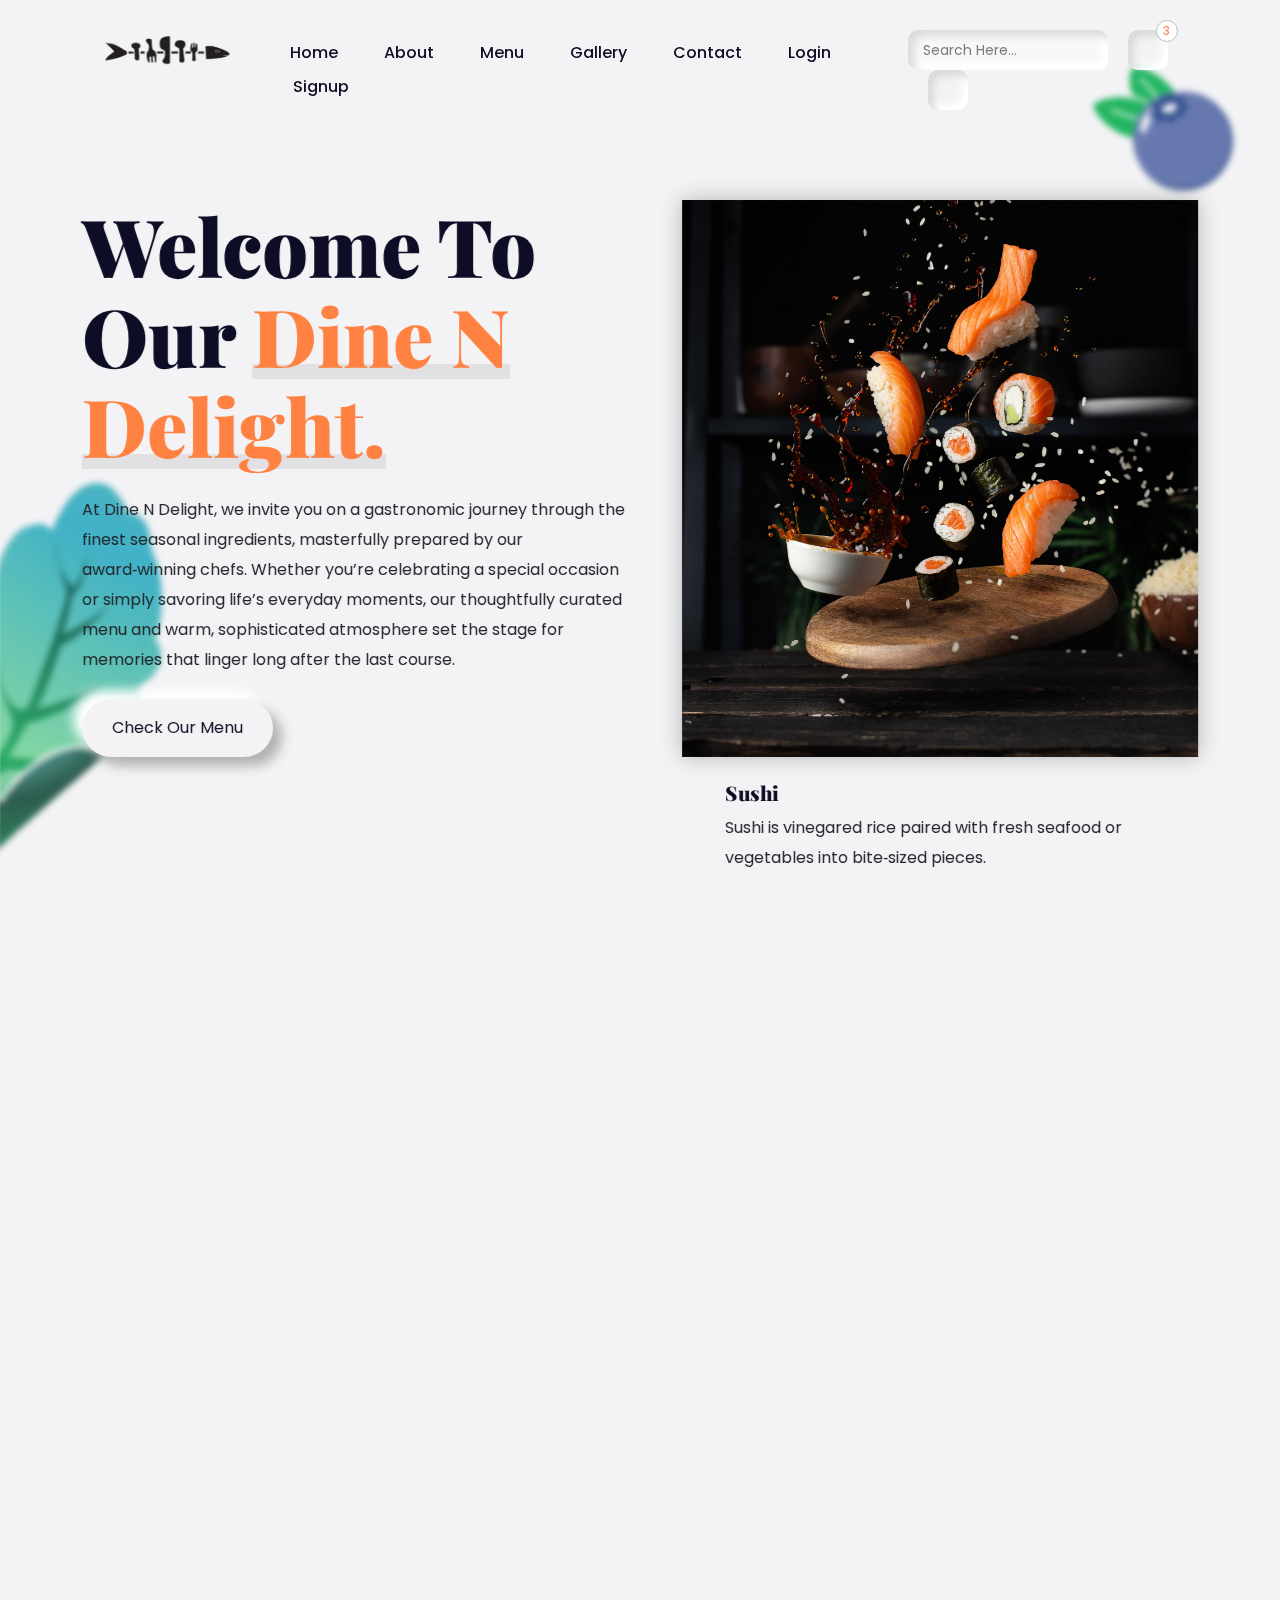
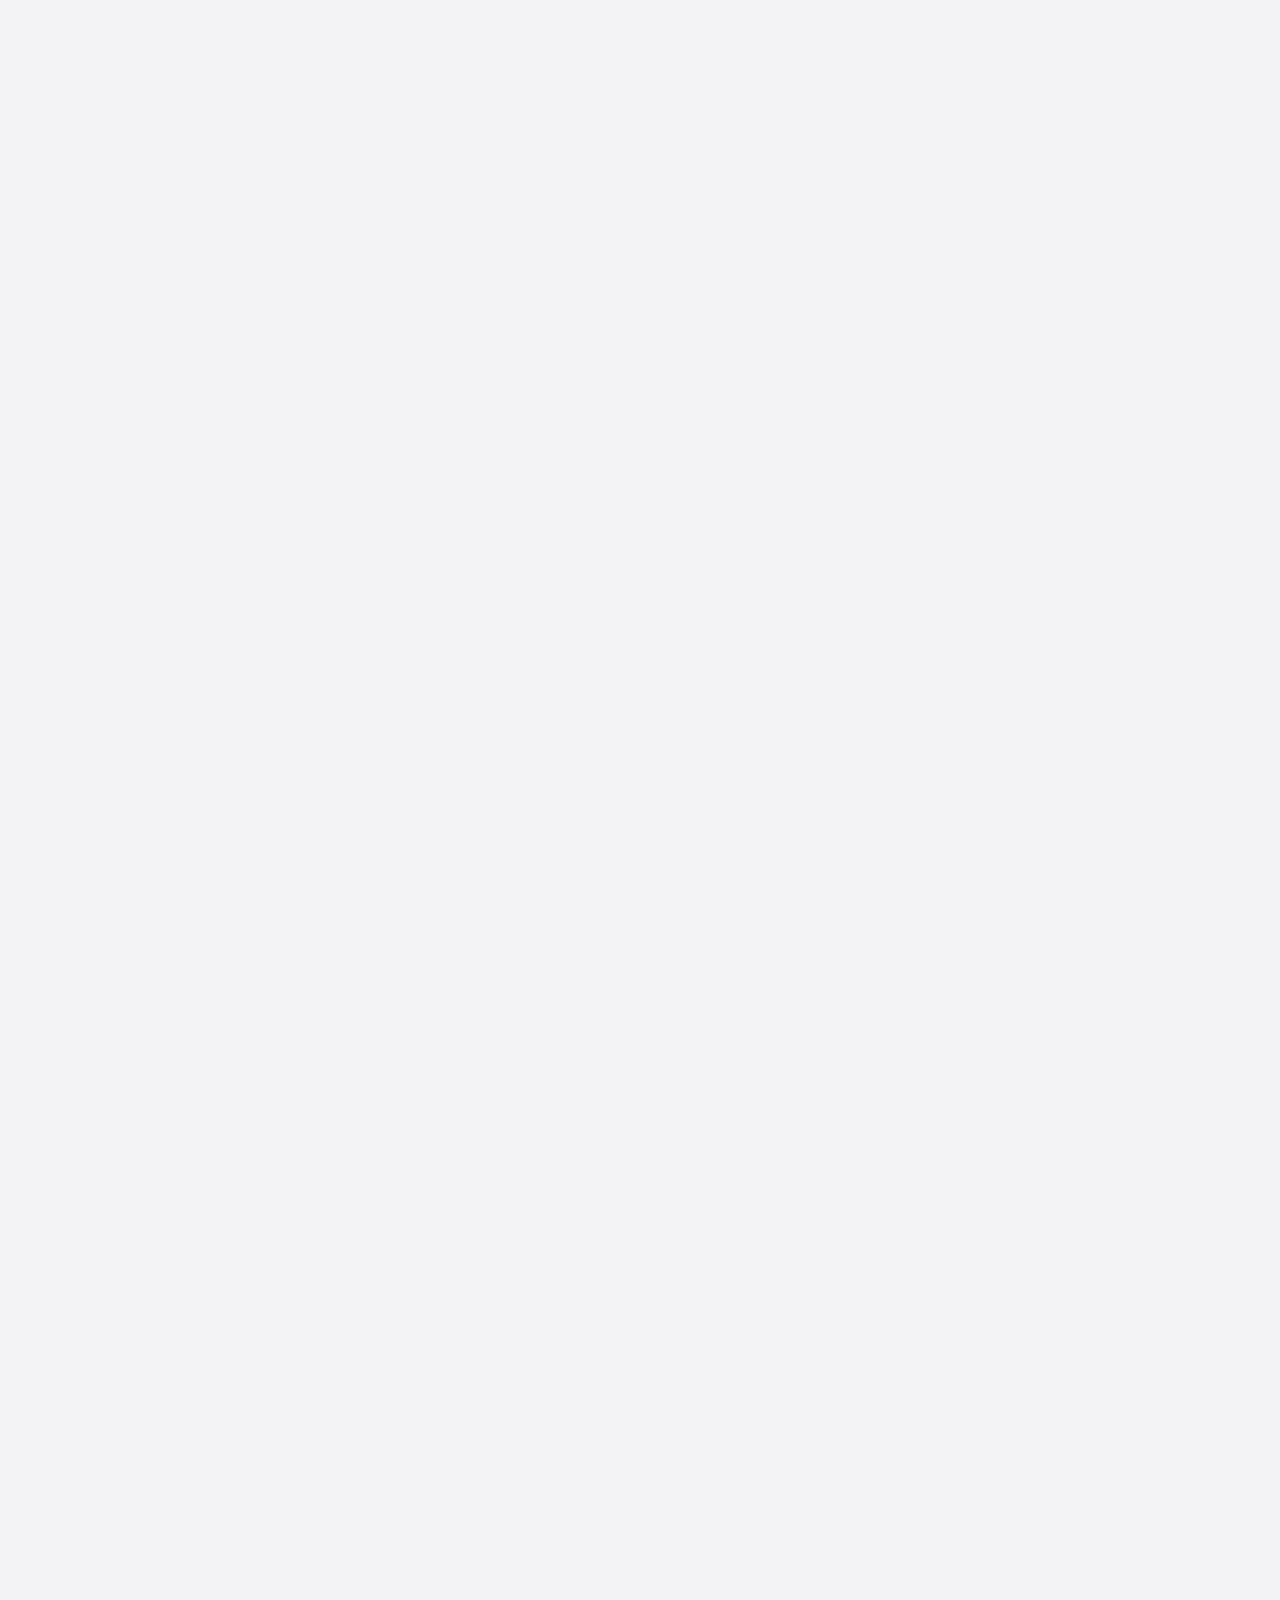
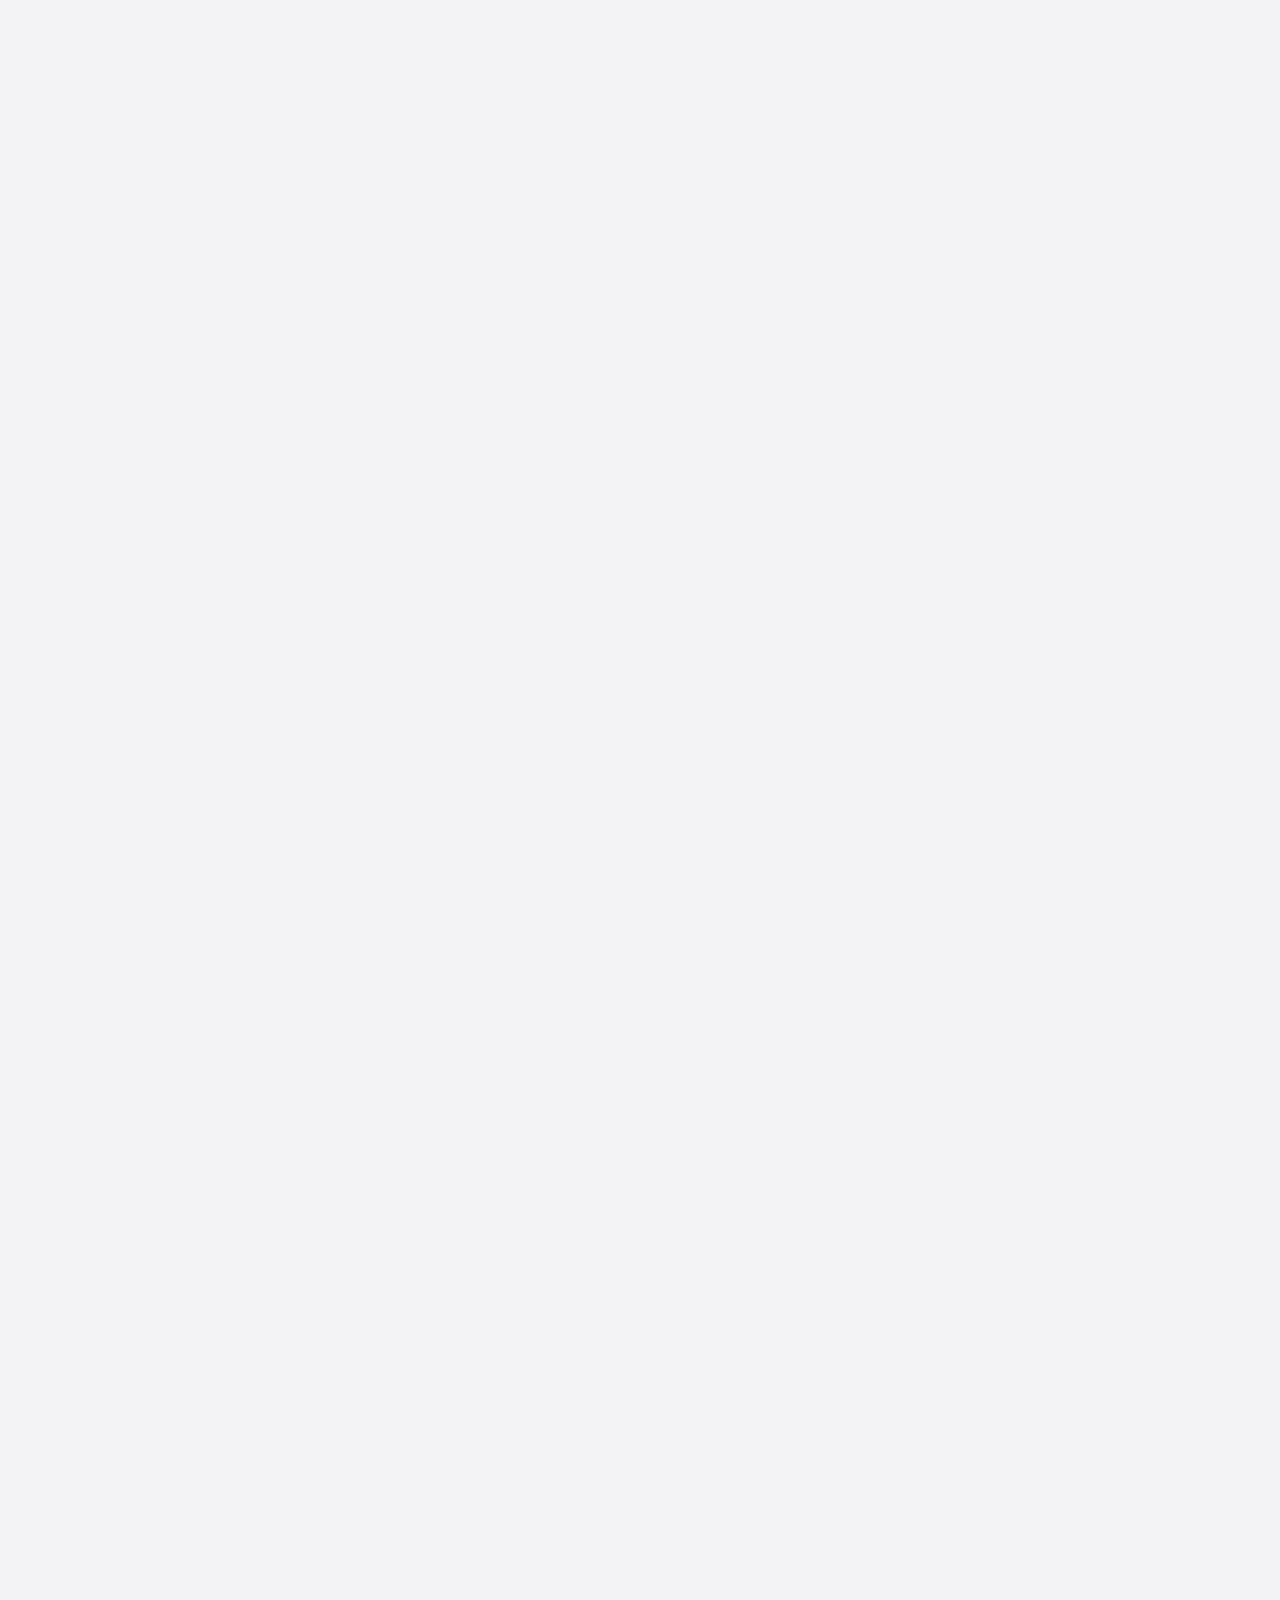
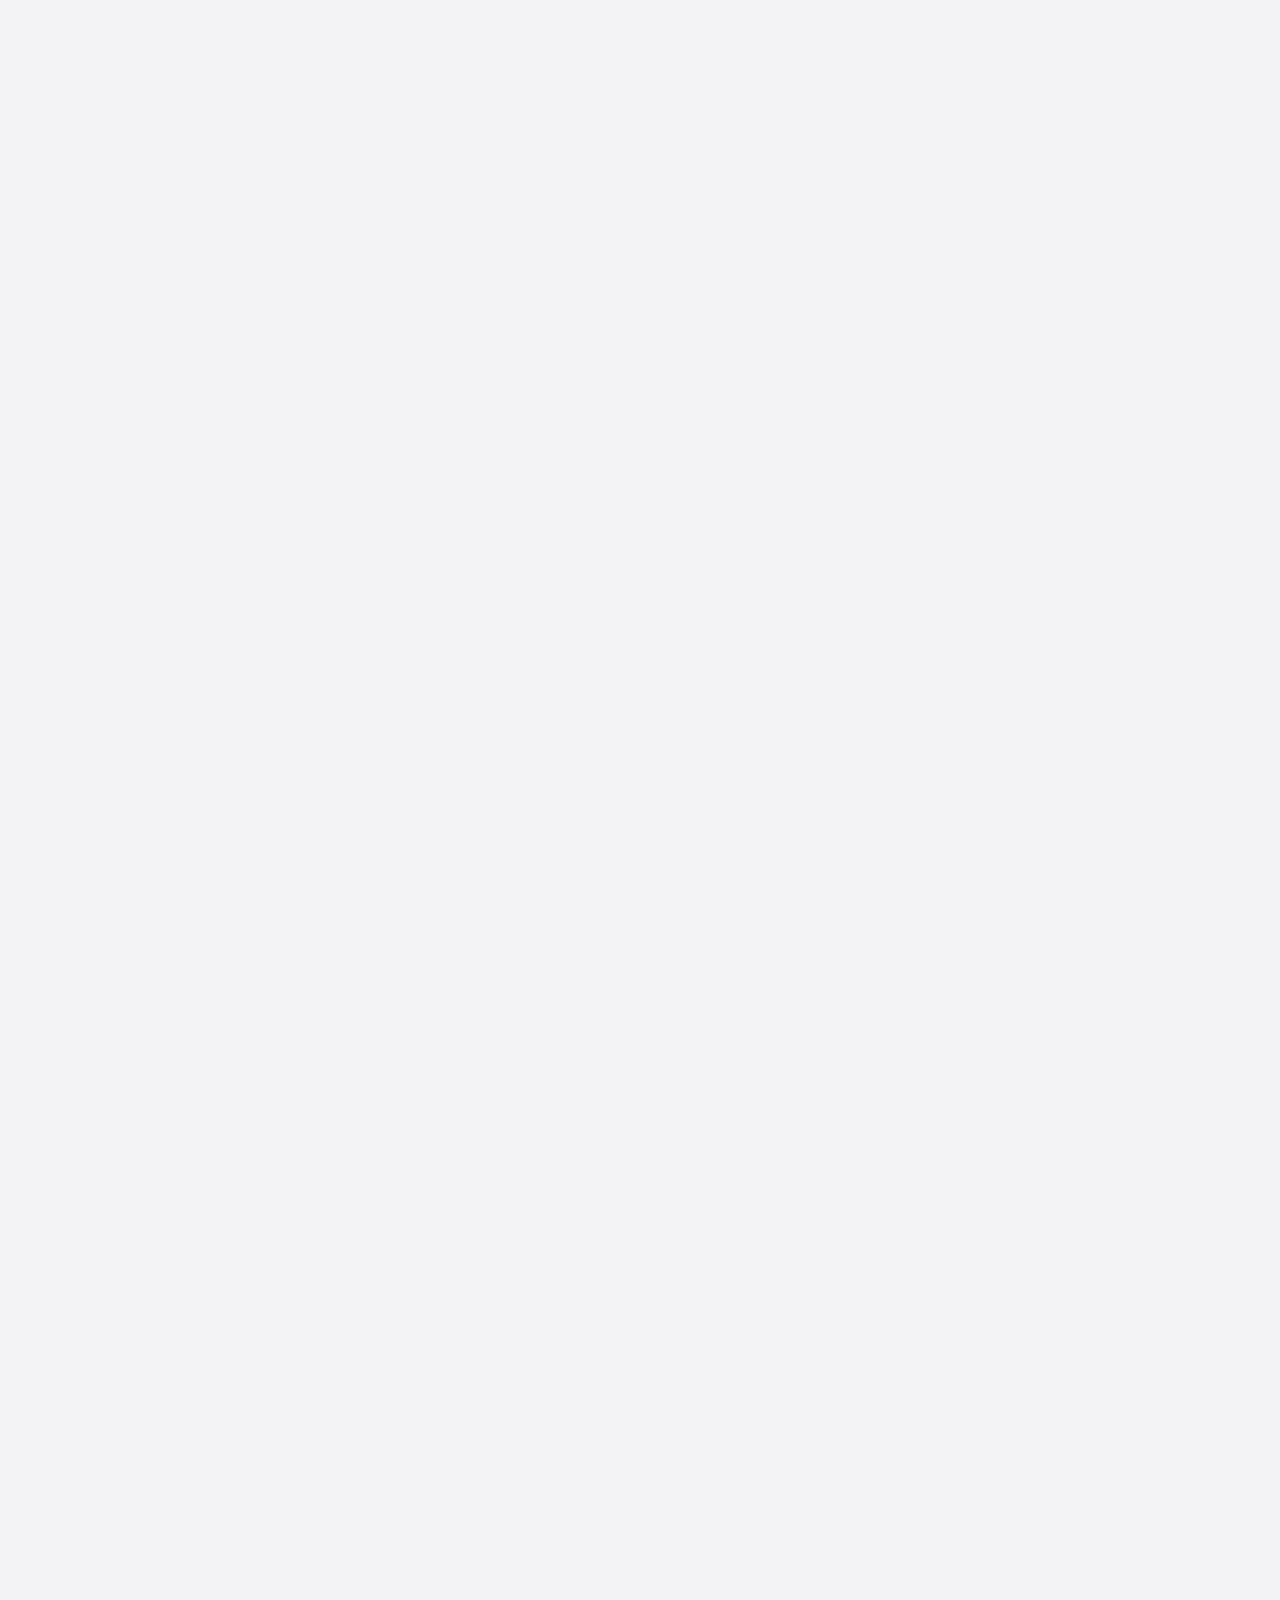
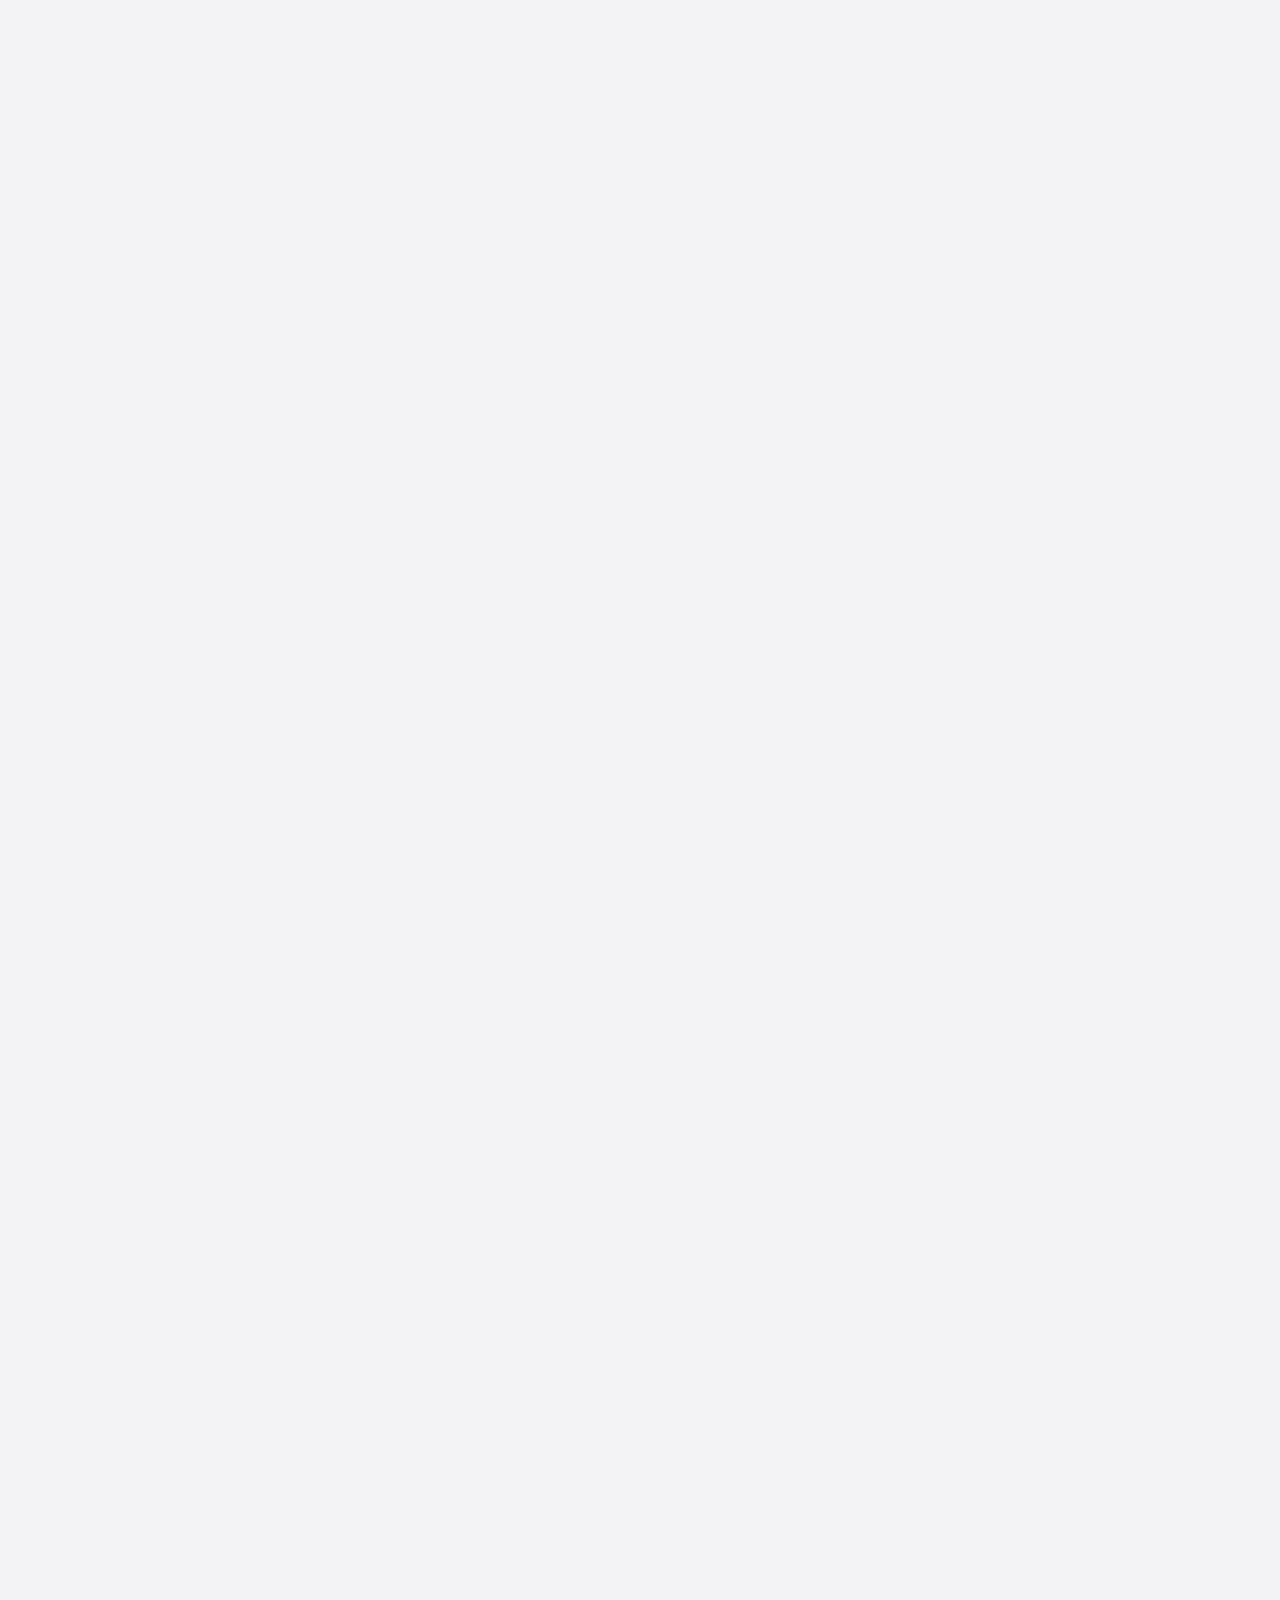
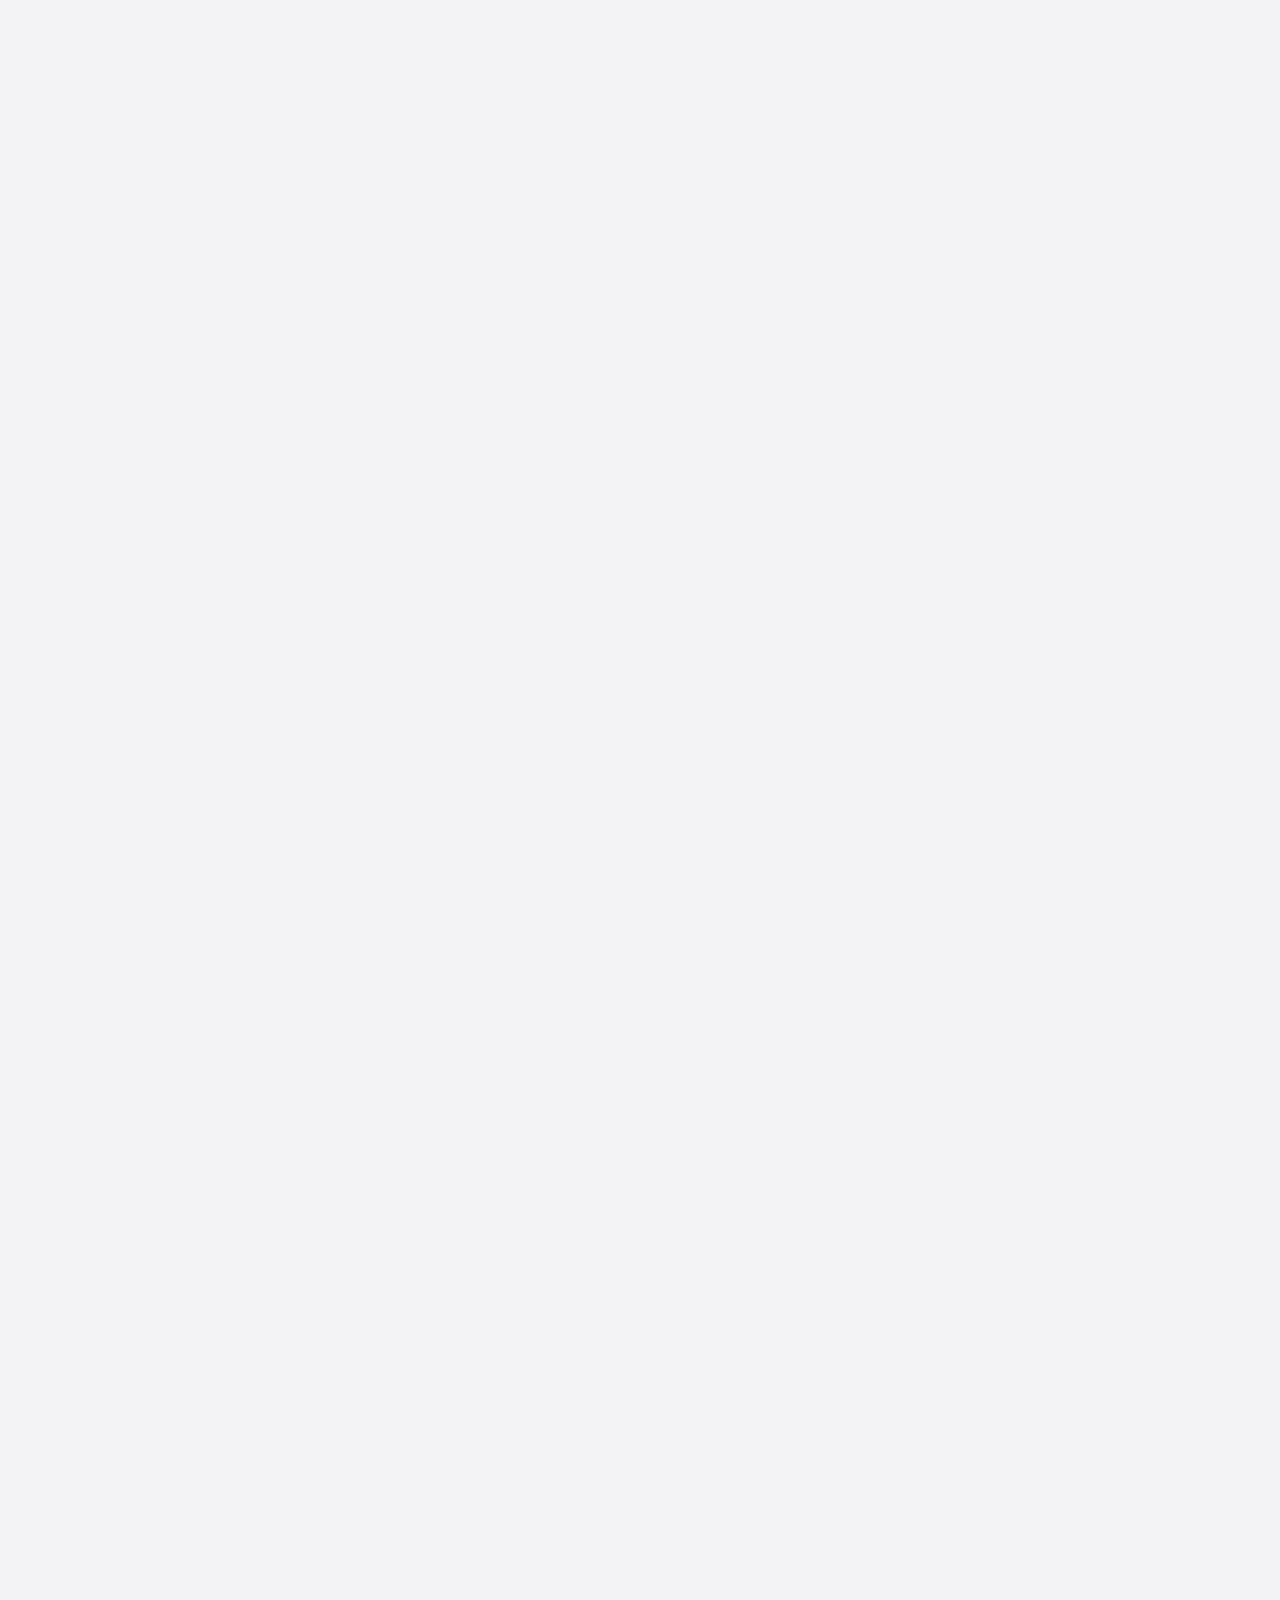
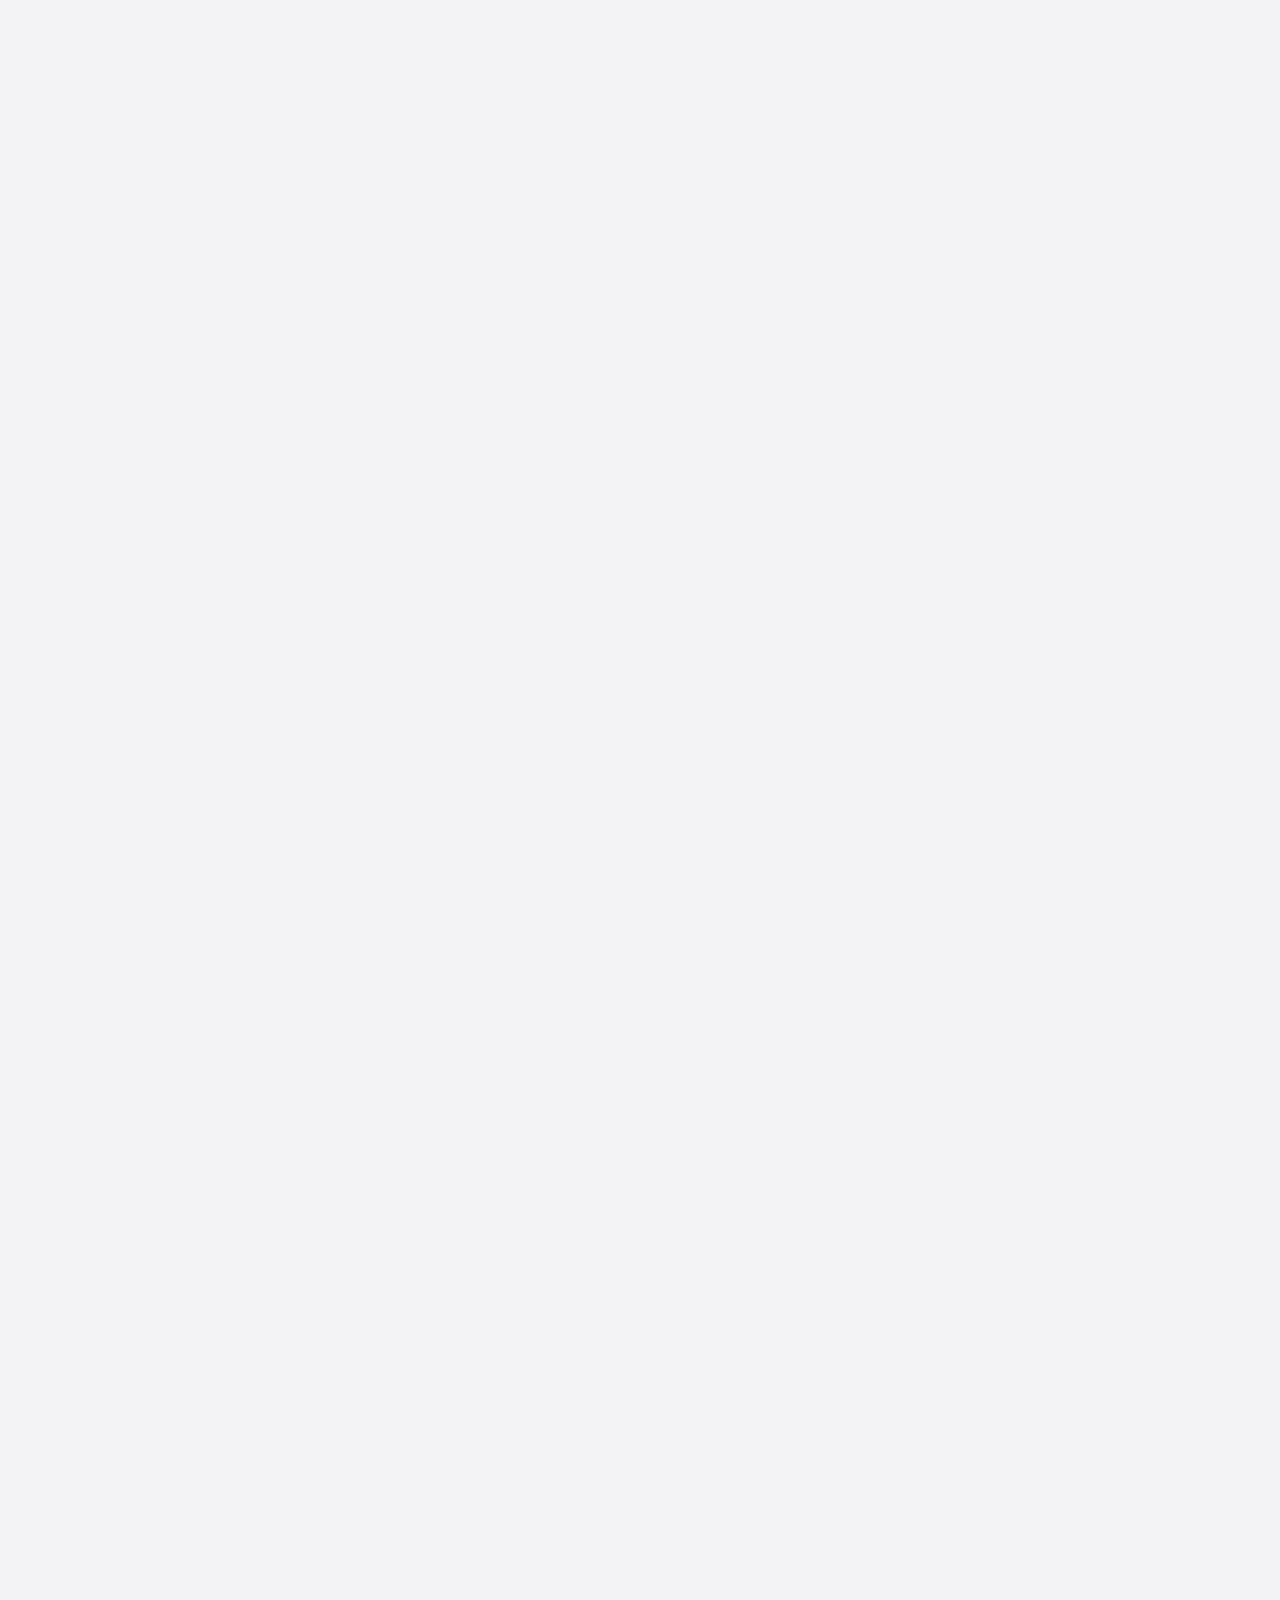
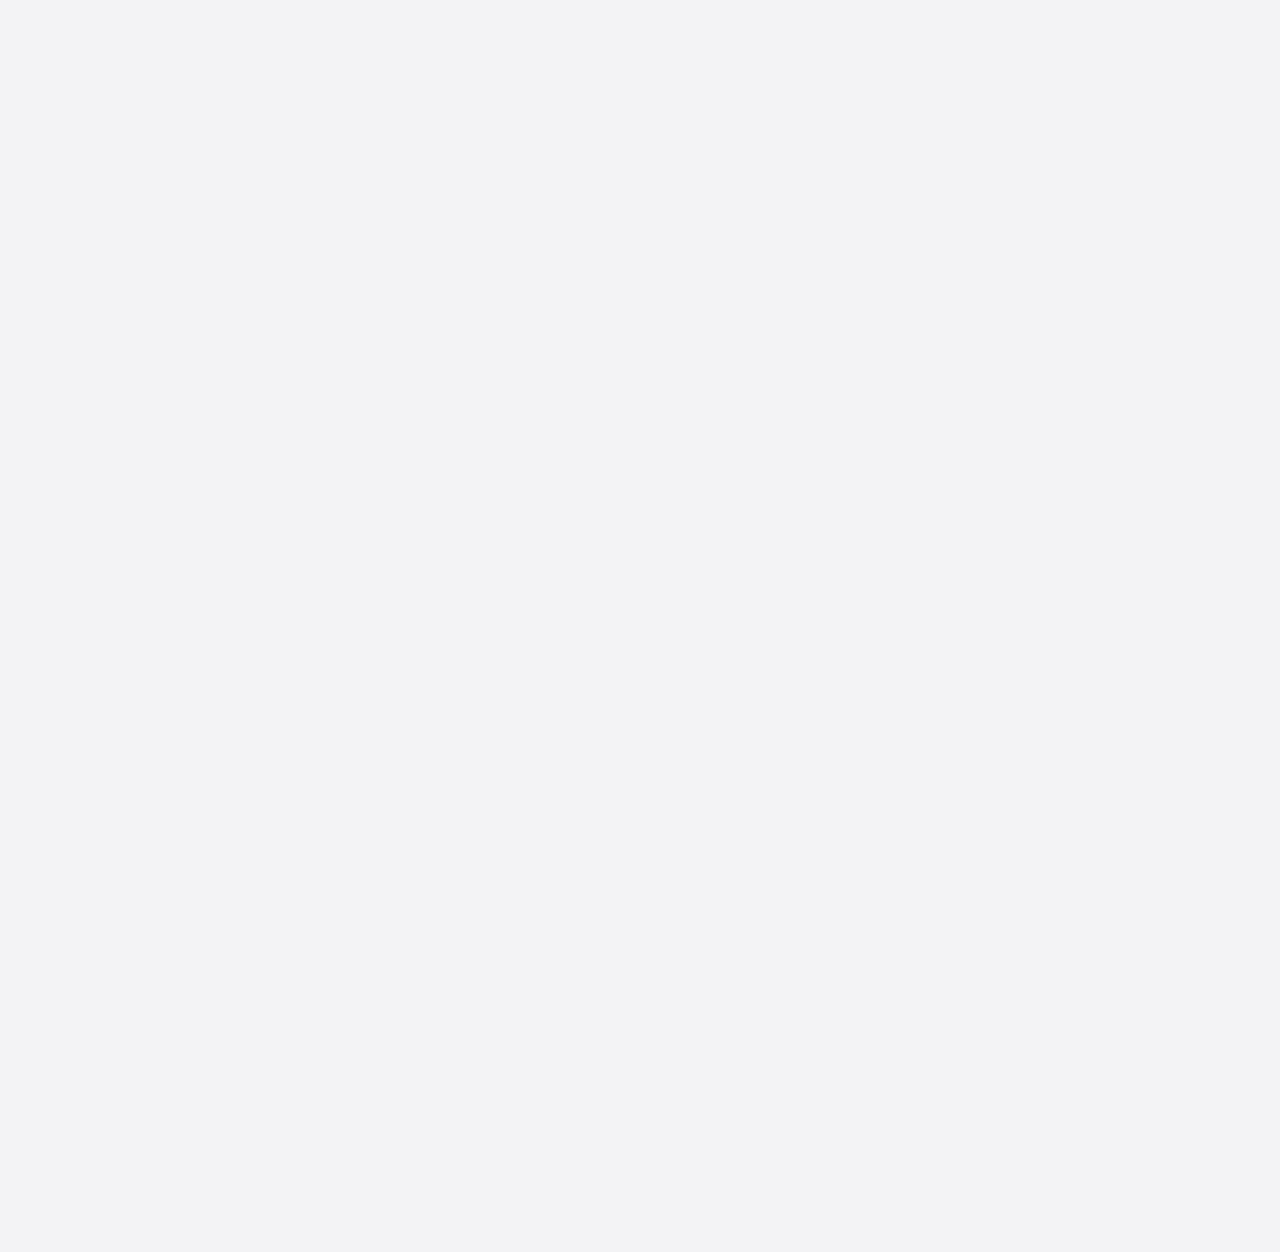
<file: food-website-main/index.html>
<!DOCTYPE html>
<html lang="en">

<head>
    <meta charset="UTF-8">
    <meta http-equiv="X-UA-Compatible" content="IE=edge">
    <meta name="viewport" content="width=device-width, initial-scale=1.0">
    <title>Food Website</title>
    <!-- for icons  -->
    <link rel="stylesheet" href="https://unicons.iconscout.com/release/v4.0.0/css/line.css">
    <!-- bootstrap  -->
    <link rel="stylesheet" href="assets/css/bootstrap.min.css">
    <!-- for swiper slider  -->
    <link rel="stylesheet" href="assets/css/swiper-bundle.min.css">

    <!-- fancy box  -->
    <link rel="stylesheet" href="assets/css/jquery.fancybox.min.css">
    <!-- custom css  -->
    <link rel="stylesheet" href="style.css">
    
</head>

<body class="body-fixed">
    <!-- start of header  -->
    <header class="site-header">
        <div class="container">
            <div class="row">
                <div class="col-lg-2">
                    <div class="header-logo">
                        <a href="index.html">
                            <img src="logo.png" width="160" height="36" alt="Logo">
                        </a>
                    </div>
                </div>
                <div class="col-lg-10">
                    <div class="main-navigation">
                        <button class="menu-toggle"><span></span><span></span></button>
                        <nav class="header-menu">
                            <ul class="menu food-nav-menu">
                                <li><a href="#home">Home</a></li>
                                <li><a href="#about">About</a></li>
                                <li><a href="#menu">Menu</a></li>
                                <li><a href="#gallery">Gallery</a></li>
                                <!-- <li><a href="#blog">Blog</a></li> -->
                                <li><a href="#contact">Contact</a></li>
                                <li><a href="login.html">Login</a></li>
                                <li><a href="signup.html">Signup</a></li>
                            </ul>
                        </nav>
                        <div class="header-right">
                            <form action="#" class="header-search-form for-des">
                                <input type="search" class="form-input" placeholder="Search Here...">
                                <button type="submit">
                                    <i class="uil uil-search"></i>
                                </button>
                            </form>
                            <a href="javascript:void(0)" class="header-btn header-cart">
                                <i class="uil uil-shopping-bag"></i>
                                <span class="cart-number">3</span>
                            </a>
                            <a href="javascript:void(0)" class="header-btn">
                                <i class="uil uil-user-md"></i>
                            </a>
                        </div>
                    </div>
                </div>
            </div>
        </div>
    </header>
    <!-- header ends  -->

    <div id="viewport">
        <div id="js-scroll-content">
            <section class="main-banner" id="home">
                <div class="js-parallax-scene">
                    <div class="banner-shape-1 w-100" data-depth="0.30">
                        <img src="assets/images/berry.png" alt="">
                    </div>
                    <div class="banner-shape-2 w-100" data-depth="0.25">
                        <img src="assets/images/leaf.png" alt="">
                    </div>
                </div>
                <div class="sec-wp">
                    <div class="container">
                        <div class="row">
                            <div class="col-lg-6">
                                <div class="banner-text">
                                    <h1 class="h1-title">
                                        Welcome to our
                                        <span>Dine N Delight.</span>
                                    </h1>
                                    <p>At Dine N Delight, we invite you on a gastronomic journey through the finest
                                        seasonal ingredients, masterfully prepared by our award‑winning chefs. Whether
                                        you’re celebrating a special occasion or simply savoring life’s everyday
                                        moments, our thoughtfully curated menu and warm, sophisticated atmosphere set
                                        the stage for memories that linger long after the last course.
                                    </p>
                                    <div class="banner-btn mt-4">
                                        <a href="#menu" class="sec-btn">Check our Menu</a>
                                    </div>
                                </div>
                            </div>
                            <div class="col-lg-6">
                                <div class="banner-img-wp">
                                    <div class="banner-img" style="background-image: url(assets/images/main-b.jpg);">
                                    </div>
                                </div>
                                <div class="banner-img-text mt-4 m-auto">
                                    <h5 class="h5-title">Sushi</h5>
                                    <p>Sushi is vinegared rice paired with fresh seafood or vegetables into bite‑sized
                                        pieces.</p>
                                </div>
                            </div>
                        </div>
                    </div>
                </div>
            </section>


            <section class="brands-sec">
                <div class="container">
                    <div class="row">
                        <div class="col-lg-12">
                            <div class="brand-title mb-5">
                                <h5 class="h5-title">Trusted by 70+ companies</h5>
                            </div>
                            <div class="brands-row">
                                <div class="brands-box">
                                    <img src="assets/images/brands/b1.png" alt="">
                                </div>
                                <div class="brands-box">
                                    <img src="assets/images/brands/b2.png" alt="">
                                </div>
                                <div class="brands-box">
                                    <img src="assets/images/brands/b3.png" alt="">
                                </div>
                                <div class="brands-box">
                                    <img src="assets/images/brands/b4.png" alt="">
                                </div>
                                <div class="brands-box">
                                    <img src="assets/images/brands/b5.png" alt="">
                                </div>
                            </div>
                        </div>
                    </div>
                </div>
            </section>

            <section class="about-sec section" id="about">
                <div class="container">
                    <div class="row">
                        <div class="col-lg-12">
                            <div class="sec-title text-center mb-5">
                                <p class="sec-sub-title mb-3">About Us</p>
                                <h2 class="h2-title">Discover our <span>restaurant story</span></h2>
                                <div class="sec-title-shape mb-4">
                                    <img src="assets/images/title-shape.svg" alt="">
                                </div>
                                <p>The Dine N Delight website welcomes you with elegant typography, warm hues, and
                                    high‑resolution imagery that capture our restaurant’s refined yet inviting
                                    atmosphere. A dynamic, filterable menu lets you explore seasonal dishes, chef’s
                                    specials, and dietary options in just a few clicks, while integrated reservation and
                                    private‑event booking tools ensure a seamless experience across desktop and mobile.
                                    Behind‑the‑scenes chef profiles and farm‑to‑table storytelling connect you to the
                                    passion and provenance of every ingredient, and social‑media integrations keep you
                                    engaged and informed wherever you are. Clear calls‑to‑action for viewing the menu,
                                    reserving your table, and purchasing gift cards guide each visitor toward their next
                                    delightful experience.</p>
                            </div>
                        </div>
                    </div>
                    <div class="row">
                        <div class="col-lg-8 m-auto">
                            <div class="about-video">
                                <div class="about-video-img" style="background-image: url(assets/images/about.jpg);">
                                </div>
                                <div class="play-btn-wp">
                                    <a href="assets/images/video.mp4" data-fancybox="video" class="play-btn">
                                        <i class="uil uil-play"></i>

                                    </a>
                                    <span>Watch The Recipe</span>
                                </div>
                            </div>
                        </div>
                    </div>
                </div>
            </section>

            <section style="background-image: url(assets/images/menu-bg.png);"
                class="our-menu section bg-light repeat-img" id="menu">
                <div class="sec-wp">
                    <div class="container">
                        <div class="row">
                            <div class="col-lg-12">
                                <div class="sec-title text-center mb-5">
                                    <p class="sec-sub-title mb-3">our menu</p>
                                    <h2 class="h2-title">wake up early, <span>eat fresh & healthy</span></h2>
                                    <div class="sec-title-shape mb-4">
                                        <img src="assets/images/title-shape.svg" alt="">
                                    </div>
                                </div>
                            </div>
                        </div>
                        <div class="menu-tab-wp">
                            <div class="row">
                                <div class="col-lg-12 m-auto">
                                    <div class="menu-tab text-center">
                                        <ul class="filters">
                                            <div class="filter-active"></div>
                                            <li class="filter" data-filter=".all, .breakfast, .lunch, .dinner">
                                                <img src="assets/images/menu-1.png" alt="">
                                                All
                                            </li>
                                            <li class="filter" data-filter=".breakfast">
                                                <img src="assets/images/menu-2.png" alt="">
                                                Breakfast
                                            </li>
                                            <li class="filter" data-filter=".lunch">
                                                <img src="assets/images/menu-3.png" alt="">
                                                Lunch
                                            </li>
                                            <li class="filter" data-filter=".dinner">
                                                <img src="assets/images/menu-4.png" alt="">
                                                Dinner
                                            </li>
                                        </ul>
                                    </div>
                                </div>
                            </div>
                        </div>
                        <div class="menu-list-row">
                            <div class="row g-xxl-5 bydefault_show" id="menu-dish">
                                <div class="col-lg-4 col-sm-6 dish-box-wp breakfast" data-cat="breakfast">
                                    <div class="dish-box text-center">
                                        <div class="dist-img">
                                            <img src="assets/images/dish/1.png" alt="">
                                        </div>
                                        <div class="dish-rating">
                                            5
                                            <i class="uil uil-star"></i>
                                        </div>
                                        <div class="dish-title">
                                            <h3 class="h3-title">Fresh Chicken Veggies</h3>
                                            <p>120 calories</p>
                                        </div>
                                        <div class="dish-info">
                                            <ul>
                                                <li>
                                                    <p>Type</p>
                                                    <b>Non Veg</b>
                                                </li>
                                                <li>
                                                    <p>Persons</p>
                                                    <b>2</b>
                                                </li>
                                            </ul>
                                        </div>
                                        <div class="dist-bottom-row">
                                            <ul>
                                                <li>
                                                    <b>Rs. 499</b>
                                                </li>
                                                <li>
                                                    <button class="dish-add-btn">
                                                        <i class="uil uil-plus"></i>
                                                    </button>
                                                </li>
                                            </ul>
                                        </div>
                                    </div>
                                </div>

                                <!-- 2 -->
                                <div class="col-lg-4 col-sm-6 dish-box-wp breakfast" data-cat="breakfast">
                                    <div class="dish-box text-center">
                                        <div class="dist-img">
                                            <img src="assets/images/dish/2.png" alt="">
                                        </div>
                                        <div class="dish-rating">
                                            4.3
                                            <i class="uil uil-star"></i>
                                        </div>
                                        <div class="dish-title">
                                            <h3 class="h3-title">Grilled Chicken</h3>
                                            <p>80 calories</p>
                                        </div>
                                        <div class="dish-info">
                                            <ul>
                                                <li>
                                                    <p>Type</p>
                                                    <b>Non Veg</b>
                                                </li>
                                                <li>
                                                    <p>Persons</p>
                                                    <b>1</b>
                                                </li>
                                            </ul>
                                        </div>
                                        <div class="dist-bottom-row">
                                            <ul>
                                                <li>
                                                    <b>Rs. 359</b>
                                                </li>
                                                <li>
                                                    <button class="dish-add-btn">
                                                        <i class="uil uil-plus"></i>
                                                    </button>
                                                </li>
                                            </ul>
                                        </div>
                                    </div>
                                </div>
                                <!-- 3 -->
                                <div class="col-lg-4 col-sm-6 dish-box-wp lunch" data-cat="lunch">
                                    <div class="dish-box text-center">
                                        <div class="dist-img">
                                            <img src="assets/images/dish/3.png" alt="">
                                        </div>
                                        <div class="dish-rating">
                                            4
                                            <i class="uil uil-star"></i>
                                        </div>
                                        <div class="dish-title">
                                            <h3 class="h3-title">Panner Noodles</h3>
                                            <p>100 calories</p>
                                        </div>
                                        <div class="dish-info">
                                            <ul>
                                                <li>
                                                    <p>Type</p>
                                                    <b>Veg</b>
                                                </li>
                                                <li>
                                                    <p>Persons</p>
                                                    <b>2</b>
                                                </li>
                                            </ul>
                                        </div>
                                        <div class="dist-bottom-row">
                                            <ul>
                                                <li>
                                                    <b>Rs. 149</b>
                                                </li>
                                                <li>
                                                    <button class="dish-add-btn">
                                                        <i class="uil uil-plus"></i>
                                                    </button>
                                                </li>
                                            </ul>
                                        </div>
                                    </div>
                                </div>

                                <!-- 4 -->
                                <div class="col-lg-4 col-sm-6 dish-box-wp lunch" data-cat="lunch">
                                    <div class="dish-box text-center">
                                        <div class="dist-img">
                                            <img src="assets/images/dish/4.png" alt="">
                                        </div>
                                        <div class="dish-rating">
                                            4.5
                                            <i class="uil uil-star"></i>
                                        </div>
                                        <div class="dish-title">
                                            <h3 class="h3-title">Chicken Noodles</h3>
                                            <p>120 calories</p>
                                        </div>
                                        <div class="dish-info">
                                            <ul>
                                                <li>
                                                    <p>Type</p>
                                                    <b>Non Veg</b>
                                                </li>
                                                <li>
                                                    <p>Persons</p>
                                                    <b>2</b>
                                                </li>
                                            </ul>
                                        </div>
                                        <div class="dist-bottom-row">
                                            <ul>
                                                <li>
                                                    <b>Rs. 379</b>
                                                </li>
                                                <li>
                                                    <button class="dish-add-btn">
                                                        <i class="uil uil-plus"></i>
                                                    </button>
                                                </li>
                                            </ul>
                                        </div>
                                    </div>
                                </div>

                                <!-- 5 -->
                                <div class="col-lg-4 col-sm-6 dish-box-wp dinner" data-cat="dinner">
                                    <div class="dish-box text-center">
                                        <div class="dist-img">
                                            <img src="assets/images/dish/5.png" alt="">
                                        </div>
                                        <div class="dish-rating">
                                            5
                                            <i class="uil uil-star"></i>
                                        </div>
                                        <div class="dish-title">
                                            <h3 class="h3-title">Bread Boiled Egg</h3>
                                            <p>120 calories</p>
                                        </div>
                                        <div class="dish-info">
                                            <ul>
                                                <li>
                                                    <p>Type</p>
                                                    <b>Non Veg</b>
                                                </li>
                                                <li>
                                                    <p>Persons</p>
                                                    <b>2</b>
                                                </li>
                                            </ul>
                                        </div>
                                        <div class="dist-bottom-row">
                                            <ul>
                                                <li>
                                                    <b>Rs. 99</b>
                                                </li>
                                                <li>
                                                    <button class="dish-add-btn">
                                                        <i class="uil uil-plus"></i>
                                                    </button>
                                                </li>
                                            </ul>
                                        </div>
                                    </div>
                                </div>
                                <!-- 6 -->
                                <div class="col-lg-4 col-sm-6 dish-box-wp dinner" data-cat="dinner">
                                    <div class="dish-box text-center">
                                        <div class="dist-img">
                                            <img src="assets/images/dish/6.png" alt="">
                                        </div>
                                        <div class="dish-rating">
                                            5
                                            <i class="uil uil-star"></i>
                                        </div>
                                        <div class="dish-title">
                                            <h3 class="h3-title">Immunity Dish</h3>
                                            <p>120 calories</p>
                                        </div>
                                        <div class="dish-info">
                                            <ul>
                                                <li>
                                                    <p>Type</p>
                                                    <b>Veg</b>
                                                </li>
                                                <li>
                                                    <p>Persons</p>
                                                    <b>2</b>
                                                </li>
                                            </ul>
                                        </div>
                                        <div class="dist-bottom-row">
                                            <ul>
                                                <li>
                                                    <b>Rs. 159</b>
                                                </li>
                                                <li>
                                                    <button class="dish-add-btn">
                                                        <i class="uil uil-plus"></i>
                                                    </button>
                                                </li>
                                            </ul>
                                        </div>
                                    </div>
                                </div>
                            </div>
                        </div>
                    </div>
                </div>
            </section>

            <section class="two-col-sec section">
                <div class="container">
                    <div class="row align-items-center">
                        <div class="col-lg-5">
                            <div class="sec-img mt-5">
                                <img src="assets/images/pizza.png" alt="">
                            </div>
                        </div>
                        <div class="col-lg-7">
                            <div class="sec-text">
                                <h2 class="xxl-title">Italian Chicken pizza</h2>
                                <p>Original Italian pizza, especially from Naples, began in the 18th century as a simple
                                    food for the working class. Pizza Margherita, made with tomatoes, mozzarella, and
                                    basil, symbolizes the Italian flag and is the most iconic version.</p>
                                <p>Authentic Italian pizza has a thin, soft crust and is topped with fresh, high-quality
                                    ingredients. It’s baked quickly in a wood-fired oven, creating a light and flavorful
                                    result. Its cultural value has earned Neapolitan pizza UNESCO heritage status.</p>
                            </div>
                        </div>
                    </div>
                </div>
            </section>

            <section class="two-col-sec section pt-0">
                <div class="container">
                    <div class="row align-items-center">
                        <div class="col-lg-6 order-lg-1 order-2">
                            <div class="sec-text">
                                <h2 class="xxl-title">Sushi platter</h2>
                                <p>A sushi platter is a popular Japanese dish that features a variety of sushi types,
                                    typically including nigiri (slices of raw fish on rice), maki (rolled sushi wrapped
                                    in seaweed), and uramaki (inside-out rolls with rice on the outside). The platter is
                                    often arranged with colorful ingredients like tuna, salmon, shrimp, avocado, and
                                    vegetables, making it visually appealing and perfect for sharing.</p>
                                <p>Garnishes such as pickled ginger, wasabi, lemon slices, and fresh greens are added
                                    for extra flavor and presentation. Sushi platters are commonly served at
                                    restaurants, parties, and special events, offering a diverse and balanced taste
                                    experience that showcases the freshness and artistry of Japanese cuisine.</p>
                            </div>
                        </div>
                        <div class="col-lg-6 order-lg-2 order-1">
                            <div class="sec-img">
                                <img src="assets/images/sushi.png" alt="">
                            </div>
                        </div>
                    </div>
                </div>
            </section>

            <section class="book-table section bg-light">
                <div class="book-table-shape">
                    <img src="assets/images/table-leaves-shape.png" alt="">
                </div>

                <div class="book-table-shape book-table-shape2">
                    <img src="assets/images/table-leaves-shape.png" alt="">
                </div>

                <div class="sec-wp">
                    <div class="container">
                        <div class="row">
                            <div class="col-lg-12">
                                <div class="sec-title text-center mb-5">
                                    <!-- <p class="sec-sub-title mb-3">Book Table</p> -->
                                    <button class="sec-sub-title mb-3" onclick="window.location.href='reserve.html'">Book Table</button>
                                    <h2 class="h2-title">Opening Table</h2>
                                    <div class="sec-title-shape mb-4">
                                        <img src="assets/images/title-shape.svg" alt="">
                                    </div>
                                </div>
                            </div>
                        </div>

                        <div class="book-table-info">
                            <div class="row align-items-center">
                                <div class="col-lg-4">
                                    <div class="table-title text-center">
                                        <h3>Monday to Thursday</h3>
                                        <p>9:00 am - 10:00 pm</p>
                                    </div>
                                </div>
                                <div class="col-lg-4">
                                    <div class="call-now text-center">
                                        <i class="uil uil-phone"></i>
                                        <a href="tel:+91-8866998866">+91 - 8866998866</a>
                                    </div>
                                </div>
                                <div class="col-lg-4">
                                    <div class="table-title text-center">
                                        <h3>Friday to Sunday</h3>
                                        <p>11::00 am to 10:00 pm</p>
                                    </div>
                                </div>
                            </div>
                        </div>

                        <div class="row" id="gallery">
                            <div class="col-lg-10 m-auto">
                                <div class="book-table-img-slider" id="icon">
                                    <div class="swiper-wrapper">
                                        <a href="assets/images/bt1.jpg" data-fancybox="table-slider"
                                            class="book-table-img back-img swiper-slide"
                                            style="background-image: url(assets/images/bt1.jpg)"></a>
                                        <a href="assets/images/bt2.jpg" data-fancybox="table-slider"
                                            class="book-table-img back-img swiper-slide"
                                            style="background-image: url(assets/images/bt2.jpg)"></a>
                                        <a href="assets/images/bt3.jpg" data-fancybox="table-slider"
                                            class="book-table-img back-img swiper-slide"
                                            style="background-image: url(assets/images/bt3.jpg)"></a>
                                        <a href="assets/images/bt4.jpg" data-fancybox="table-slider"
                                            class="book-table-img back-img swiper-slide"
                                            style="background-image: url(assets/images/bt4.jpg)"></a>
                                        <a href="assets/images/bt1.jpg" data-fancybox="table-slider"
                                            class="book-table-img back-img swiper-slide"
                                            style="background-image: url(assets/images/bt1.jpg)"></a>
                                        <a href="assets/images/bt2.jpg" data-fancybox="table-slider"
                                            class="book-table-img back-img swiper-slide"
                                            style="background-image: url(assets/images/bt2.jpg)"></a>
                                        <a href="assets/images/bt3.jpg" data-fancybox="table-slider"
                                            class="book-table-img back-img swiper-slide"
                                            style="background-image: url(assets/images/bt3.jpg)"></a>
                                        <a href="assets/images/bt4.jpg" data-fancybox="table-slider"
                                            class="book-table-img back-img swiper-slide"
                                            style="background-image: url(assets/images/bt4.jpg)"></a>
                                    </div>

                                    <div class="swiper-button-wp">
                                        <div class="swiper-button-prev swiper-button">
                                            <i class="uil uil-angle-left"></i>
                                        </div>
                                        <div class="swiper-button-next swiper-button">
                                            <i class="uil uil-angle-right"></i>
                                        </div>
                                    </div>
                                    <div class="swiper-pagination"></div>
                                </div>
                            </div>
                        </div>


                    </div>
                </div>

            </section>

            <section class="our-team section">
                <div class="sec-wp">
                    <div class="container">
                        <div class="row">
                            <div class="col-lg-12">
                                <div class="sec-title text-center mb-5">
                                    <p class="sec-sub-title mb-3">Our Team</p>
                                    <h2 class="h2-title">Meet our Chefs</h2>
                                    <div class="sec-title-shape mb-4">
                                        <img src="assets/images/title-shape.svg" alt="">
                                    </div>
                                </div>
                            </div>
                        </div>
                        <div class="row team-slider">
                            <div class="swiper-wrapper">
                                <div class="col-lg-4 swiper-slide">
                                    <div class="team-box text-center">
                                        <div style="background-image: url(assets/images/chef/c1.jpg);"
                                            class="team-img back-img">

                                        </div>
                                        <h3 class="h3-title">Nilay Hirpara</h3>
                                        <div class="social-icon">
                                            <ul>
                                                <li>
                                                    <a href="#"><i class="uil uil-facebook-f"></i></a>
                                                </li>
                                                <li>
                                                    <a href="#">
                                                        <i class="uil uil-instagram"></i>
                                                    </a>
                                                </li>
                                                <li>
                                                    <a href="#">
                                                        <i class="uil uil-youtube"></i>
                                                    </a>
                                                </li>
                                            </ul>
                                        </div>
                                    </div>
                                </div>
                                <div class="col-lg-4 swiper-slide">
                                    <div class="team-box text-center">
                                        <div style="background-image: url(assets/images/chef/c2.jpg);"
                                            class="team-img back-img">

                                        </div>
                                        <h3 class="h3-title">Ravi Kumawat</h3>
                                        <div class="social-icon">
                                            <ul>
                                                <li>
                                                    <a href="#"><i class="uil uil-facebook-f"></i></a>
                                                </li>
                                                <li>
                                                    <a href="#">
                                                        <i class="uil uil-instagram"></i>
                                                    </a>
                                                </li>
                                                <li>
                                                    <a href="#">
                                                        <i class="uil uil-youtube"></i>
                                                    </a>
                                                </li>
                                            </ul>
                                        </div>
                                    </div>
                                </div>
                                <div class="col-lg-4 swiper-slide">
                                    <div class="team-box text-center">
                                        <div style="background-image: url(assets/images/chef/c3.jpg);"
                                            class="team-img back-img">

                                        </div>
                                        <h3 class="h3-title">Navnit Kumar</h3>
                                        <div class="social-icon">
                                            <ul>
                                                <li>
                                                    <a href="#"><i class="uil uil-facebook-f"></i></a>
                                                </li>
                                                <li>
                                                    <a href="#">
                                                        <i class="uil uil-instagram"></i>
                                                    </a>
                                                </li>
                                                <li>
                                                    <a href="#">
                                                        <i class="uil uil-youtube"></i>
                                                    </a>
                                                </li>
                                            </ul>
                                        </div>
                                    </div>
                                </div>
                                <div class="col-lg-4 swiper-slide">
                                    <div class="team-box text-center">
                                        <div style="background-image: url(assets/images/chef/c4.jpg);"
                                            class="team-img back-img">

                                        </div>
                                        <h3 class="h3-title">Pranav Badgal</h3>
                                        <div class="social-icon">
                                            <ul>
                                                <li>
                                                    <a href="#"><i class="uil uil-facebook-f"></i></a>
                                                </li>
                                                <li>
                                                    <a href="#">
                                                        <i class="uil uil-instagram"></i>
                                                    </a>
                                                </li>
                                                <li>
                                                    <a href="#">
                                                        <i class="uil uil-youtube"></i>
                                                    </a>
                                                </li>
                                            </ul>
                                        </div>
                                    </div>
                                </div>
                                <div class="col-lg-4 swiper-slide">
                                    <div class="team-box text-center">
                                        <div style="background-image: url(assets/images/chef/c5.jpg);"
                                            class="team-img back-img">

                                        </div>
                                        <h3 class="h3-title">Priyotosh Dey</h3>
                                        <div class="social-icon">
                                            <ul>
                                                <li>
                                                    <a href="#"><i class="uil uil-facebook-f"></i></a>
                                                </li>
                                                <li>
                                                    <a href="#">
                                                        <i class="uil uil-instagram"></i>
                                                    </a>
                                                </li>
                                                <li>
                                                    <a href="#">
                                                        <i class="uil uil-youtube"></i>
                                                    </a>
                                                </li>
                                            </ul>
                                        </div>
                                    </div>
                                </div>
                            </div>
                            <div class="swiper-button-wp">
                                <div class="swiper-button-prev swiper-button">
                                    <i class="uil uil-angle-left"></i>
                                </div>
                                <div class="swiper-button-next swiper-button">
                                    <i class="uil uil-angle-right"></i>
                                </div>
                            </div>
                            <div class="swiper-pagination"></div>
                        </div>
                    </div>
                </div>
            </section>

            <section class="testimonials section bg-light">
                <div class="sec-wp">
                    <div class="container">
                        <div class="row">
                            <div class="col-lg-12">
                                <div class="sec-title text-center mb-5">
                                    <p class="sec-sub-title mb-3">What they say</p>
                                    <h2 class="h2-title">What our customers <span>say about us</span></h2>
                                    <div class="sec-title-shape mb-4">
                                        <img src="assets/images/title-shape.svg" alt="">
                                    </div>
                                </div>
                            </div>
                        </div>
                        <div class="row">
                            <div class="col-lg-5">
                                <div class="testimonials-img">
                                    <img src="assets/images/testimonial-img.png" alt="">
                                </div>
                            </div>
                            <div class="col-lg-7">
                                <div class="row">
                                    <div class="col-sm-6">
                                        <div class="testimonials-box">
                                            <div class="testimonial-box-top">
                                                <div class="testimonials-box-img back-img"
                                                    style="background-image: url(assets/images/testimonials/t1.jpg);">
                                                </div>
                                                <div class="star-rating-wp">
                                                    <div class="star-rating">
                                                        <span class="star-rating__fill" style="width:85%"></span>
                                                    </div>
                                                </div>

                                            </div>
                                            <div class="testimonials-box-text">
                                                <h3 class="h3-title">
                                                    Mark Darwin
                                                </h3>
                                                <p>"Italian food here really feels like heaven i would like to give it a 10 on 10"</p>
                                            </div>
                                        </div>
                                    </div>
                                    <div class="col-sm-6">
                                        <div class="testimonials-box">
                                            <div class="testimonial-box-top">
                                                <div class="testimonials-box-img back-img"
                                                    style="background-image: url(assets/images/testimonials/t2.jpg);">
                                                </div>
                                                <div class="star-rating-wp">
                                                    <div class="star-rating">
                                                        <span class="star-rating__fill" style="width:80%"></span>
                                                    </div>
                                                </div>
                                            </div>
                                            <div class="testimonials-box-text">
                                                <h3 class="h3-title">
                                                    Joseph Novel
                                                </h3>
                                                <p>"Amazing food service with proper management of staff and menu"</p>
                                            </div>
                                        </div>
                                    </div>
                                    <div class="col-sm-6">
                                        <div class="testimonials-box">
                                            <div class="testimonial-box-top">
                                                <div class="testimonials-box-img back-img"
                                                    style="background-image: url(assets/images/testimonials/t3.jpg);">
                                                </div>
                                                <div class="star-rating-wp">
                                                    <div class="star-rating">
                                                        <span class="star-rating__fill" style="width:89%"></span>
                                                    </div>
                                                </div>

                                            </div>
                                            <div class="testimonials-box-text">
                                                <h3 class="h3-title">
                                                    Kishore Kumar
                                                </h3>
                                                <p>"Chicken grilled is what made me a fan of this restaurant every sunday it has become must to try".</p>
                                            </div>
                                        </div>
                                    </div>
                                    <div class="col-sm-6">
                                        <div class="testimonials-box">
                                            <div class="testimonial-box-top">
                                                <div class="testimonials-box-img back-img"
                                                    style="background-image: url(assets/images/testimonials/t4.jpg);">
                                                </div>
                                                <div class="star-rating-wp">
                                                    <div class="star-rating">
                                                        <span class="star-rating__fill" style="width:100%"></span>
                                                    </div>
                                                </div>

                                            </div>
                                            <div class="testimonials-box-text">
                                                <h3 class="h3-title">
                                                    Somyadeep Bhowmik
                                                </h3>
                                                <p>"DineNDelight might soon be able to compete with other rstaurant chains as like Kentucky"</p>
                                            </div>
                                        </div>
                                    </div>
                                </div>
                            </div>
                        </div>
                    </div>
                </div>
            </section>

            <section class="faq-sec section-repeat-img" style="background-image: url(assets/images/faq-bg.png);">
                <div class="sec-wp">
                    <div class="container">
                        <div class="row">
                            <div class="col-lg-12">
                                <div class="sec-title text-center mb-5">
                                    <p class="sec-sub-title mb-3">faqs</p>
                                    <h2 class="h2-title">Frequently <span>asked questions</span></h2>
                                    <div class="sec-title-shape mb-4">
                                        <img src="assets/images/title-shape.svg" alt="">
                                    </div>
                                </div>
                            </div>
                        </div>

                        <div class="faq-row">
                            <div class="faq-box">
                                <h4 class="h4-title">What are the login hours?</h4>
                                <p>It is from 9am to 10pm on Weekdays and 11am to 10pm on Weekends.</p>
                            </div>
                            <div class="faq-box">
                                <h4 class="h4-title">What do i get my refund?</h4>
                                <p>That depends on whether there is an issue from our side or any accident.In case of any dispeancy we will refund upto 100% based on the situation</p>
                            </div>
                            <div class="faq-box">
                                <h4 class="h4-title">How long it will take food to arrive?</h4>
                                <p>DineNdelight is only for reservation of tables soon we will be able to deliver it to your home.</p>
                            </div>
                            <div class="faq-box">
                                <h4 class="h4-title">Does your restaurant has both veg and non veg?</h4>
                                <p>Yes we have varities and combinations and in special occassions we will offer falt 20% discount on your booking.</p>
                            </div>
                            <div class="faq-box">
                                <h4 class="h4-title">What is cost of food delivery?</h4>
                                <p>We dont have Food Delivery System you can order food on Swiggy,Zomato,etc...</p>
                            </div>
                            <div class="faq-box">
                                <h4 class="h4-title">Who is eligible for pro membership?</h4>
                                <p>Soon memebership offers will be available till then saty tuned with us.</p>
                            </div>
                        </div>

                    </div>
                </div>

            </section>


            <div class="bg-pattern bg-light repeat-img"
                style="background-image: url(assets/images/blog-pattern-bg.png);">
                <section class="blog-sec section" id="blog">
                    <div class="sec-wp">
                        <div class="container">
                            <div class="row">
                                <div class="col-lg-12">
                                    <div class="sec-title text-center mb-5">
                                        <p class="sec-sub-title mb-3">Our blog</p>
                                        <h2 class="h2-title">Latest Publications</span></h2>
                                        <div class="sec-title-shape mb-4">
                                            <img src="assets/images/title-shape.svg" alt="">
                                        </div>
                                    </div>
                                </div>
                            </div>
                            <div class="row">
                                <div class="col-lg-4">
                                    <div class="blog-box">
                                        <div class="blog-img back-img"
                                            style="background-image: url(assets/images/blog/blog1.jpg);"></div>
                                        <div class="blog-text">
                                            <p class="blog-date">September.15.2025</p>
                                            <a href="#" class="h4-title">Energy Drink which you can make at home.</a>
                                            <p>Hear what our chef does when they get back to home during hot summers. A Secret that only the chef knows that quench thirst and relieve you from stress and burnouts.</p>
                                            <a href="#" class="sec-btn">Read More</a>
                                        </div>
                                    </div>
                                </div>
                                <div class="col-lg-4">
                                    <div class="blog-box">
                                        <div class="blog-img back-img"
                                            style="background-image: url(assets/images/blog/blog2.jpg);"></div>
                                        <div class="blog-text">
                                            <p class="blog-date">October.15.2025</p>
                                            <a href="#" class="h4-title">Fresh Veggie and rice combo for dinner.</a>
                                            <p>Looking for a healthy meal but can't get a tasty options. Here we are prsting you a step by step guide on how you can make your own veggie rice for Dinner to improve your Healthy. </p>
                                            <a href="#" class="sec-btn">Read More</a>
                                        </div>
                                    </div>
                                </div>
                                <div class="col-lg-4">
                                    <div class="blog-box">
                                        <div class="blog-img back-img"
                                            style="background-image: url(assets/images/blog/blog3.jpg);"></div>
                                        <div class="blog-text">
                                            <p class="blog-date">November.15.2025</p>
                                            <a href="#" class="h4-title">Chicken burger with double nuggets</a>
                                            <p>Bored with the simple plain Burger Why not try our new Chicken burger with Extra Nugget.</p>
                                            <a href="#" class="sec-btn">Read More</a>
                                        </div>
                                    </div>
                                </div>
                            </div>
                        </div>
                    </div>
                </section>

                <section class="newsletter-sec section pt-0">
                    <div class="sec-wp">
                        <div class="container">
                            <div class="row">
                                <div class="col-lg-8 m-auto">
                                    <div class="newsletter-box text-center back-img white-text"
                                        style="background-image: url(assets/images/news.jpg);">
                                        <div class="bg-overlay dark-overlay"></div>
                                        <div class="sec-wp">
                                            <div class="newsletter-box-text">
                                                <h2 class="h2-title">Subscribe our newsletter</h2>
                                                <p>To Stay updated subscribe by sharing your Email so you will not miss the Seasonal Rewards and offers.</p>
                                            </div>
                                            <form action="#" class="newsletter-form">
                                                <input type="email" class="form-input"
                                                    placeholder="Enter your Email Here" required>
                                                <button type="submit" class="sec-btn primary-btn">Submit</button>
                                            </form>
                                        </div>
                                    </div>
                                </div>
                            </div>
                        </div>
                    </div>
                </section>
            </div>

            <!-- footer starts  -->
            <footer class="site-footer" id="contact">
                <div class="top-footer section">
                    <div class="sec-wp">
                        <div class="container">
                            <div class="row">
                                <div class="col-lg-4">
                                    <div class="footer-info">
                                        <div class="footer-logo">
                                            <a href="index.html">
                                                <img src="logo.png" alt="">
                                            </a>
                                        </div>
                                        <p>Hello Everyone Make sure you follow us on Social media.
                                        </p>
                                        <div class="social-icon">
                                            <ul>
                                                <li>
                                                    <a href="#">
                                                        <i class="uil uil-facebook-f"></i>
                                                    </a>
                                                </li>
                                                <li>
                                                    <a href="#">
                                                        <i class="uil uil-instagram"></i>
                                                    </a>
                                                </li>
                                                <li>
                                                    <a href="#">
                                                        <i class="uil uil-github-alt"></i>
                                                    </a>
                                                </li>
                                                <li>
                                                    <a href="#">
                                                        <i class="uil uil-youtube"></i>
                                                    </a>
                                                </li>
                                            </ul>
                                        </div>
                                    </div>
                                </div>
                                <div class="col-lg-8">
                                    <div class="footer-flex-box">
                                        <div class="footer-table-info">
                                            <h3 class="h3-title">open hours</h3>
                                            <ul>
                                                <li><i class="uil uil-clock"></i> Mon-Thurs : 9am - 22pm</li>
                                                <li><i class="uil uil-clock"></i> Fri-Sun : 11am - 22pm</li>
                                            </ul>
                                        </div>
                                        <div class="footer-menu food-nav-menu">
                                            <h3 class="h3-title">Links</h3>
                                            <ul class="column-2">
                                                <li>
                                                    <a href="#home" class="footer-active-menu">Home</a>
                                                </li>
                                                <li><a href="#about">About</a></li>
                                                <li><a href="#menu">Menu</a></li>
                                                <li><a href="#gallery">Gallery</a></li>
                                                <li><a href="#blog">Blog</a></li>
                                                <li><a href="#contact">Contact</a></li>
                                            </ul>
                                        </div>
                                        <div class="footer-menu">
                                            <h3 class="h3-title">Company</h3>
                                            <ul>
                                                <li><a href="#">Terms & Conditions</a></li>
                                                <li><a href="#">Privacy Policy</a></li>
                                                <li><a href="#">Cookie Policy</a></li>
                                            </ul>
                                        </div>
                                    </div>
                                </div>
                            </div>
                        </div>
                    </div>
                </div>
                <div class="bottom-footer">
                    <div class="container">
                        <div class="row">
                            <div class="col-lg-12 text-center">
                                <div class="copyright-text">
                                    <p>Copyright &copy; 2025 <span class="name">Dine N Delight.</span>All Rights Reserved.
                                    </p>
                                </div>
                            </div>
                        </div>
                        <button class="scrolltop"><i class="uil uil-angle-up"></i></button>
                    </div>
                </div>
            </footer>



        </div>
    </div>





    <!-- jquery  -->
    <script src="assets/js/jquery-3.5.1.min.js"></script>
    <!-- bootstrap -->
    <script src="assets/js/bootstrap.min.js"></script>
    <script src="assets/js/popper.min.js"></script>

    <!-- fontawesome  -->
    <script src="assets/js/font-awesome.min.js"></script>

    <!-- swiper slider  -->
    <script src="assets/js/swiper-bundle.min.js"></script>

    <!-- mixitup -- filter  -->
    <script src="assets/js/jquery.mixitup.min.js"></script>

    <!-- fancy box  -->
    <script src="assets/js/jquery.fancybox.min.js"></script>

    <!-- parallax  -->
    <script src="assets/js/parallax.min.js"></script>

    <!-- gsap  -->
    <script src="assets/js/gsap.min.js"></script>

    <!-- scroll trigger  -->
    <script src="assets/js/ScrollTrigger.min.js"></script>
    <!-- scroll to plugin  -->
    <script src="assets/js/ScrollToPlugin.min.js"></script>
    <!-- rellax  -->
    <!-- <script src="assets/js/rellax.min.js"></script> -->
    <!-- <script src="assets/js/rellax-custom.js"></script> -->
    <!-- smooth scroll  -->
    <script src="assets/js/smooth-scroll.js"></script>
    <!-- custom js  -->
    <script src="main.js"></script>

</body>

</html>
</file>
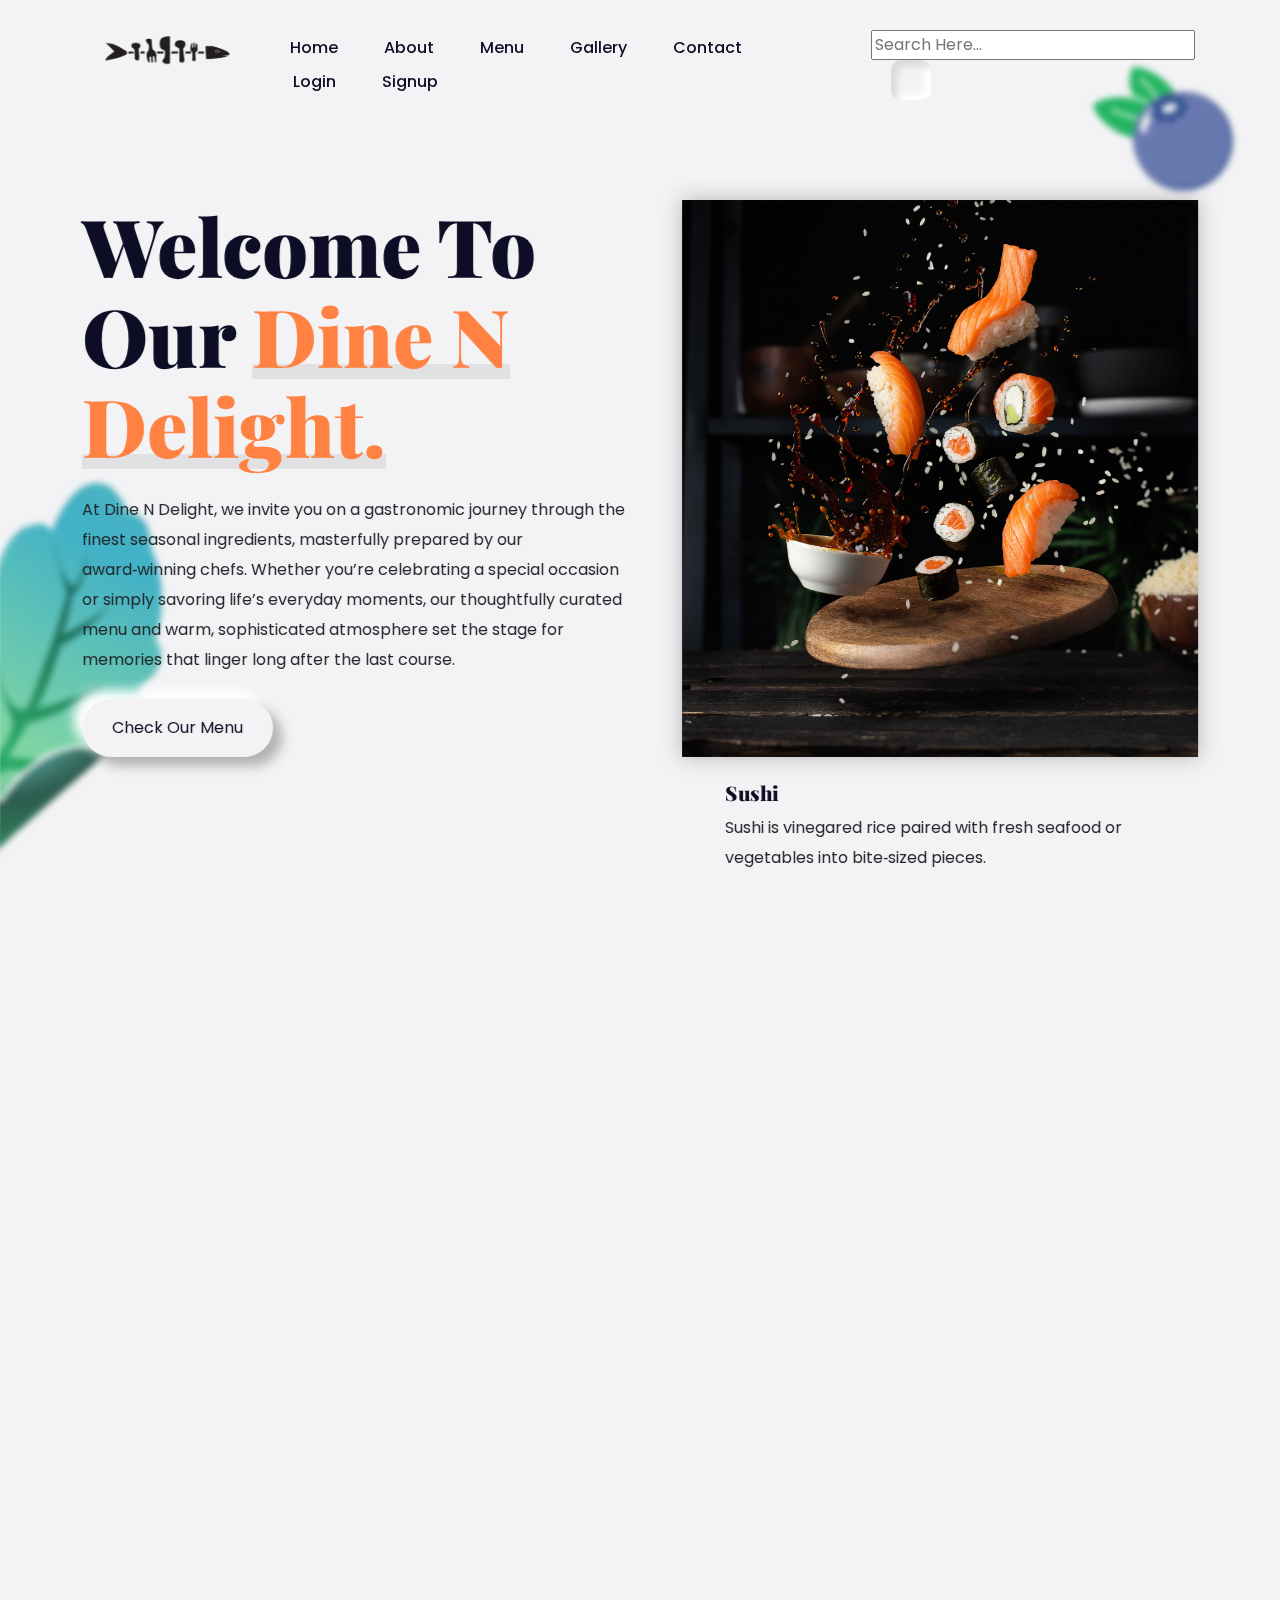
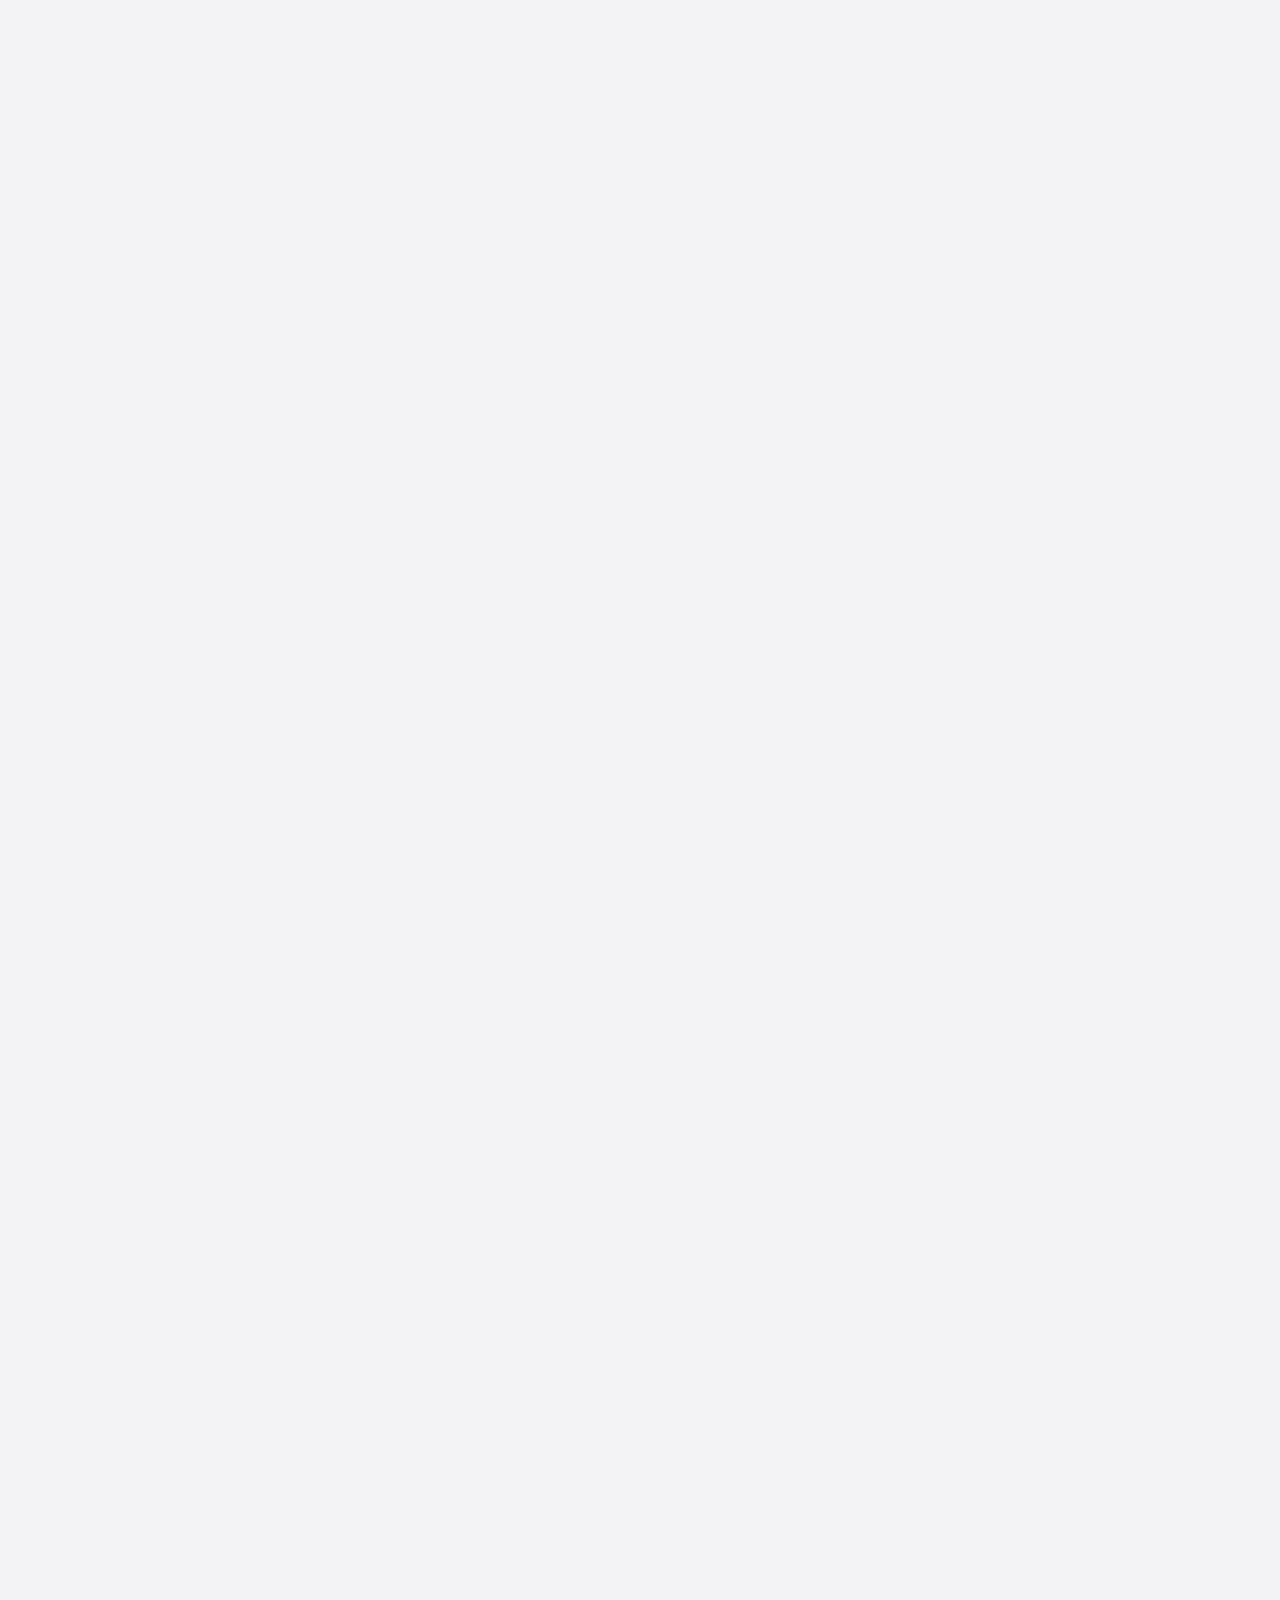
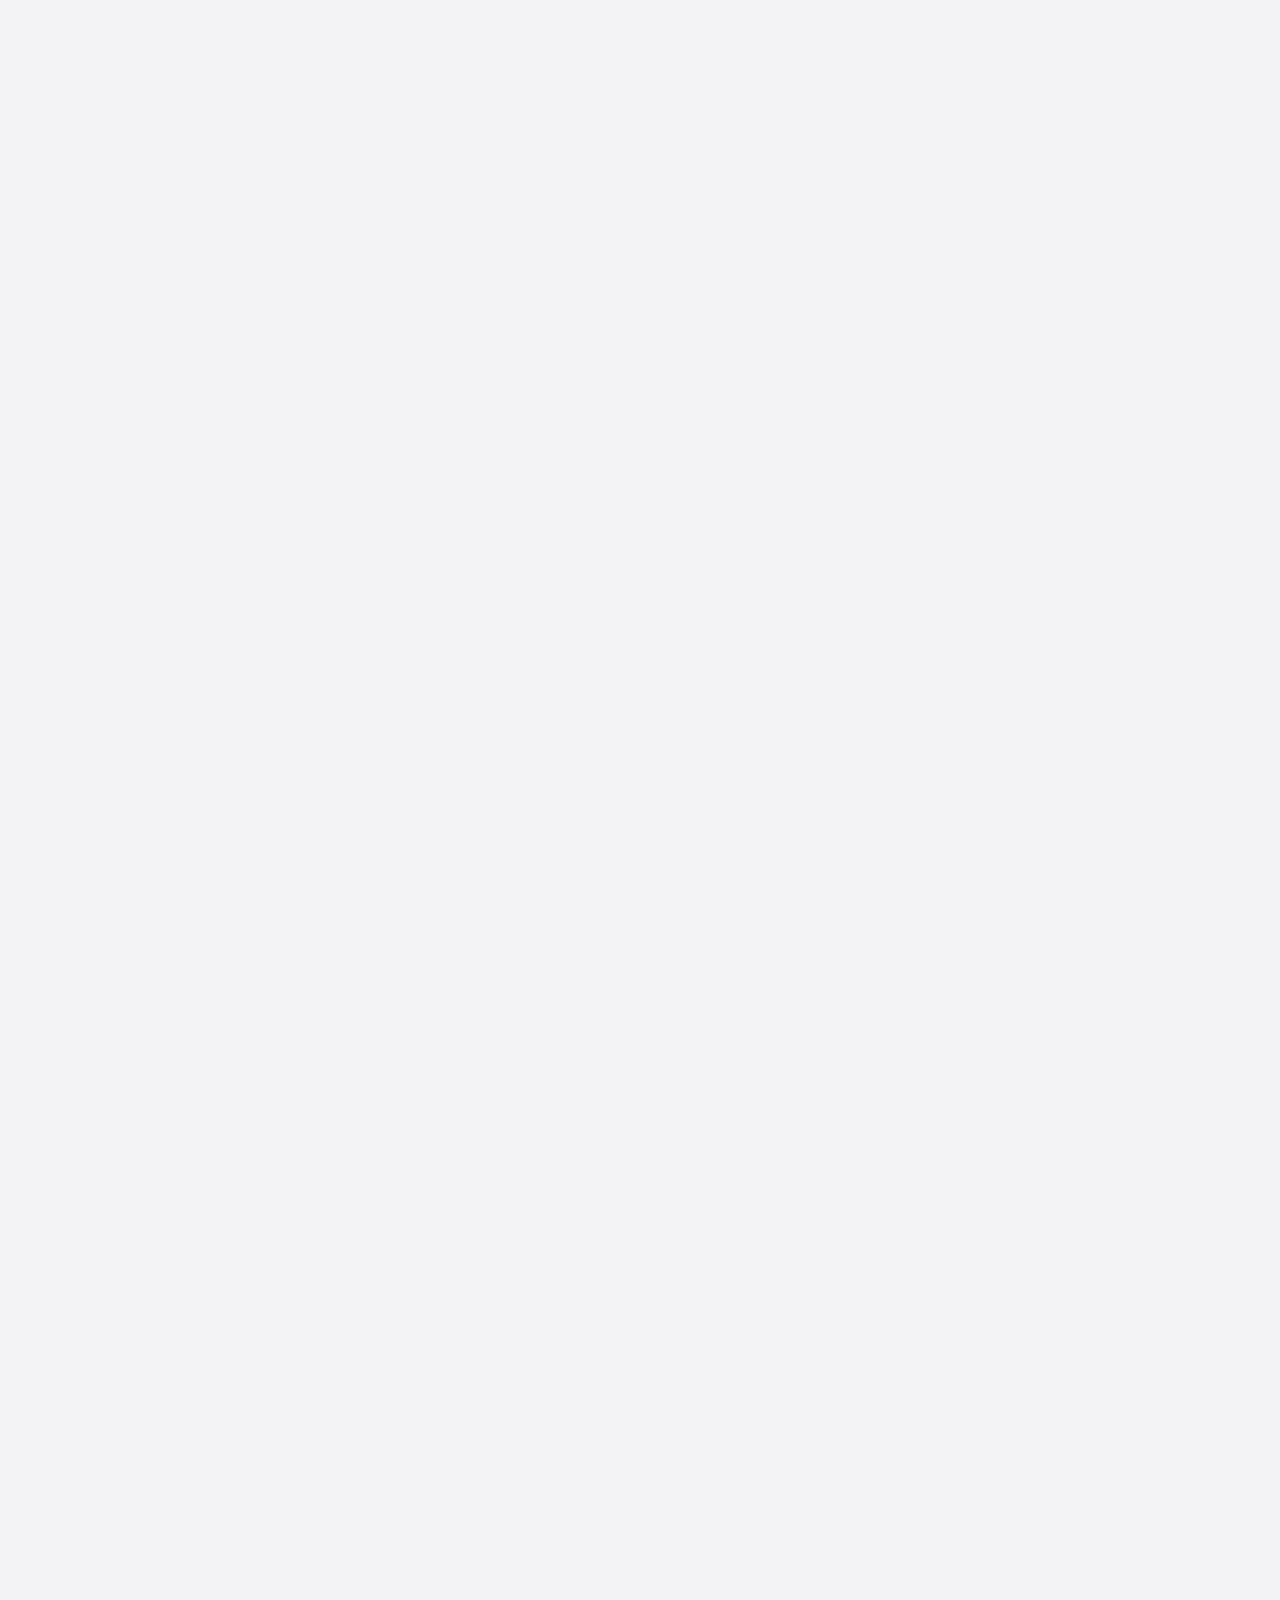
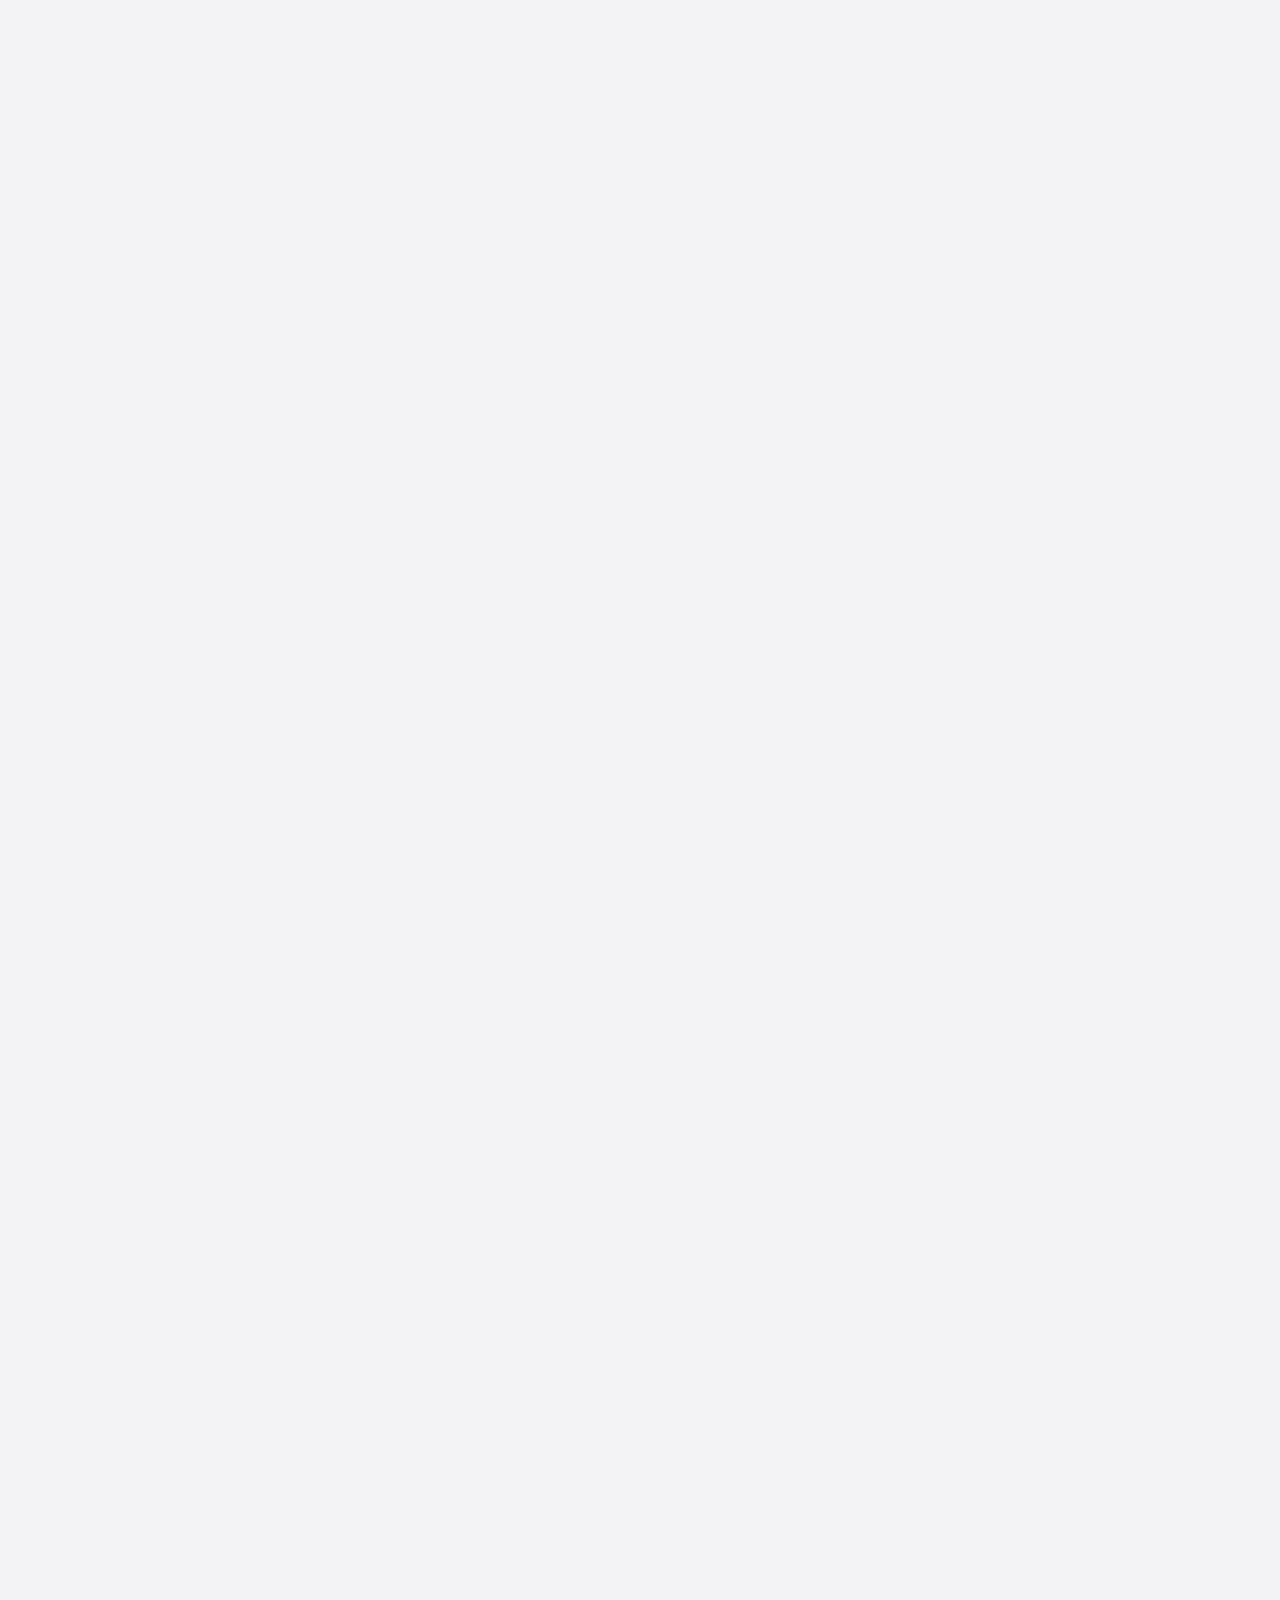
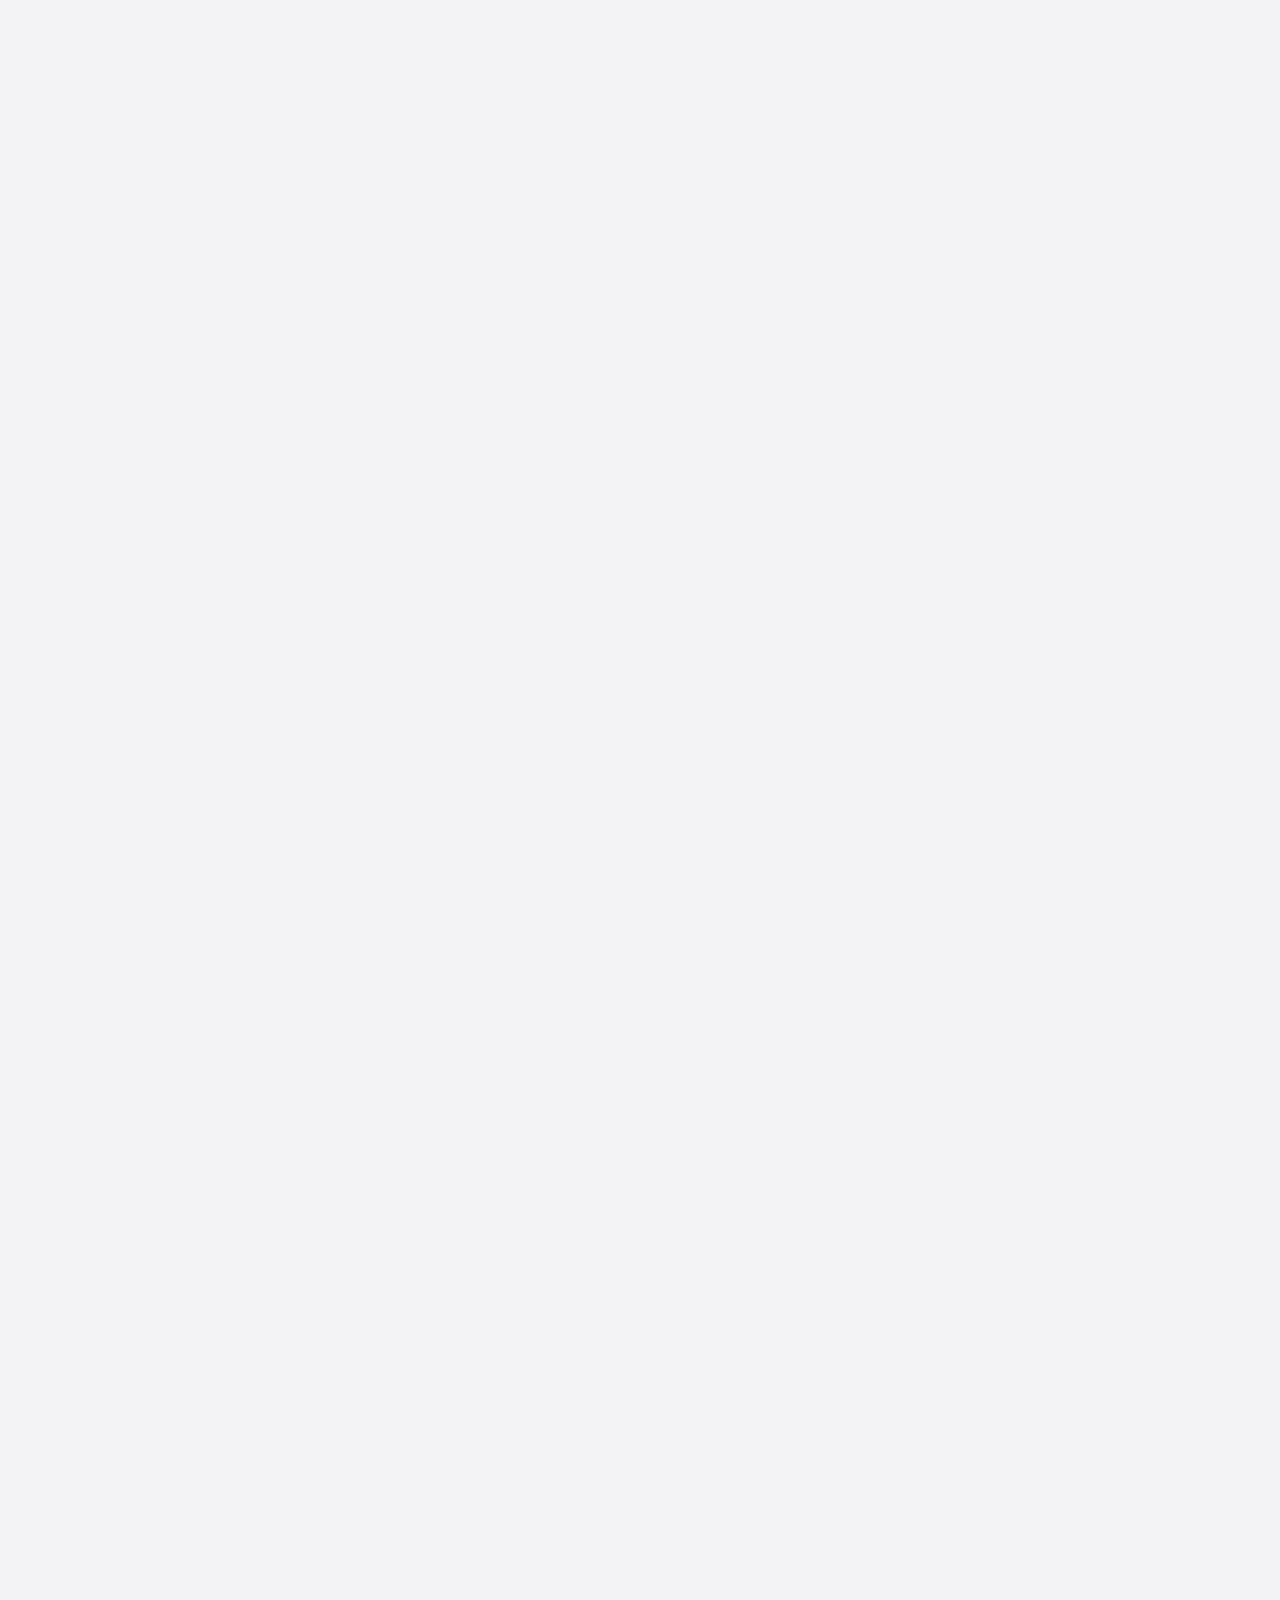
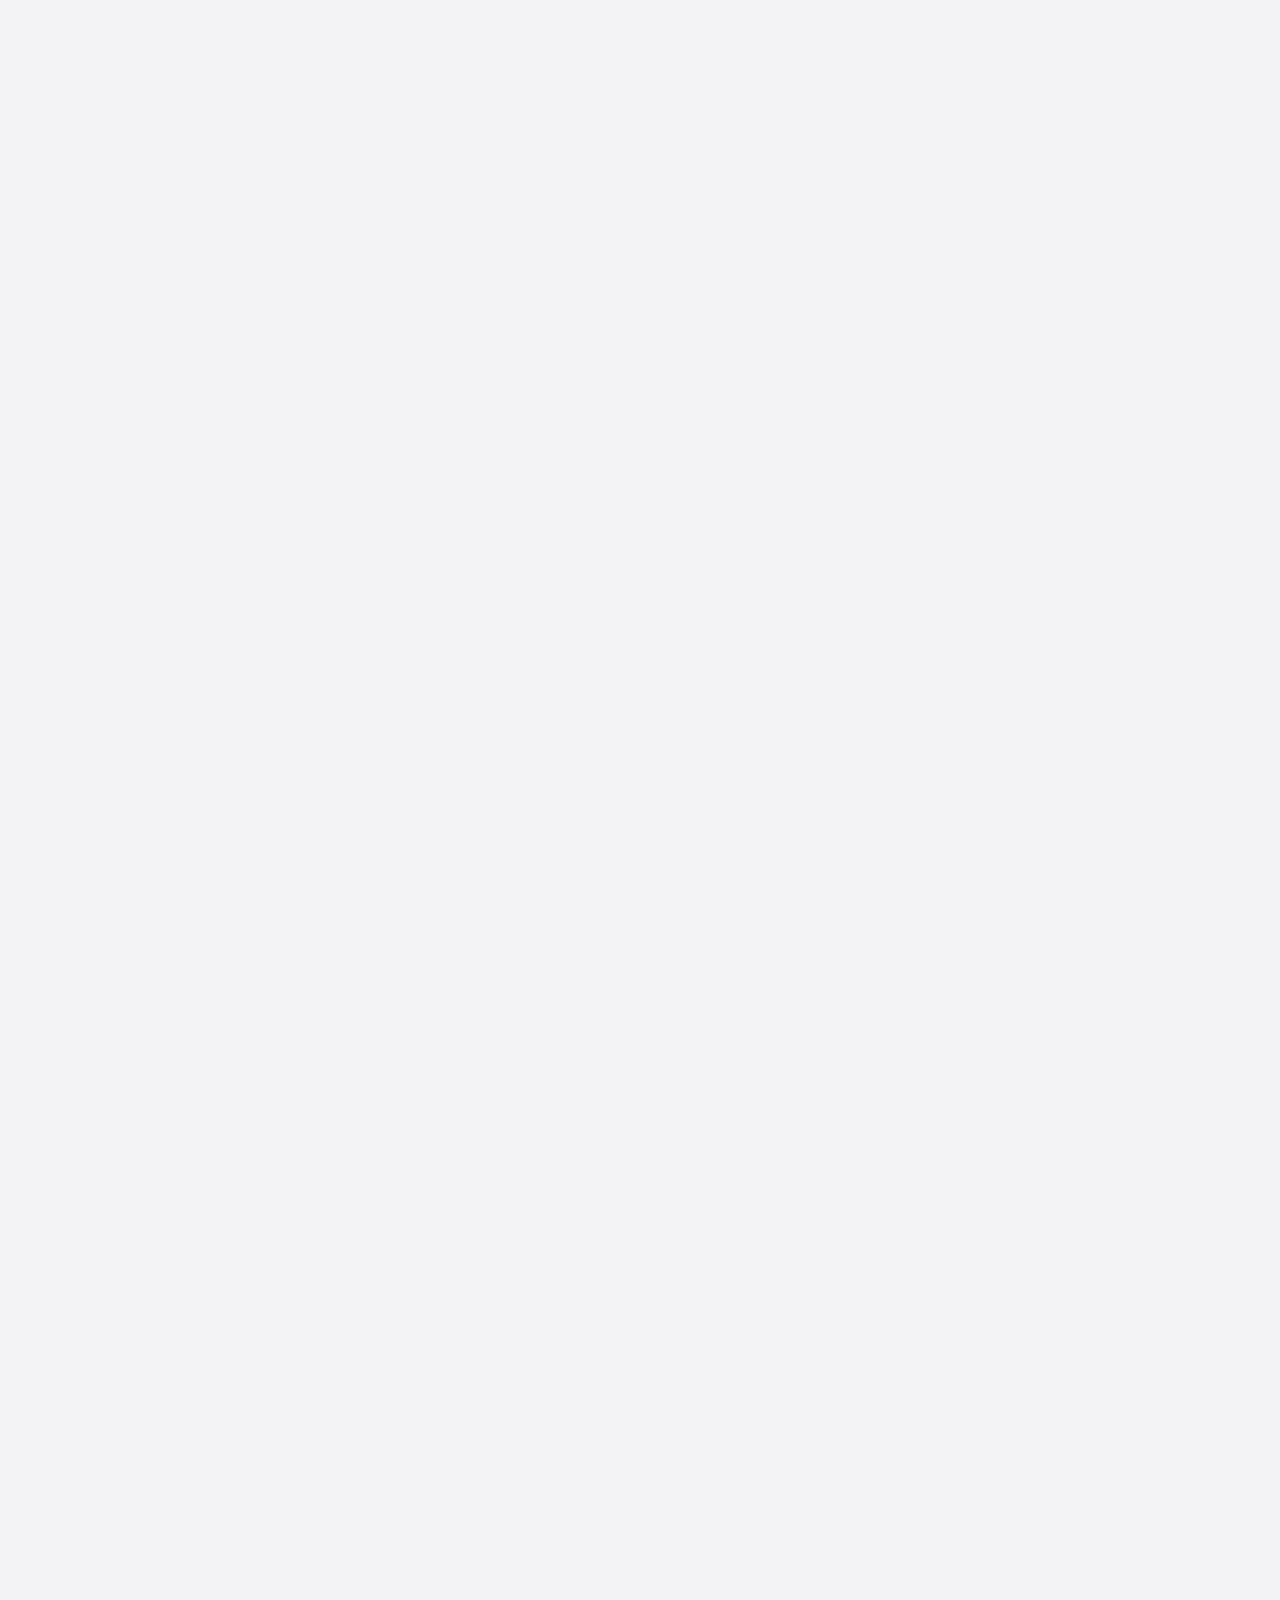
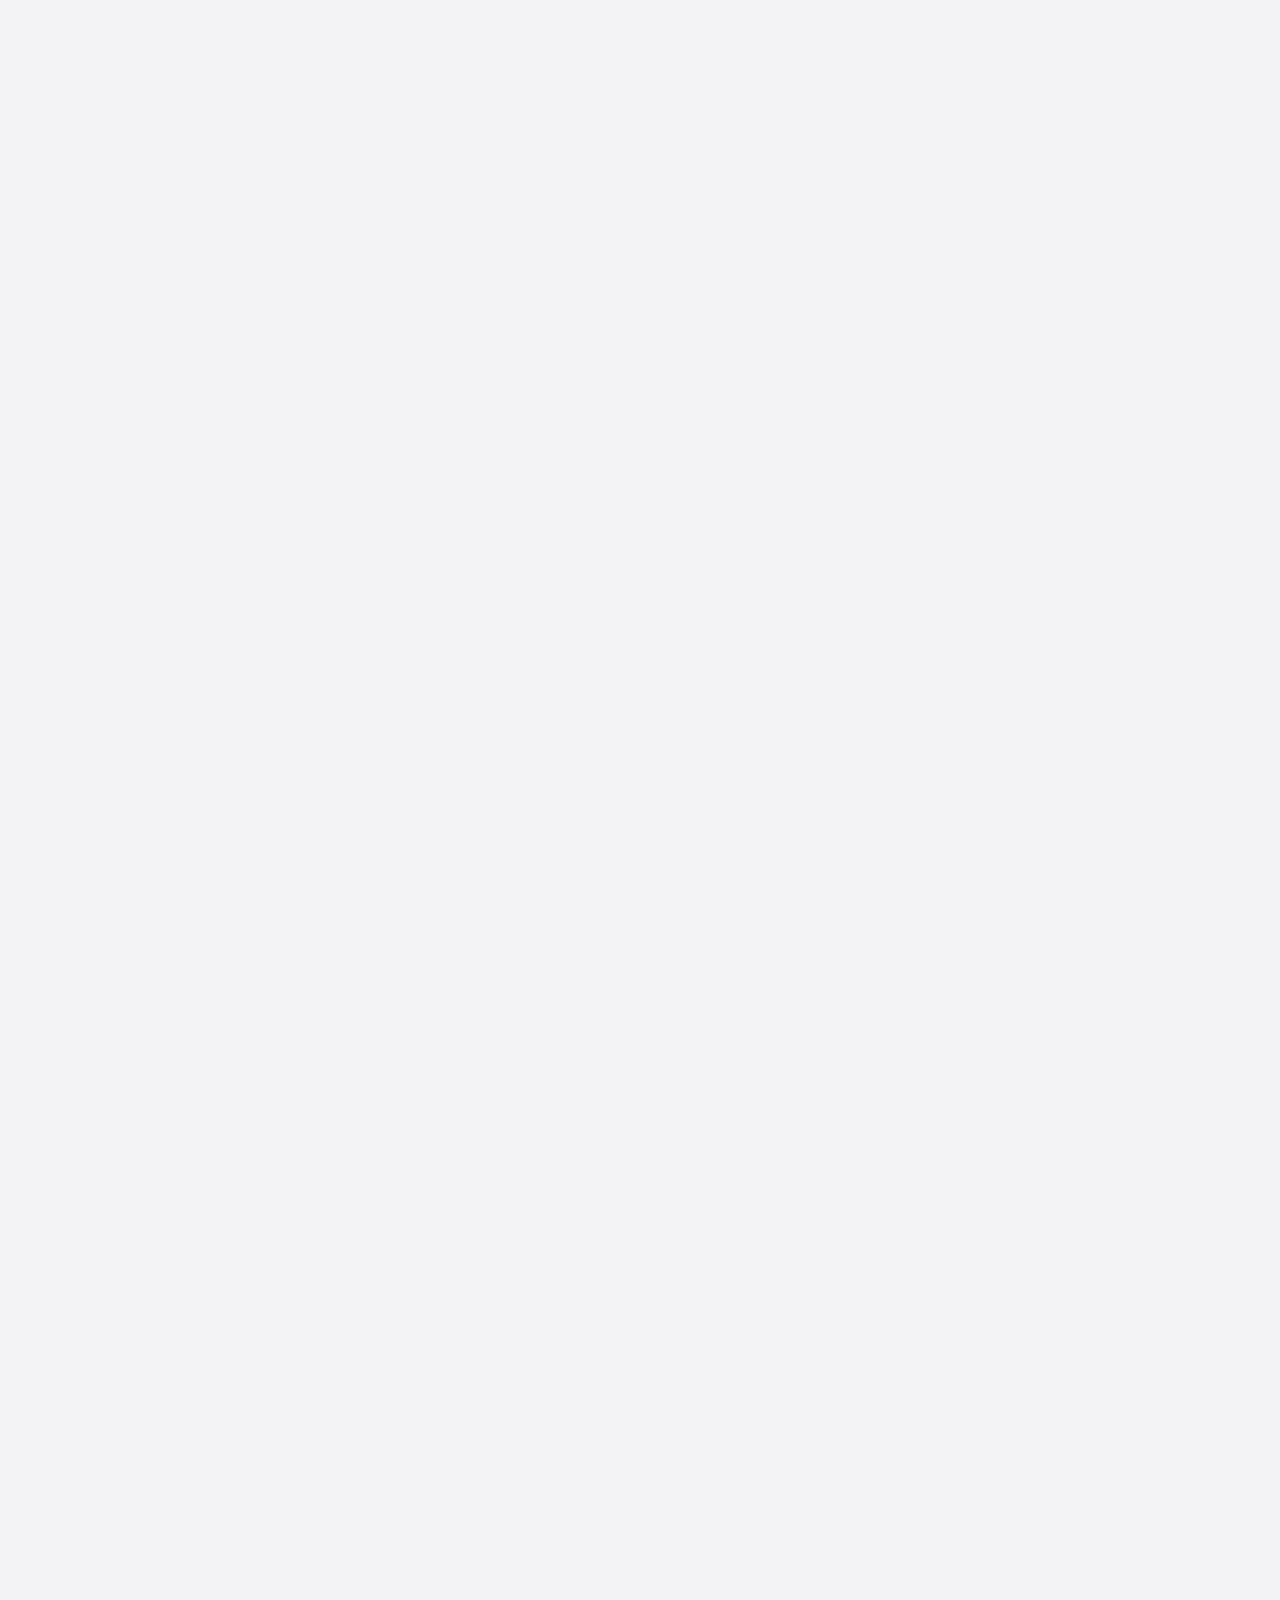
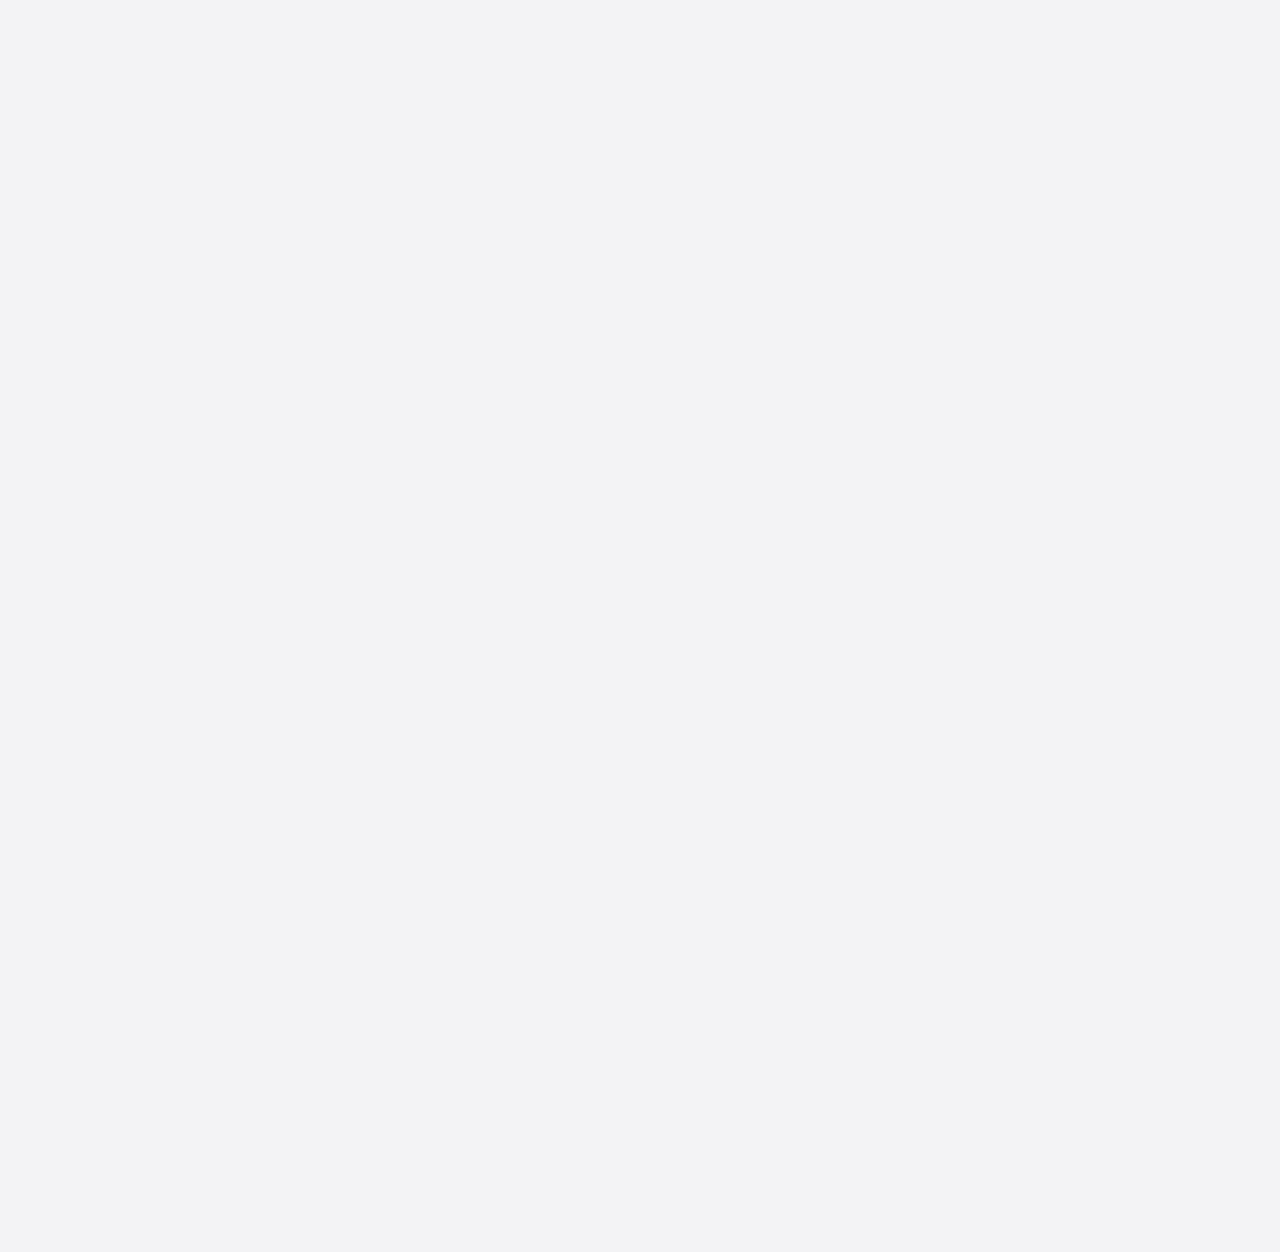
<file: Rtsr1-main/index.html>
<!DOCTYPE html>
<html lang="en">

<head>
    <meta charset="UTF-8">
    <meta http-equiv="X-UA-Compatible" content="IE=edge">
    <meta name="viewport" content="width=device-width, initial-scale=1.0">
    <title>Food Website</title>
    <!-- for icons  -->
    <link rel="stylesheet" href="https://unicons.iconscout.com/release/v4.0.0/css/line.css">
    <!-- bootstrap  -->
    <link rel="stylesheet" href="assets/css/bootstrap.min.css">
    <!-- for swiper slider  -->
    <link rel="stylesheet" href="assets/css/swiper-bundle.min.css">

    <!-- fancy box  -->
    <link rel="stylesheet" href="assets/css/jquery.fancybox.min.css">
    <!-- custom css  -->
    <link rel="stylesheet" href="style.css">
    
</head>
<body class="body-fixed">
    <!-- start of header  -->
    <header class="site-header">
        <div class="container">
            <div class="row">
                <div class="col-lg-2">
                    <div class="header-logo">
                        <a href="index.html">
                            <img src="logo.png" width="160" height="36" alt="Logo">
                        </a>
                    </div>
                </div>
                <div class="col-lg-10">
                    <div class="main-navigation">
                        <button class="menu-toggle"><span></span><span></span></button>
                        <nav class="header-menu">
                            <ul class="menu food-nav-menu">
                                <li><a href="#home">Home</a></li>
                                <li><a href="#about">About</a></li>
                                <li><a href="#menu">Menu</a></li>
                                <li><a href="#gallery">Gallery</a></li>
                                <!-- <li><a href="#blog">Blog</a></li> -->
                                <li><a href="#contact">Contact</a></li>
                                <li><a href="login.html">Login</a></li>
                                <li><a href="signup.html">Signup</a></li>
                            </ul>
                        </nav>
                        <div class="header-right">
                            <div class="header-search-form for-des">
                                <input type="text" id="searchInput"  placeholder="Search Here...">
                                <button type="button" onclick="searchDish()"></button>
                                    <i class="uil uil-search"></i>
                                </button>
                            </div>
                            <a href="login.html" class="header-btn">
                                <i class="uil uil-user-md"></i>
                            </a>
                        </div>
                    </div>
                </div>
            </div>
        </div>
    </header>
    <!-- header ends  -->

    <div id="viewport">
        <div id="js-scroll-content">
            <section class="main-banner" id="home">
                <div class="js-parallax-scene">
                    <div class="banner-shape-1 w-100" data-depth="0.30">
                        <img src="assets/images/berry.png" alt="">
                    </div>
                    <div class="banner-shape-2 w-100" data-depth="0.25">
                        <img src="assets/images/leaf.png" alt="">
                    </div>
                </div>
                <div class="sec-wp">
                    <div class="container">
                        <div class="row">
                            <div class="col-lg-6">
                                <div class="banner-text">
                                    <h1 class="h1-title">
                                        Welcome to our
                                        <span>Dine N Delight.</span>
                                    </h1>
                                    <p>At Dine N Delight, we invite you on a gastronomic journey through the finest
                                        seasonal ingredients, masterfully prepared by our award‑winning chefs. Whether
                                        you’re celebrating a special occasion or simply savoring life’s everyday
                                        moments, our thoughtfully curated menu and warm, sophisticated atmosphere set
                                        the stage for memories that linger long after the last course.
                                    </p>
                                    <div class="banner-btn mt-4">
                                        <a href="#menu" class="sec-btn">Check our Menu</a>
                                    </div>
                                </div>
                            </div>
                            <div class="col-lg-6">
                                <div class="banner-img-wp">
                                    <div class="banner-img" style="background-image: url(assets/images/main-b.jpg);">
                                    </div>
                                </div>
                                <div class="banner-img-text mt-4 m-auto">
                                    <h5 class="h5-title">Sushi</h5>
                                    <p>Sushi is vinegared rice paired with fresh seafood or vegetables into bite‑sized
                                        pieces.</p>
                                </div>
                            </div>
                        </div>
                    </div>
                </div>
            </section>


            <section class="brands-sec">
                <div class="container">
                    <div class="row">
                        <div class="col-lg-12">
                            <div class="brand-title mb-5">
                                <h5 class="h5-title">Trusted by 70+ companies</h5>
                            </div>
                            <div class="brands-row">
                                <div class="brands-box">
                                    <img src="assets/images/brands/b1.png" alt="">
                                </div>
                                <div class="brands-box">
                                    <img src="assets/images/brands/b2.png" alt="">
                                </div>
                                <div class="brands-box">
                                    <img src="assets/images/brands/b3.png" alt="">
                                </div>
                                <div class="brands-box">
                                    <img src="assets/images/brands/b4.png" alt="">
                                </div>
                                <div class="brands-box">
                                    <img src="assets/images/brands/b5.png" alt="">
                                </div>
                            </div>
                        </div>
                    </div>
                </div>
            </section>

            <section class="about-sec section" id="about">
                <div class="container">
                    <div class="row">
                        <div class="col-lg-12">
                            <div class="sec-title text-center mb-5">
                                <p class="sec-sub-title mb-3">About Us</p>
                                <h2 class="h2-title">Discover our <span>restaurant story</span></h2>
                                <div class="sec-title-shape mb-4">
                                    <img src="assets/images/title-shape.svg" alt="">
                                </div>
                                <p>The Dine N Delight website welcomes you with elegant typography, warm hues, and
                                    high‑resolution imagery that capture our restaurant’s refined yet inviting
                                    atmosphere. A dynamic, filterable menu lets you explore seasonal dishes, chef’s
                                    specials, and dietary options in just a few clicks, while integrated reservation and
                                    private‑event booking tools ensure a seamless experience across desktop and mobile.
                                    Behind‑the‑scenes chef profiles and farm‑to‑table storytelling connect you to the
                                    passion and provenance of every ingredient, and social‑media integrations keep you
                                    engaged and informed wherever you are. Clear calls‑to‑action for viewing the menu,
                                    reserving your table, and purchasing gift cards guide each visitor toward their next
                                    delightful experience.</p>
                            </div>
                        </div>
                    </div>
                    <div class="row">
                        <div class="col-lg-8 m-auto">
                            <div class="about-video">
                                <div class="about-video-img" style="background-image: url(assets/images/about.jpg);">
                                </div>
                                <div class="play-btn-wp">
                                    <a href="assets/images/video.mp4" data-fancybox="video" class="play-btn">
                                        <i class="uil uil-play"></i>

                                    </a>
                                    <span>Watch The Recipe</span>
                                </div>
                            </div>
                        </div>
                    </div>
                </div>
            </section>

            <section style="background-image: url(assets/images/menu-bg.png);"
                class="our-menu section bg-light repeat-img" id="menu">
                <div class="sec-wp">
                    <div class="container">
                        <div class="row">
                            <div class="col-lg-12">
                                <div class="sec-title text-center mb-5">
                                    <p class="sec-sub-title mb-3">our menu</p>
                                    <h2 class="h2-title">wake up early, <span>eat fresh & healthy</span></h2>
                                    <div class="sec-title-shape mb-4">
                                        <img src="assets/images/title-shape.svg" alt="">
                                    </div>
                                </div>
                            </div>
                        </div>
                        <div class="menu-tab-wp">
                            <div class="row">
                                <div class="col-lg-12 m-auto">
                                    <div class="menu-tab text-center">
                                        <ul class="filters">
                                            <div class="filter-active"></div>
                                            <li class="filter" data-filter=".all, .breakfast, .lunch, .dinner">
                                                <img src="assets/images/menu-1.png" alt="">
                                                All
                                            </li>
                                            <li class="filter" data-filter=".breakfast">
                                                <img src="assets/images/menu-2.png" alt="">
                                                Breakfast
                                            </li>
                                            <li class="filter" data-filter=".lunch">
                                                <img src="assets/images/menu-3.png" alt="">
                                                Lunch
                                            </li>
                                            <li class="filter" data-filter=".dinner">
                                                <img src="assets/images/menu-4.png" alt="">
                                                Dinner
                                            </li>
                                        </ul>
                                    </div>
                                </div>
                            </div>
                        </div>
                        <div class="menu-list-row">
                            <div class="row g-xxl-5 bydefault_show" id="menu-dish">
                                <div class="col-lg-4 col-sm-6 dish-box-wp breakfast" data-cat="breakfast">
                                    <div class="dish-box text-center">
                                        <div class="dist-img">
                                            <img src="assets/images/dish/1.png" alt="">
                                        </div>
                                        <div class="dish-rating">
                                            5
                                            <i class="uil uil-star"></i>
                                        </div>
                                        <div class="dish-title">
                                            <h3 class="h3-title">Fresh Chicken Veggies</h3>
                                            <p>120 calories</p>
                                        </div>
                                        <div class="dish-info">
                                            <ul>
                                                <li>
                                                    <p>Type</p>
                                                    <b>Non Veg</b>
                                                </li>
                                                <li>
                                                    <p>Persons</p>
                                                    <b>2</b>
                                                </li>
                                            </ul>
                                        </div>
                                        <div class="dist-bottom-row">
                                            <ul>
                                                <li>
                                                    <b>Rs. 499</b>
                                                </li>
                                                <li>
                                                    <button class="dish-add-btn">
                                                        <i class="uil uil-plus"></i>
                                                    </button>
                                                </li>
                                            </ul>
                                        </div>
                                    </div>
                                </div>

                                <!-- 2 -->
                                <div class="col-lg-4 col-sm-6 dish-box-wp breakfast" data-cat="breakfast">
                                    <div class="dish-box text-center">
                                        <div class="dist-img">
                                            <img src="assets/images/dish/2.png" alt="">
                                        </div>
                                        <div class="dish-rating">
                                            4.3
                                            <i class="uil uil-star"></i>
                                        </div>
                                        <div class="dish-title">
                                            <h3 class="h3-title">Grilled Chicken</h3>
                                            <p>80 calories</p>
                                        </div>
                                        <div class="dish-info">
                                            <ul>
                                                <li>
                                                    <p>Type</p>
                                                    <b>Non Veg</b>
                                                </li>
                                                <li>
                                                    <p>Persons</p>
                                                    <b>1</b>
                                                </li>
                                            </ul>
                                        </div>
                                        <div class="dist-bottom-row">
                                            <ul>
                                                <li>
                                                    <b>Rs. 359</b>
                                                </li>
                                                <li>
                                                    <button class="dish-add-btn">
                                                        <i class="uil uil-plus"></i>
                                                    </button>
                                                </li>
                                            </ul>
                                        </div>
                                    </div>
                                </div>
                                <!-- 3 -->
                                <div class="col-lg-4 col-sm-6 dish-box-wp lunch" data-cat="lunch">
                                    <div class="dish-box text-center">
                                        <div class="dist-img">
                                            <img src="assets/images/dish/3.png" alt="">
                                        </div>
                                        <div class="dish-rating">
                                            4
                                            <i class="uil uil-star"></i>
                                        </div>
                                        <div class="dish-title">
                                            <h3 class="h3-title">Panner Noodles</h3>
                                            <p>100 calories</p>
                                        </div>
                                        <div class="dish-info">
                                            <ul>
                                                <li>
                                                    <p>Type</p>
                                                    <b>Veg</b>
                                                </li>
                                                <li>
                                                    <p>Persons</p>
                                                    <b>2</b>
                                                </li>
                                            </ul>
                                        </div>
                                        <div class="dist-bottom-row">
                                            <ul>
                                                <li>
                                                    <b>Rs. 149</b>
                                                </li>
                                                <li>
                                                    <button class="dish-add-btn">
                                                        <i class="uil uil-plus"></i>
                                                    </button>
                                                </li>
                                            </ul>
                                        </div>
                                    </div>
                                </div>

                                <!-- 4 -->
                                <div class="col-lg-4 col-sm-6 dish-box-wp lunch" data-cat="lunch">
                                    <div class="dish-box text-center">
                                        <div class="dist-img">
                                            <img src="assets/images/dish/4.png" alt="">
                                        </div>
                                        <div class="dish-rating">
                                            4.5
                                            <i class="uil uil-star"></i>
                                        </div>
                                        <div class="dish-title">
                                            <h3 class="h3-title">Chicken Noodles</h3>
                                            <p>120 calories</p>
                                        </div>
                                        <div class="dish-info">
                                            <ul>
                                                <li>
                                                    <p>Type</p>
                                                    <b>Non Veg</b>
                                                </li>
                                                <li>
                                                    <p>Persons</p>
                                                    <b>2</b>
                                                </li>
                                            </ul>
                                        </div>
                                        <div class="dist-bottom-row">
                                            <ul>
                                                <li>
                                                    <b>Rs. 379</b>
                                                </li>
                                                <li>
                                                    <button class="dish-add-btn">
                                                        <i class="uil uil-plus"></i>
                                                    </button>
                                                </li>
                                            </ul>
                                        </div>
                                    </div>
                                </div>

                                <!-- 5 -->
                                <div class="col-lg-4 col-sm-6 dish-box-wp dinner" data-cat="dinner">
                                    <div class="dish-box text-center">
                                        <div class="dist-img">
                                            <img src="assets/images/dish/5.png" alt="">
                                        </div>
                                        <div class="dish-rating">
                                            5
                                            <i class="uil uil-star"></i>
                                        </div>
                                        <div class="dish-title">
                                            <h3 class="h3-title">Bread Boiled Egg</h3>
                                            <p>120 calories</p>
                                        </div>
                                        <div class="dish-info">
                                            <ul>
                                                <li>
                                                    <p>Type</p>
                                                    <b>Non Veg</b>
                                                </li>
                                                <li>
                                                    <p>Persons</p>
                                                    <b>2</b>
                                                </li>
                                            </ul>
                                        </div>
                                        <div class="dist-bottom-row">
                                            <ul>
                                                <li>
                                                    <b>Rs. 99</b>
                                                </li>
                                                <li>
                                                    <button class="dish-add-btn">
                                                        <i class="uil uil-plus"></i>
                                                    </button>
                                                </li>
                                            </ul>
                                        </div>
                                    </div>
                                </div>
                                <!-- 6 -->
                                <div class="col-lg-4 col-sm-6 dish-box-wp dinner" data-cat="dinner">
                                    <div class="dish-box text-center">
                                        <div class="dist-img">
                                            <img src="assets/images/dish/6.png" alt="">
                                        </div>
                                        <div class="dish-rating">
                                            5
                                            <i class="uil uil-star"></i>
                                        </div>
                                        <div class="dish-title">
                                            <h3 class="h3-title">Immunity Dish</h3>
                                            <p>120 calories</p>
                                        </div>
                                        <div class="dish-info">
                                            <ul>
                                                <li>
                                                    <p>Type</p>
                                                    <b>Veg</b>
                                                </li>
                                                <li>
                                                    <p>Persons</p>
                                                    <b>2</b>
                                                </li>
                                            </ul>
                                        </div>
                                        <div class="dist-bottom-row">
                                            <ul>
                                                <li>
                                                    <b>Rs. 159</b>
                                                </li>
                                                <li>
                                                    <button class="dish-add-btn">
                                                        <i class="uil uil-plus"></i>
                                                    </button>
                                                </li>
                                            </ul>
                                        </div>
                                    </div>
                                </div>
                            </div>
                        </div>
                    </div>
                </div>
            </section>

            <section class="two-col-sec section">
                <div class="container">
                    <div class="row align-items-center">
                        <div class="col-lg-5">
                            <div class="sec-img mt-5">
                                <img src="assets/images/pizza.png" alt="">
                            </div>
                        </div>
                        <div class="col-lg-7">
                            <div class="sec-text">
                                <h2 class="xxl-title">Italian Chicken pizza</h2>
                                <p>Original Italian pizza, especially from Naples, began in the 18th century as a simple
                                    food for the working class. Pizza Margherita, made with tomatoes, mozzarella, and
                                    basil, symbolizes the Italian flag and is the most iconic version.</p>
                                <p>Authentic Italian pizza has a thin, soft crust and is topped with fresh, high-quality
                                    ingredients. It’s baked quickly in a wood-fired oven, creating a light and flavorful
                                    result. Its cultural value has earned Neapolitan pizza UNESCO heritage status.</p>
                            </div>
                        </div>
                    </div>
                </div>
            </section>

            <section class="two-col-sec section pt-0">
                <div class="container">
                    <div class="row align-items-center">
                        <div class="col-lg-6 order-lg-1 order-2">
                            <div class="sec-text">
                                <h2 class="xxl-title">Sushi platter</h2>
                                <p>A sushi platter is a popular Japanese dish that features a variety of sushi types,
                                    typically including nigiri (slices of raw fish on rice), maki (rolled sushi wrapped
                                    in seaweed), and uramaki (inside-out rolls with rice on the outside). The platter is
                                    often arranged with colorful ingredients like tuna, salmon, shrimp, avocado, and
                                    vegetables, making it visually appealing and perfect for sharing.</p>
                                <p>Garnishes such as pickled ginger, wasabi, lemon slices, and fresh greens are added
                                    for extra flavor and presentation. Sushi platters are commonly served at
                                    restaurants, parties, and special events, offering a diverse and balanced taste
                                    experience that showcases the freshness and artistry of Japanese cuisine.</p>
                            </div>
                        </div>
                        <div class="col-lg-6 order-lg-2 order-1">
                            <div class="sec-img">
                                <img src="assets/images/sushi.png" alt="">
                            </div>
                        </div>
                    </div>
                </div>
            </section>

            <section class="book-table section bg-light">
                <div class="book-table-shape">
                    <img src="assets/images/table-leaves-shape.png" alt="">
                </div>

                <div class="book-table-shape book-table-shape2">
                    <img src="assets/images/table-leaves-shape.png" alt="">
                </div>

                <div class="sec-wp">
                    <div class="container">
                        <div class="row">
                            <div class="col-lg-12">
                                <div class="sec-title text-center mb-5">
                                    <!-- <p class="sec-sub-title mb-3">Book Table</p> -->
                                    <button class="sec-sub-title mb-3" onclick="window.location.href='login.html'">Book Table</button>
                                    <h2 class="h2-title">Opening Table</h2>
                                    <div class="sec-title-shape mb-4">
                                        <img src="assets/images/title-shape.svg" alt="">
                                    </div>
                                </div>
                            </div>
                        </div>

                        <div class="book-table-info">
                            <div class="row align-items-center">
                                <div class="col-lg-4">
                                    <div class="table-title text-center">
                                        <h3>Monday to Thursday</h3>
                                        <p>9:00 am - 10:00 pm</p>
                                    </div>
                                </div>
                                <div class="col-lg-4">
                                    <div class="call-now text-center">
                                        <i class="uil uil-phone"></i>
                                        <a href="tel:+91-8866998866">+91 - 8866998866</a>
                                    </div>
                                </div>
                                <div class="col-lg-4">
                                    <div class="table-title text-center">
                                        <h3>Friday to Sunday</h3>
                                        <p>11::00 am to 10:00 pm</p>
                                    </div>
                                </div>
                            </div>
                        </div>

                        <div class="row" id="gallery">
                            <div class="col-lg-10 m-auto">
                                <div class="book-table-img-slider" id="icon">
                                    <div class="swiper-wrapper">
                                        <a href="assets/images/bt1.jpg" data-fancybox="table-slider"
                                            class="book-table-img back-img swiper-slide"
                                            style="background-image: url(assets/images/bt1.jpg)"></a>
                                        <a href="assets/images/bt2.jpg" data-fancybox="table-slider"
                                            class="book-table-img back-img swiper-slide"
                                            style="background-image: url(assets/images/bt2.jpg)"></a>
                                        <a href="assets/images/bt3.jpg" data-fancybox="table-slider"
                                            class="book-table-img back-img swiper-slide"
                                            style="background-image: url(assets/images/bt3.jpg)"></a>
                                        <a href="assets/images/bt4.jpg" data-fancybox="table-slider"
                                            class="book-table-img back-img swiper-slide"
                                            style="background-image: url(assets/images/bt4.jpg)"></a>
                                        <a href="assets/images/bt1.jpg" data-fancybox="table-slider"
                                            class="book-table-img back-img swiper-slide"
                                            style="background-image: url(assets/images/bt1.jpg)"></a>
                                        <a href="assets/images/bt2.jpg" data-fancybox="table-slider"
                                            class="book-table-img back-img swiper-slide"
                                            style="background-image: url(assets/images/bt2.jpg)"></a>
                                        <a href="assets/images/bt3.jpg" data-fancybox="table-slider"
                                            class="book-table-img back-img swiper-slide"
                                            style="background-image: url(assets/images/bt3.jpg)"></a>
                                        <a href="assets/images/bt4.jpg" data-fancybox="table-slider"
                                            class="book-table-img back-img swiper-slide"
                                            style="background-image: url(assets/images/bt4.jpg)"></a>
                                    </div>

                                    <div class="swiper-button-wp">
                                        <div class="swiper-button-prev swiper-button">
                                            <i class="uil uil-angle-left"></i>
                                        </div>
                                        <div class="swiper-button-next swiper-button">
                                            <i class="uil uil-angle-right"></i>
                                        </div>
                                    </div>
                                    <div class="swiper-pagination"></div>
                                </div>
                            </div>
                        </div>


                    </div>
                </div>

            </section>

            <section class="our-team section">
                <div class="sec-wp">
                    <div class="container">
                        <div class="row">
                            <div class="col-lg-12">
                                <div class="sec-title text-center mb-5">
                                    <p class="sec-sub-title mb-3">Our Team</p>
                                    <h2 class="h2-title">Meet our Chefs</h2>
                                    <div class="sec-title-shape mb-4">
                                        <img src="assets/images/title-shape.svg" alt="">
                                    </div>
                                </div>
                            </div>
                        </div>
                        <div class="row team-slider">
                            <div class="swiper-wrapper">
                                <div class="col-lg-4 swiper-slide">
                                    <div class="team-box text-center">
                                        <div style="background-image: url(assets/images/chef/c1.jpg);"
                                            class="team-img back-img">

                                        </div>
                                        <h3 class="h3-title">Nilay Hirpara</h3>
                                        <div class="social-icon">
                                            <ul>
                                                <li>
                                                    <a href="#"><i class="uil uil-facebook-f"></i></a>
                                                </li>
                                                <li>
                                                    <a href="#">
                                                        <i class="uil uil-instagram"></i>
                                                    </a>
                                                </li>
                                                <li>
                                                    <a href="#">
                                                        <i class="uil uil-youtube"></i>
                                                    </a>
                                                </li>
                                            </ul>
                                        </div>
                                    </div>
                                </div>
                                <div class="col-lg-4 swiper-slide">
                                    <div class="team-box text-center">
                                        <div style="background-image: url(assets/images/chef/c2.jpg);"
                                            class="team-img back-img">

                                        </div>
                                        <h3 class="h3-title">Ravi Kumawat</h3>
                                        <div class="social-icon">
                                            <ul>
                                                <li>
                                                    <a href="#"><i class="uil uil-facebook-f"></i></a>
                                                </li>
                                                <li>
                                                    <a href="#">
                                                        <i class="uil uil-instagram"></i>
                                                    </a>
                                                </li>
                                                <li>
                                                    <a href="#">
                                                        <i class="uil uil-youtube"></i>
                                                    </a>
                                                </li>
                                            </ul>
                                        </div>
                                    </div>
                                </div>
                                <div class="col-lg-4 swiper-slide">
                                    <div class="team-box text-center">
                                        <div style="background-image: url(assets/images/chef/c3.jpg);"
                                            class="team-img back-img">

                                        </div>
                                        <h3 class="h3-title">Navnit Kumar</h3>
                                        <div class="social-icon">
                                            <ul>
                                                <li>
                                                    <a href="#"><i class="uil uil-facebook-f"></i></a>
                                                </li>
                                                <li>
                                                    <a href="#">
                                                        <i class="uil uil-instagram"></i>
                                                    </a>
                                                </li>
                                                <li>
                                                    <a href="#">
                                                        <i class="uil uil-youtube"></i>
                                                    </a>
                                                </li>
                                            </ul>
                                        </div>
                                    </div>
                                </div>
                                <div class="col-lg-4 swiper-slide">
                                    <div class="team-box text-center">
                                        <div style="background-image: url(assets/images/chef/c4.jpg);"
                                            class="team-img back-img">

                                        </div>
                                        <h3 class="h3-title">Pranav Badgal</h3>
                                        <div class="social-icon">
                                            <ul>
                                                <li>
                                                    <a href="#"><i class="uil uil-facebook-f"></i></a>
                                                </li>
                                                <li>
                                                    <a href="#">
                                                        <i class="uil uil-instagram"></i>
                                                    </a>
                                                </li>
                                                <li>
                                                    <a href="#">
                                                        <i class="uil uil-youtube"></i>
                                                    </a>
                                                </li>
                                            </ul>
                                        </div>
                                    </div>
                                </div>
                                <div class="col-lg-4 swiper-slide">
                                    <div class="team-box text-center">
                                        <div style="background-image: url(assets/images/chef/c5.jpg);"
                                            class="team-img back-img">

                                        </div>
                                        <h3 class="h3-title">Priyotosh Dey</h3>
                                        <div class="social-icon">
                                            <ul>
                                                <li>
                                                    <a href="#"><i class="uil uil-facebook-f"></i></a>
                                                </li>
                                                <li>
                                                    <a href="#">
                                                        <i class="uil uil-instagram"></i>
                                                    </a>
                                                </li>
                                                <li>
                                                    <a href="#">
                                                        <i class="uil uil-youtube"></i>
                                                    </a>
                                                </li>
                                            </ul>
                                        </div>
                                    </div>
                                </div>
                            </div>
                            <div class="swiper-button-wp">
                                <div class="swiper-button-prev swiper-button">
                                    <i class="uil uil-angle-left"></i>
                                </div>
                                <div class="swiper-button-next swiper-button">
                                    <i class="uil uil-angle-right"></i>
                                </div>
                            </div>
                            <div class="swiper-pagination"></div>
                        </div>
                    </div>
                </div>
            </section>

            <section class="testimonials section bg-light">
                <div class="sec-wp">
                    <div class="container">
                        <div class="row">
                            <div class="col-lg-12">
                                <div class="sec-title text-center mb-5">
                                    <p class="sec-sub-title mb-3">What they say</p>
                                    <h2 class="h2-title">What our customers <span>say about us</span></h2>
                                    <div class="sec-title-shape mb-4">
                                        <img src="assets/images/title-shape.svg" alt="">
                                    </div>
                                </div>
                            </div>
                        </div>
                        <div class="row">
                            <div class="col-lg-5">
                                <div class="testimonials-img">
                                    <img src="assets/images/testimonial-img.png" alt="">
                                </div>
                            </div>
                            <div class="col-lg-7">
                                <div class="row">
                                    <div class="col-sm-6">
                                        <div class="testimonials-box">
                                            <div class="testimonial-box-top">
                                                <div class="testimonials-box-img back-img"
                                                    style="background-image: url(assets/images/testimonials/t1.jpg);">
                                                </div>
                                                <div class="star-rating-wp">
                                                    <div class="star-rating">
                                                        <span class="star-rating__fill" style="width:85%"></span>
                                                    </div>
                                                </div>

                                            </div>
                                            <div class="testimonials-box-text">
                                                <h3 class="h3-title">
                                                    Mark Darwin
                                                </h3>
                                                <p>"Italian food here really feels like heaven i would like to give it a 10 on 10"</p>
                                            </div>
                                        </div>
                                    </div>
                                    <div class="col-sm-6">
                                        <div class="testimonials-box">
                                            <div class="testimonial-box-top">
                                                <div class="testimonials-box-img back-img"
                                                    style="background-image: url(assets/images/testimonials/t2.jpg);">
                                                </div>
                                                <div class="star-rating-wp">
                                                    <div class="star-rating">
                                                        <span class="star-rating__fill" style="width:80%"></span>
                                                    </div>
                                                </div>
                                            </div>
                                            <div class="testimonials-box-text">
                                                <h3 class="h3-title">
                                                    Joseph Novel
                                                </h3>
                                                <p>"Amazing food service with proper management of staff and menu"</p>
                                            </div>
                                        </div>
                                    </div>
                                    <div class="col-sm-6">
                                        <div class="testimonials-box">
                                            <div class="testimonial-box-top">
                                                <div class="testimonials-box-img back-img"
                                                    style="background-image: url(assets/images/testimonials/t3.jpg);">
                                                </div>
                                                <div class="star-rating-wp">
                                                    <div class="star-rating">
                                                        <span class="star-rating__fill" style="width:89%"></span>
                                                    </div>
                                                </div>

                                            </div>
                                            <div class="testimonials-box-text">
                                                <h3 class="h3-title">
                                                    Kishore Kumar
                                                </h3>
                                                <p>"Chicken grilled is what made me a fan of this restaurant every sunday it has become must to try".</p>
                                            </div>
                                        </div>
                                    </div>
                                    <div class="col-sm-6">
                                        <div class="testimonials-box">
                                            <div class="testimonial-box-top">
                                                <div class="testimonials-box-img back-img"
                                                    style="background-image: url(assets/images/testimonials/t4.jpg);">
                                                </div>
                                                <div class="star-rating-wp">
                                                    <div class="star-rating">
                                                        <span class="star-rating__fill" style="width:100%"></span>
                                                    </div>
                                                </div>

                                            </div>
                                            <div class="testimonials-box-text">
                                                <h3 class="h3-title">
                                                    Somyadeep Bhowmik
                                                </h3>
                                                <p>"DineNDelight might soon be able to compete with other rstaurant chains as like Kentucky"</p>
                                            </div>
                                        </div>
                                    </div>
                                </div>
                            </div>
                        </div>
                    </div>
                </div>
            </section>

            <section class="faq-sec section-repeat-img" style="background-image: url(assets/images/faq-bg.png);">
                <div class="sec-wp">
                    <div class="container">
                        <div class="row">
                            <div class="col-lg-12">
                                <div class="sec-title text-center mb-5">
                                    <p class="sec-sub-title mb-3">faqs</p>
                                    <h2 class="h2-title">Frequently <span>asked questions</span></h2>
                                    <div class="sec-title-shape mb-4">
                                        <img src="assets/images/title-shape.svg" alt="">
                                    </div>
                                </div>
                            </div>
                        </div>

                        <div class="faq-row">
                            <div class="faq-box">
                                <h4 class="h4-title">What are the login hours?</h4>
                                <p>It is from 9am to 10pm on Weekdays and 11am to 10pm on Weekends.</p>
                            </div>
                            <div class="faq-box">
                                <h4 class="h4-title">What do i get my refund?</h4>
                                <p>That depends on whether there is an issue from our side or any accident.In case of any dispeancy we will refund upto 100% based on the situation</p>
                            </div>
                            <div class="faq-box">
                                <h4 class="h4-title">How long it will take food to arrive?</h4>
                                <p>DineNdelight is only for reservation of tables soon we will be able to deliver it to your home.</p>
                            </div>
                            <div class="faq-box">
                                <h4 class="h4-title">Does your restaurant has both veg and non veg?</h4>
                                <p>Yes we have varities and combinations and in special occassions we will offer falt 20% discount on your booking.</p>
                            </div>
                            <div class="faq-box">
                                <h4 class="h4-title">What is cost of food delivery?</h4>
                                <p>We dont have Food Delivery System you can order food on Swiggy,Zomato,etc...</p>
                            </div>
                            <div class="faq-box">
                                <h4 class="h4-title">Who is eligible for pro membership?</h4>
                                <p>Soon memebership offers will be available till then saty tuned with us.</p>
                            </div>
                        </div>

                    </div>
                </div>

            </section>


            <div class="bg-pattern bg-light repeat-img"
                style="background-image: url(assets/images/blog-pattern-bg.png);">
                <section class="blog-sec section" id="blog">
                    <div class="sec-wp">
                        <div class="container">
                            <div class="row">
                                <div class="col-lg-12">
                                    <div class="sec-title text-center mb-5">
                                        <p class="sec-sub-title mb-3">Our blog</p>
                                        <h2 class="h2-title">Latest Publications</span></h2>
                                        <div class="sec-title-shape mb-4">
                                            <img src="assets/images/title-shape.svg" alt="">
                                        </div>
                                    </div>
                                </div>
                            </div>
                            <div class="row">
                                <div class="col-lg-4">
                                    <div class="blog-box">
                                        <div class="blog-img back-img"
                                            style="background-image: url(assets/images/blog/blog1.jpg);"></div>
                                        <div class="blog-text">
                                            <p class="blog-date">September.15.2025</p>
                                            <a href="#" class="h4-title">Energy Drink which you can make at home.</a>
                                            <p>Hear what our chef does when they get back to home during hot summers. A Secret that only the chef knows that quench thirst and relieve you from stress and burnouts.</p>
                                            <a href="#" class="sec-btn">Read More</a>
                                        </div>
                                    </div>
                                </div>
                                <div class="col-lg-4">
                                    <div class="blog-box">
                                        <div class="blog-img back-img"
                                            style="background-image: url(assets/images/blog/blog2.jpg);"></div>
                                        <div class="blog-text">
                                            <p class="blog-date">October.15.2025</p>
                                            <a href="#" class="h4-title">Fresh Veggie and rice combo for dinner.</a>
                                            <p>Looking for a healthy meal but can't get a tasty options. Here we are prsting you a step by step guide on how you can make your own veggie rice for Dinner to improve your Healthy. </p>
                                            <a href="#" class="sec-btn">Read More</a>
                                        </div>
                                    </div>
                                </div>
                                <div class="col-lg-4">
                                    <div class="blog-box">
                                        <div class="blog-img back-img"
                                            style="background-image: url(assets/images/blog/blog3.jpg);"></div>
                                        <div class="blog-text">
                                            <p class="blog-date">November.15.2025</p>
                                            <a href="#" class="h4-title">Chicken burger with double nuggets</a>
                                            <p>Bored with the simple plain Burger Why not try our new Chicken burger with Extra Nugget.</p>
                                            <a href="#" class="sec-btn">Read More</a>
                                        </div>
                                    </div>
                                </div>
                            </div>
                        </div>
                    </div>
                </section>

                <section class="newsletter-sec section pt-0">
                    <div class="sec-wp">
                        <div class="container">
                            <div class="row">
                                <div class="col-lg-8 m-auto">
                                    <div class="newsletter-box text-center back-img white-text"
                                        style="background-image: url(assets/images/news.jpg);">
                                        <div class="bg-overlay dark-overlay"></div>
                                        <div class="sec-wp">
                                            <div class="newsletter-box-text">
                                                <h2 class="h2-title">Subscribe our newsletter</h2>
                                                <p>To Stay updated subscribe by sharing your Email so you will not miss the Seasonal Rewards and offers.</p>
                                            </div>
                                            <form action="#" class="newsletter-form">
                                                <input type="email" class="form-input"
                                                    placeholder="Enter your Email Here" required>
                                                <button type="submit" class="sec-btn primary-btn">Submit</button>
                                            </form>
                                        </div>
                                    </div>
                                </div>
                            </div>
                        </div>
                    </div>
                </section>
            </div>

            <!-- footer starts  -->
            <footer class="site-footer" id="contact">
                <div class="top-footer section">
                    <div class="sec-wp">
                        <div class="container">
                            <div class="row">
                                <div class="col-lg-4">
                                    <div class="footer-info">
                                        <div class="footer-logo">
                                            <a href="index.html">
                                                <img src="logo.png" alt="">
                                            </a>
                                        </div>
                                        <p>Hello Everyone Make sure you follow us on Social media.
                                        </p>
                                        <div class="social-icon">
                                            <ul>
                                                <li>
                                                    <a href="#">
                                                        <i class="uil uil-facebook-f"></i>
                                                    </a>
                                                </li>
                                                <li>
                                                    <a href="#">
                                                        <i class="uil uil-instagram"></i>
                                                    </a>
                                                </li>
                                                <li>
                                                    <a href="#">
                                                        <i class="uil uil-github-alt"></i>
                                                    </a>
                                                </li>
                                                <li>
                                                    <a href="#">
                                                        <i class="uil uil-youtube"></i>
                                                    </a>
                                                </li>
                                            </ul>
                                        </div>
                                    </div>
                                </div>
                                <div class="col-lg-8">
                                    <div class="footer-flex-box">
                                        <div class="footer-table-info">
                                            <h3 class="h3-title">open hours</h3>
                                            <ul>
                                                <li><i class="uil uil-clock"></i> Mon-Thurs : 9am - 22pm</li>
                                                <li><i class="uil uil-clock"></i> Fri-Sun : 11am - 22pm</li>
                                            </ul>
                                        </div>
                                        <div class="footer-menu food-nav-menu">
                                            <h3 class="h3-title">Links</h3>
                                            <ul class="column-2">
                                                <li>
                                                    <a href="#home" class="footer-active-menu">Home</a>
                                                </li>
                                                <li><a href="#about">About</a></li>
                                                <li><a href="#menu">Menu</a></li>
                                                <li><a href="#gallery">Gallery</a></li>
                                                <li><a href="#blog">Blog</a></li>
                                                <li><a href="#contact">Contact</a></li>
                                            </ul>
                                        </div>
                                        <div class="footer-menu">
                                            <h3 class="h3-title">Company</h3>
                                            <ul>
                                                <li><a href="#">Terms & Conditions</a></li>
                                                <li><a href="#">Privacy Policy</a></li>
                                                <li><a href="#">Cookie Policy</a></li>
                                            </ul>
                                        </div>
                                    </div>
                                </div>
                            </div>
                        </div>
                    </div>
                </div>
                <div class="bottom-footer">
                    <div class="container">
                        <div class="row">
                            <div class="col-lg-12 text-center">
                                <div class="copyright-text">
                                    <p>Copyright &copy; 2025 <span class="name">Dine N Delight.</span>All Rights Reserved.
                                    </p>
                                </div>
                            </div>
                        </div>
                        <button class="scrolltop"><i class="uil uil-angle-up"></i></button>
                    </div>
                </div>
            </footer>



        </div>
    </div>





    <!-- jquery  -->
    <script src="assets/js/jquery-3.5.1.min.js"></script>
    <!-- bootstrap -->
    <script src="assets/js/bootstrap.min.js"></script>
    <script src="assets/js/popper.min.js"></script>

    <!-- fontawesome  -->
    <script src="assets/js/font-awesome.min.js"></script>

    <!-- swiper slider  -->
    <script src="assets/js/swiper-bundle.min.js"></script>

    <!-- mixitup -- filter  -->
    <script src="assets/js/jquery.mixitup.min.js"></script>

    <!-- fancy box  -->
    <script src="assets/js/jquery.fancybox.min.js"></script>

    <!-- parallax  -->
    <script src="assets/js/parallax.min.js"></script>

    <!-- gsap  -->
    <script src="assets/js/gsap.min.js"></script>

    <!-- scroll trigger  -->
    <script src="assets/js/ScrollTrigger.min.js"></script>
    <!-- scroll to plugin  -->
    <script src="assets/js/ScrollToPlugin.min.js"></script>
    <!-- rellax  -->
    <!-- <script src="assets/js/rellax.min.js"></script> -->
    <!-- <script src="assets/js/rellax-custom.js"></script> -->
    <!-- smooth scroll  -->
    <script src="assets/js/smooth-scroll.js"></script>
    <!-- custom js  -->
    <script src="main.js"></script>
    <script>
        function searchDish() {
          const input = document.getElementById("searchInput").value.toLowerCase();
          const dishes = document.querySelectorAll(".dish-box");
      
          let found = false;
      
          dishes.forEach(dish => {
            dish.classList.remove("highlight");
            const titleElement = dish.querySelector(".h3-title");
            if (!titleElement) return;
      
            const title = titleElement.textContent.toLowerCase();
      
            if (title.includes(input)) {
              dish.scrollIntoView({ behavior: "smooth", block: "center" });
              dish.classList.add("highlight");
              found = true;
            }
          });
      
          if (!found) {
            alert("Dish not found!");
          }
        }
      </script>
      

</body>

</html>
</file>
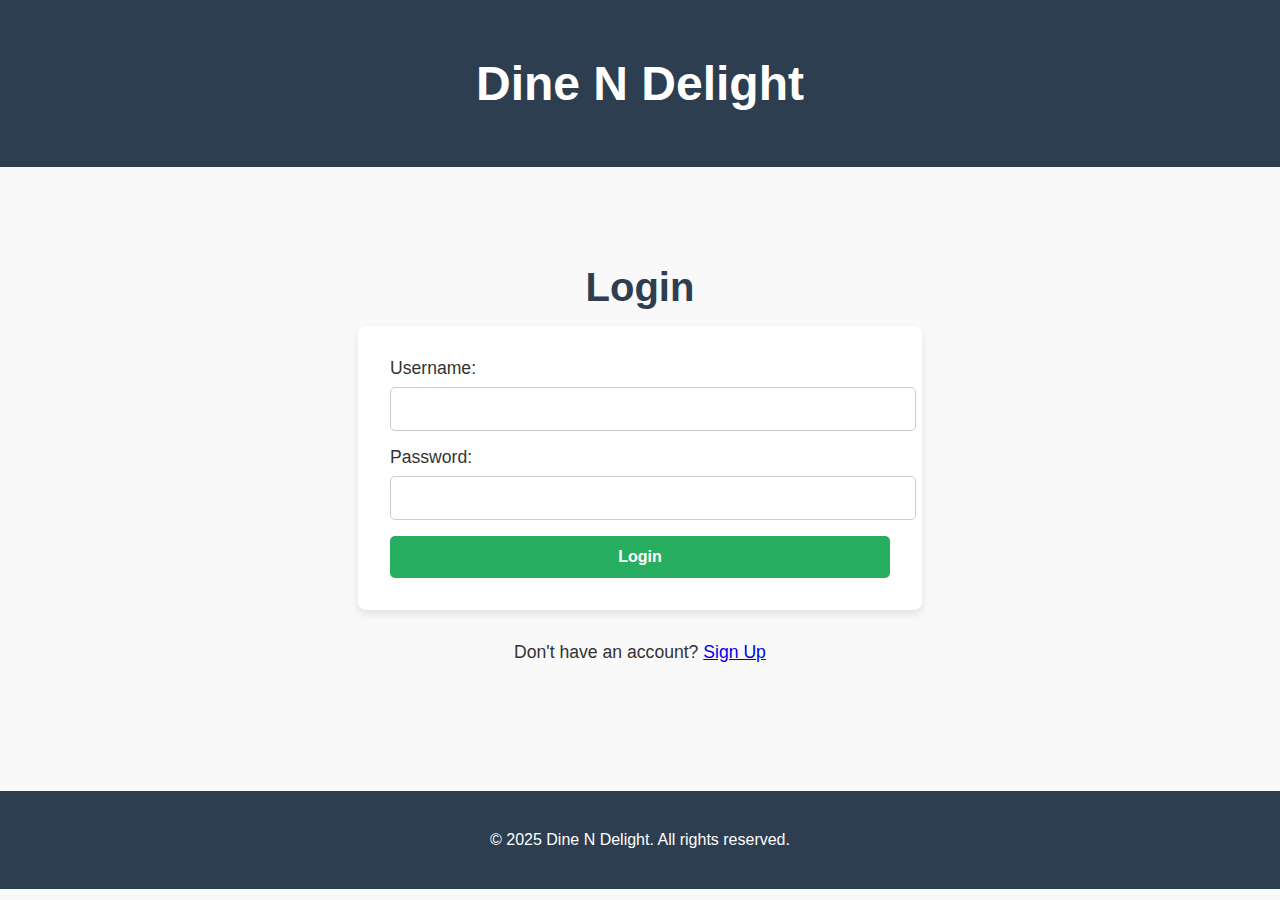
<file: food-website-main/login.html>
<!DOCTYPE html>
<html lang="en">
<head>
    <meta charset="UTF-8">
    <meta name="viewport" content="width=device-width, initial-scale=1.0">
    <title>Login - Dine N Delight</title>
    <link rel="stylesheet" href="style1.css">
</head>
<body>
    <header>
        <h1>Dine N Delight</h1>
    </header>

    <section id="login" class="section">
        <h2>Login</h2>
        <form id="login-form">
            <label for="username">Username:</label>
            <input type="text" id="username" name="username" required>

            <label for="password">Password:</label>
            <input type="password" id="password" name="password" required>

            <button type="submit">Login</button>
        </form>
        <p id="login-message"></p>
        <p>Don't have an account? <a href="signup.html">Sign Up</a></p>
    </section>

    <footer>
        <p>&copy; 2025 Dine N Delight. All rights reserved.</p>
    </footer>

    <script defer src="auth.js"></script>
</body>
</html>
</file>
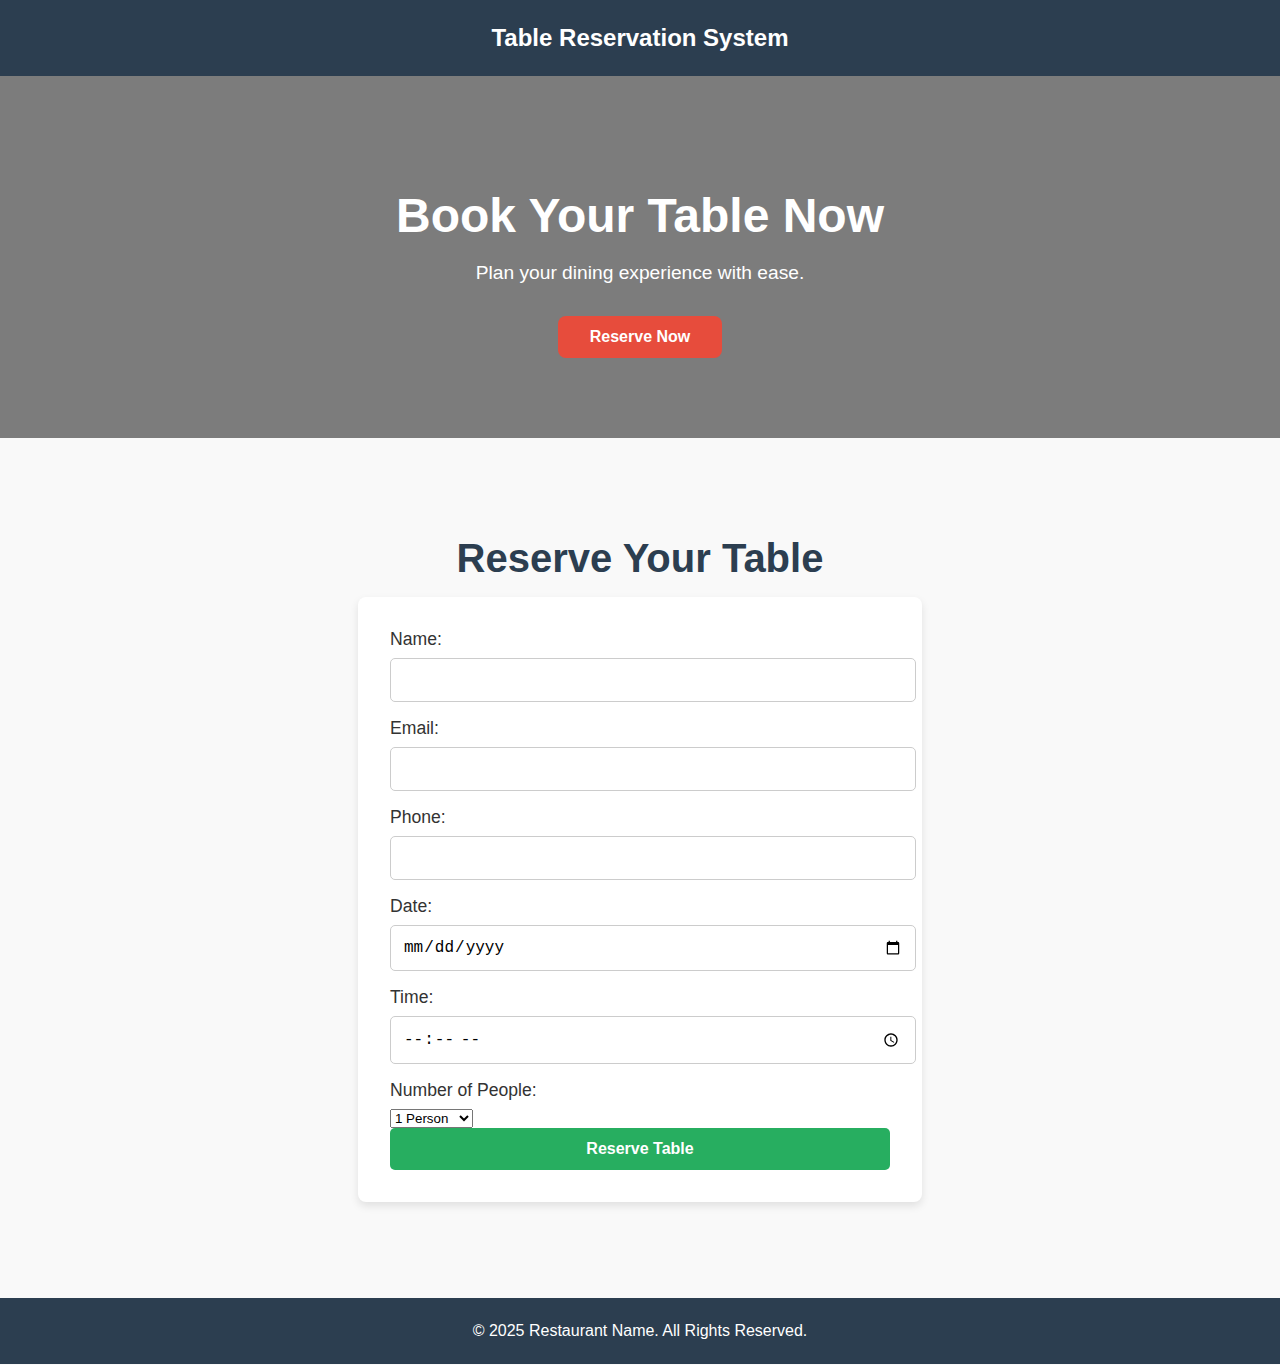
<file: food-website-main/reserve.html>
<!DOCTYPE html>
<html lang="en">
<head>
    <meta charset="UTF-8">
    <meta name="viewport" content="width=device-width, initial-scale=1.0">
    <title>Table Reservation</title>
    <link rel="stylesheet" href="style1.css">
</head>
<body>

    <!-- Header -->
    <header>
        Table Reservation System
    </header>

    <!-- Hero Section -->
    <section class="hero">
        <h1>Book Your Table Now</h1>
        <p>Plan your dining experience with ease.</p>
        <a href="#reservation" class="btn">Reserve Now</a>
    </section>

    <!-- Reservation Form -->
    <section id="reservation" class="section">
        <div class="reservation-container">
            <h2>Reserve Your Table</h2>
            <form class="reservation-form" id="reservationForm">
                <label for="name">Name:</label>
                <input type="text" id="name" required>

                <label for="email">Email:</label>
                <input type="email" id="email" required>

                <label for="phone">Phone:</label>
                <input type="tel" id="phone" required>

                <label for="date">Date:</label>
                <input type="date" id="date" required>

                <label for="time">Time:</label>
                <input type="time" id="time" required>

                <label for="people">Number of People:</label>
                <select id="people" required>
                    <option value="1">1 Person</option>
                    <option value="2">2 People</option>
                    <option value="3">3 People</option>
                    <option value="4">4 People</option>
                    <option value="5">5 People</option>
                    <option value="6">6+ People</option>
                </select>

                <button type="submit">Reserve Table</button>
            </form>
        </div>
    </section>


    <!-- Footer -->
    <footer>
        &copy; 2025 Restaurant Name. All Rights Reserved.
    </footer>

    <!-- JavaScript to Handle Reservations -->
    <script>
        document.getElementById("reservationForm").addEventListener("submit", function(event) {
            event.preventDefault();
            
            // Get form values
            let name = document.getElementById("name").value;
            let email = document.getElementById("email").value;
            let phone = document.getElementById("phone").value;
            let date = document.getElementById("date").value;
            let time = document.getElementById("time").value;
            let people = document.getElementById("people").value;

            // Create a new row
            let table = document.getElementById("reservationList");
            let newRow = table.insertRow();
            newRow
        });
</file>
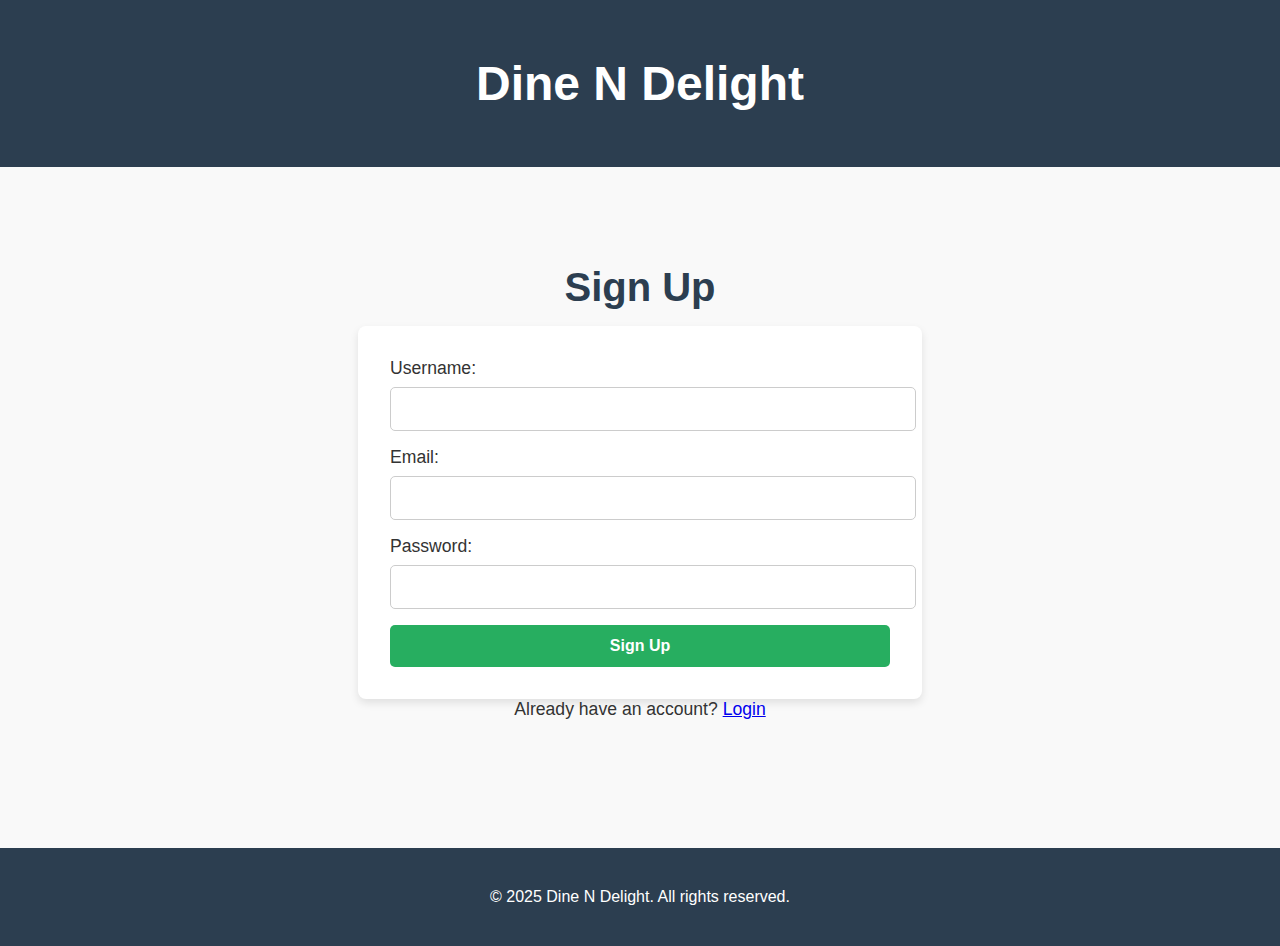
<file: food-website-main/signup.html>
<!DOCTYPE html>
<html lang="en">
<head>
    <meta charset="UTF-8">
    <meta name="viewport" content="width=device-width, initial-scale=1.0">
    <title>Sign Up - Dine N Delight</title>
    <link rel="stylesheet" href="style1.css">
</head>
<body>
    <header>
        <h1>Dine N Delight</h1>
    </header>

    <section id="signup" class="section">
        <h2>Sign Up</h2>
        <form id="signup-form">
            <label for="signup-username">Username:</label>
            <input type="text" id="signup-username" name="signup-username" required>

            <label for="signup-email">Email:</label>
            <input type="email" id="signup-email" name="signup-email" required>

            <label for="signup-password">Password:</label>
            <input type="password" id="signup-password" name="signup-password" required>

            <button type="submit">Sign Up</button>
        </form>
        <p>Already have an account? <a href="login.html">Login</a></p>
    </section>

    <footer>
        <p>&copy; 2025 Dine N Delight. All rights reserved.</p>
    </footer>

    <script defer src="auth.js"></script>
</body>
</html>
</file>
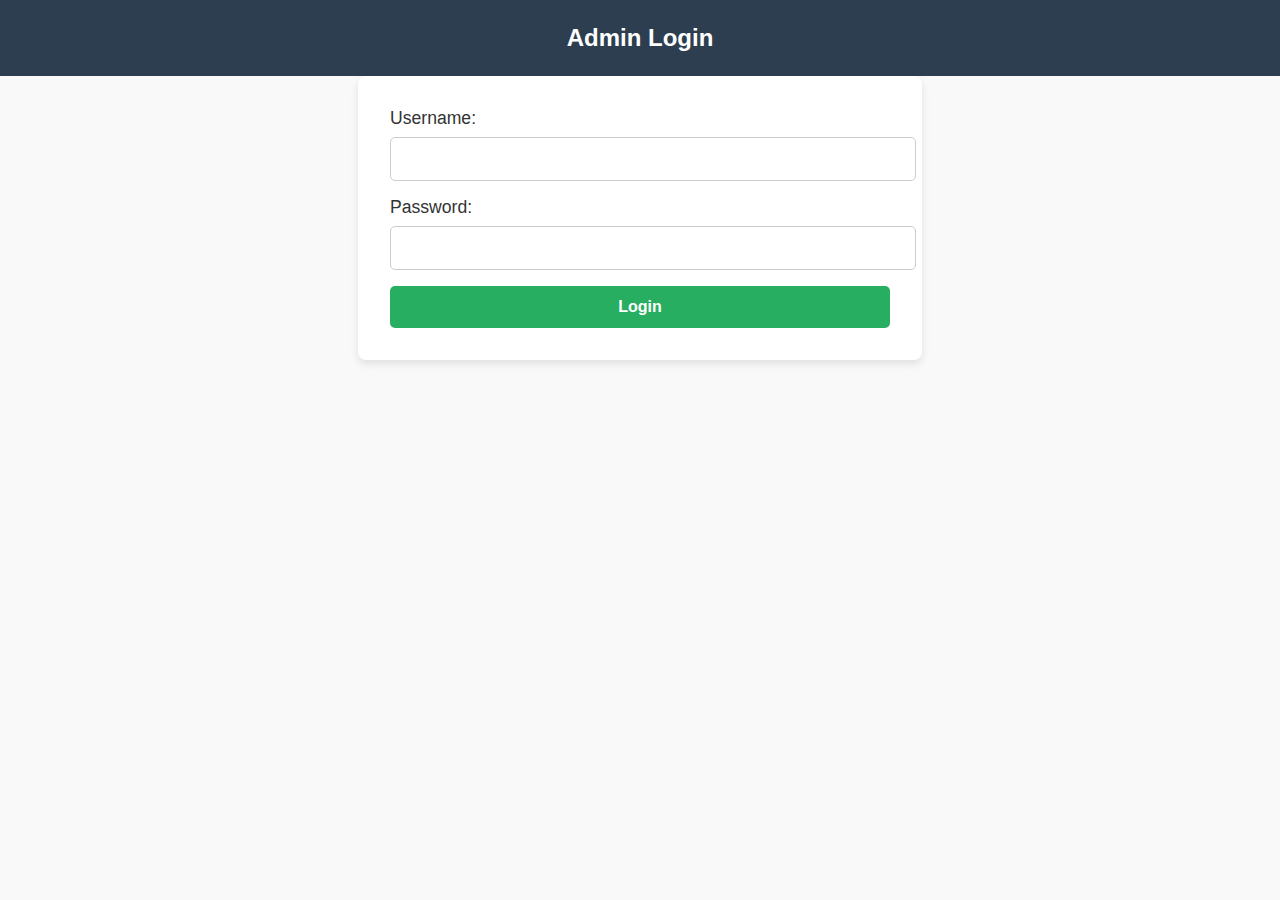
<file: Rtsr1-main/admin-dashboard.html>
<!DOCTYPE html>
<html lang="en">
<head>
  <meta charset="UTF-8">
  <title>Admin Dashboard</title>
  <link rel="stylesheet" href="style1.css">
</head>
<body>
   <header>Admin Dashboard</header>

  <div class="section">
    <h2>Reservation Details</h2>
    
    <!-- Filters -->
  <!-- Filter Row Aligned with Table -->
<table>
  <thead>
    <tr>
      <th><input type="text" id="filterName" placeholder="Filter by Name" class="filter-input"></th>
      <th><input type="text" id="filterEmail" placeholder="Filter by Email" class="filter-input"></th>
      <th><input type="text" id="filterPhone" placeholder="Filter by Phone" class="filter-input"></th>
      <th></th>
      <th><input type="text" id="filterStatus" placeholder="Filter by Status" class="filter-input"></th>
    </tr>
  </thead>
</table>


    <!-- Table -->
    <table id="reservationTable">
      <thead>
        <tr>
          <th>Name</th>
          <th>Email</th>
          <th>Phone</th>
          <th>Seats</th>
          <th>Date</th>
          <th>Time</th>
          <th>Status</th>
        </tr>
      </thead>
      <tbody></tbody>
    </table>
  </div>

  <script>
    // Admin auth check
    if (localStorage.getItem("adminLoggedIn") !== "true") {
      window.location.href = "admin-login.html";
    }

    const tbody = document.querySelector("#reservationTable tbody");
    const filters = {
      name: document.getElementById("filterName"),
      email: document.getElementById("filterEmail"),
      phone: document.getElementById("filterPhone"),
      status: document.getElementById("filterStatus")
    };

    // Load data
    const reservations = JSON.parse(localStorage.getItem("reservations")) || [];

    // Render
    function renderTable(data) {
      tbody.innerHTML = "";
      data.forEach(r => {
        const row = document.createElement("tr");
        row.innerHTML = `
          <td> ${r.name}</td>
          <td> ${r.email}</td>
          <td>${r.phone}</td>
          <td>${r.seats || r.people}</td>
          <td>${r.date}</td>
          <td>${r.time}</td>
          <td> ${r.status || "Success"}</td>
        `;
        tbody.appendChild(row);
      });
    }

    // Filter
    function filterReservations() {
      const filtered = reservations.filter(r =>
        (!filters.name.value || r.name.toLowerCase().includes(filters.name.value.toLowerCase())) &&
        (!filters.email.value || r.email.toLowerCase().includes(filters.email.value.toLowerCase())) &&
        (!filters.phone.value || r.phone.includes(filters.phone.value)) &&
        (!filters.status.value || (r.status || "Success").toLowerCase().includes(filters.status.value.toLowerCase()))
      );
      renderTable(filtered);
    }

    Object.values(filters).forEach(input => input.addEventListener("input", filterReservations));

    renderTable(reservations);
  </script>
</body>
</html>
</file>
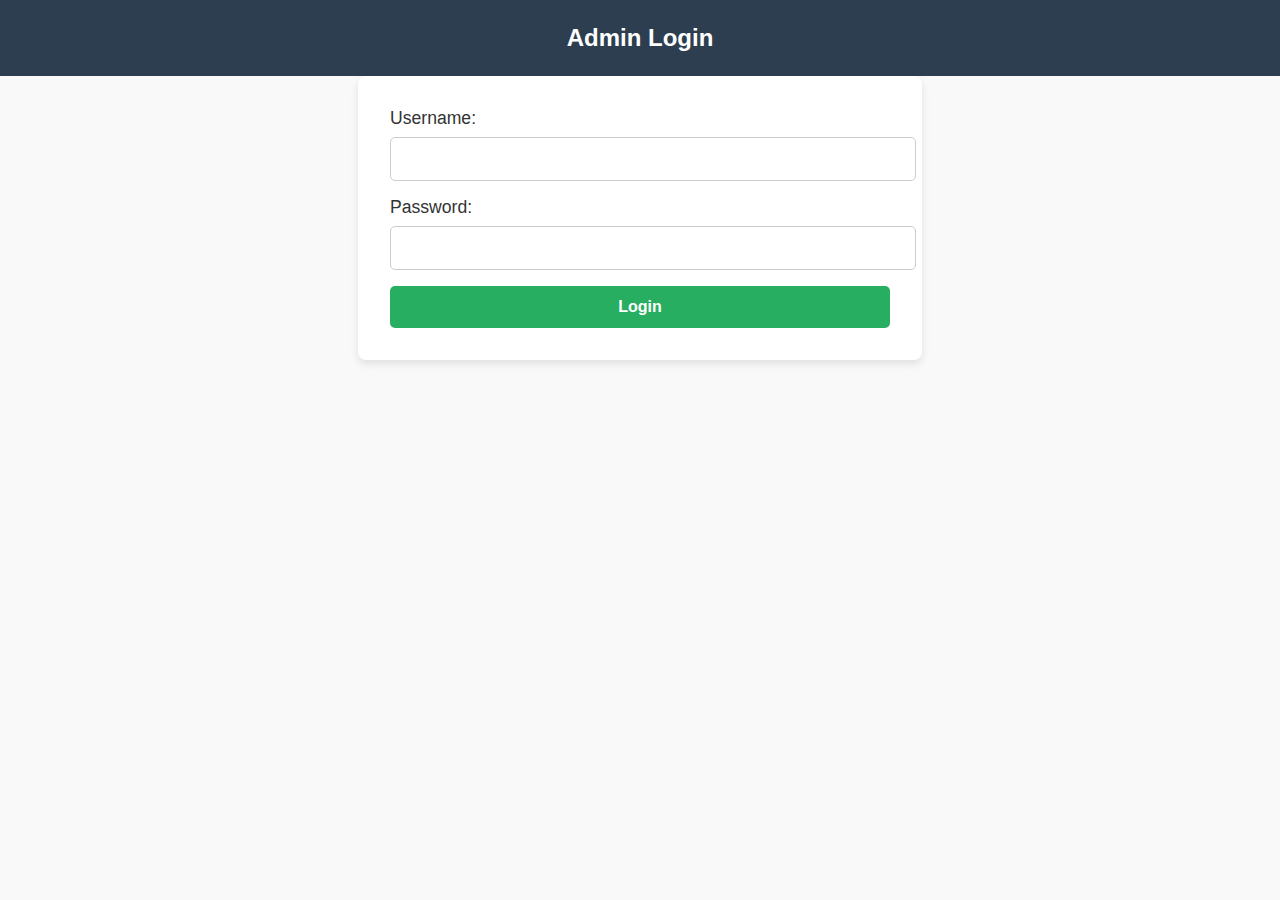
<file: Rtsr1-main/admin-login.html>
<!DOCTYPE html>
<html lang="en">
<head>
  <meta charset="UTF-8">
  <title>Admin Login</title>
  <link rel="stylesheet" href="style1.css">
</head>
<body>
  <header>Admin Login</header>
  <form id="adminLoginForm">
    <label for="username">Username:</label>
    <input type="text" id="username" required>
    <label for="password">Password:</label>
    <input type="password" id="password" required>
    <button type="submit">Login</button>
  </form>
  <script>
    document.getElementById("adminLoginForm").addEventListener("submit", function(e) {
      e.preventDefault();
      const user = document.getElementById("username").value;
      const pass = document.getElementById("password").value;
      if (user === "admin" && pass === "admin123") {
        localStorage.setItem("adminLoggedIn", "true");
        window.location.href = "admin-dashboard.html";
      } else {
        alert("Invalid credentials");
      }
    });
  </script>
</body>
</html>
</file>
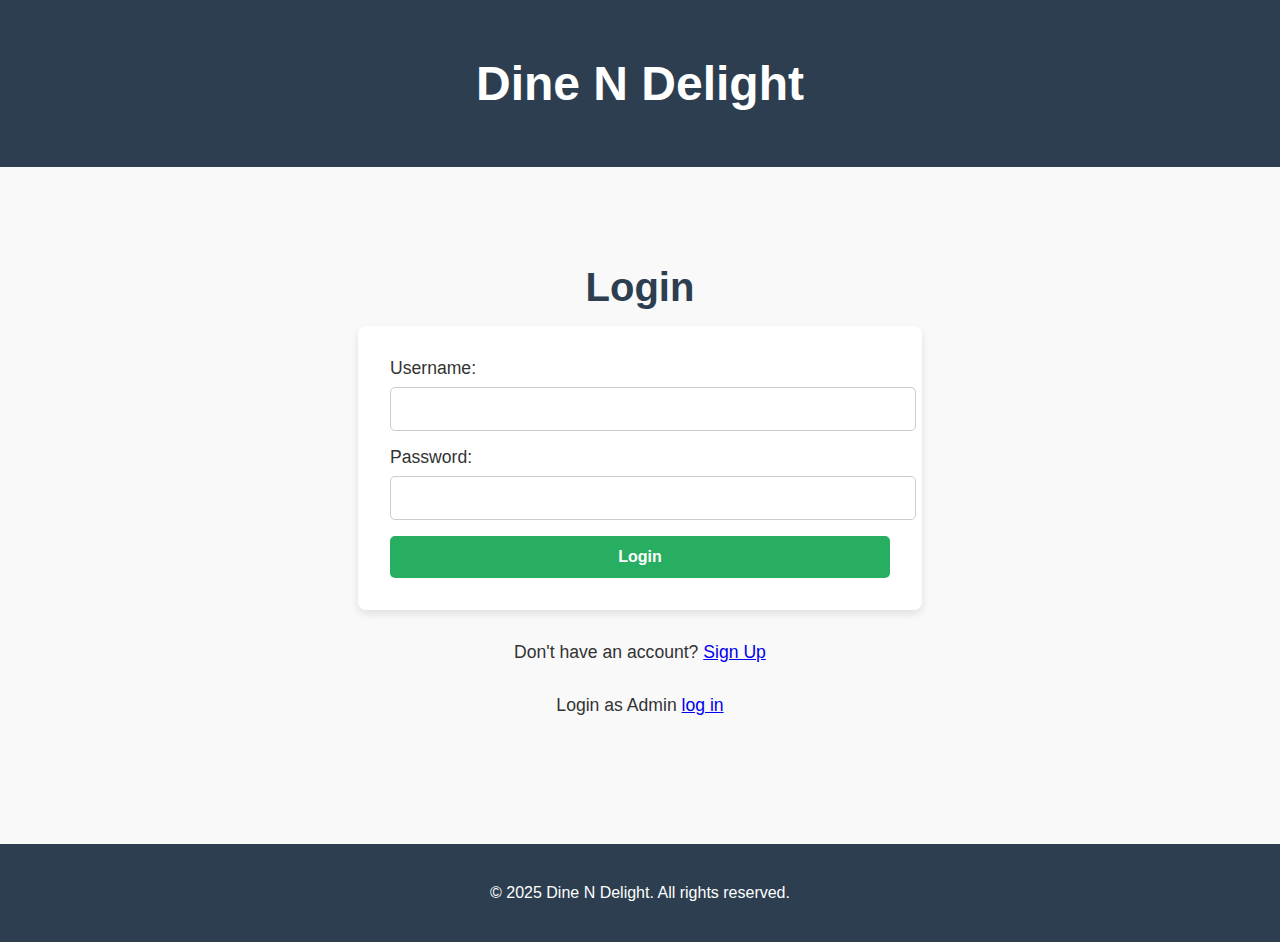
<file: Rtsr1-main/login.html>
<!DOCTYPE html>
<html lang="en">
<head>
    <meta charset="UTF-8">
    <meta name="viewport" content="width=device-width, initial-scale=1.0">
    <title>Login - Dine N Delight</title>
    <link rel="stylesheet" href="style1.css">
</head>
<body>
    <header>
        <h1>Dine N Delight</h1>
    </header>

    <section id="login" class="section">
        <h2>Login</h2>
        <form id="login-form">
            <label for="username">Username:</label>
            <input type="text" id="username" name="username" required>

            <label for="password">Password:</label>
            <input type="password" id="password" name="password" required>

            <button type="submit">Login</button>
        </form>
        <p id="login-message"></p>
        <p>Don't have an account? <a href="signup.html">Sign Up</a></p>
        <p>Login as Admin <a href="admin-login.html"> log in</a></p>
    </section>

    <footer>
        <p>&copy; 2025 Dine N Delight. All rights reserved.</p>
    </footer>

    <script defer src="auth.js"></script>
</body>
</html>
</file>
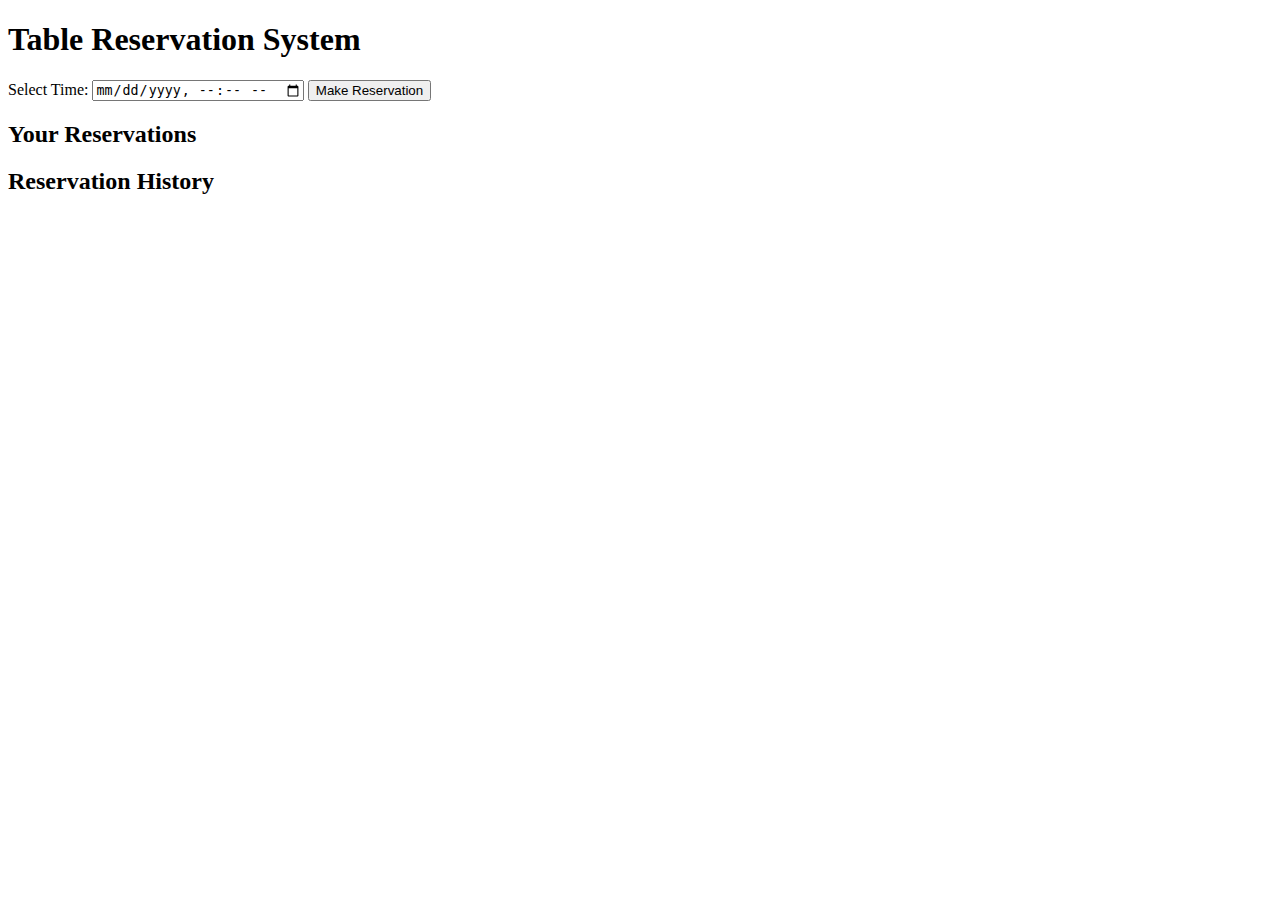
<file: Rtsr1-main/profile.html>
<!DOCTYPE html>
<html lang="en">
<head>
  <meta charset="UTF-8">
  <meta name="viewport" content="width=device-width, initial-scale=1.0">
  <title>Table Reservation</title>
  <style>
    .reservation { margin-bottom: 10px; }
    .cancel-button { color: red; cursor: pointer; }
  </style>
</head>
<body>
  <h1>Table Reservation System</h1>

  <div id="reservation-form">
    <label for="reservation-time">Select Time:</label>
    <input type="datetime-local" id="reservation-time">
    <button onclick="makeReservation()">Make Reservation</button>
  </div>

  <h2>Your Reservations</h2>
  <div id="active-reservations"></div>

  <h2>Reservation History</h2>
  <div id="history"></div>

  <script>
    const activeReservations = [];
    const history = [];


    // Make a reservation
    function makeReservation() {
      const input = document.getElementById("reservation-time");
      const selectedTime = new Date(input.value);

    

      // Add reservation to active list
      const reservation = { time: selectedTime.toLocaleString(), id: Date.now() };
      activeReservations.push(reservation);
      renderReservations();
    }

    // Cancel a reservation
    function cancelReservation(id) {
      const index = activeReservations.findIndex(res => res.id === id);
      if (index !== -1) {
        const [cancelledReservation] = activeReservations.splice(index, 1);
        history.push(cancelledReservation);
        renderReservations();
      }
    }

    // Render active reservations
    function renderReservations() {
      const activeReservationsDiv = document.getElementById("active-reservations");
      activeReservationsDiv.innerHTML = "";
      activeReservations.forEach(reservation => {
        const div = document.createElement("div");
        div.className = "reservation";
        div.innerHTML = `
          ${reservation.time} <span class="cancel-button" onclick="cancelReservation(${reservation.id})">Cancel</span>
        `;
        activeReservationsDiv.appendChild(div);
      });

      // Render reservation history
      const historyDiv = document.getElementById("history");
      historyDiv.innerHTML = "";
      history.forEach(reservation => {
        const div = document.createElement("div");
        div.className = "reservation";
        div.innerHTML = reservation.time;
        historyDiv.appendChild(div);
      });
    }

    // Initial render of reservations
    renderReservations();
  </script>
</body>
</html>
</file>
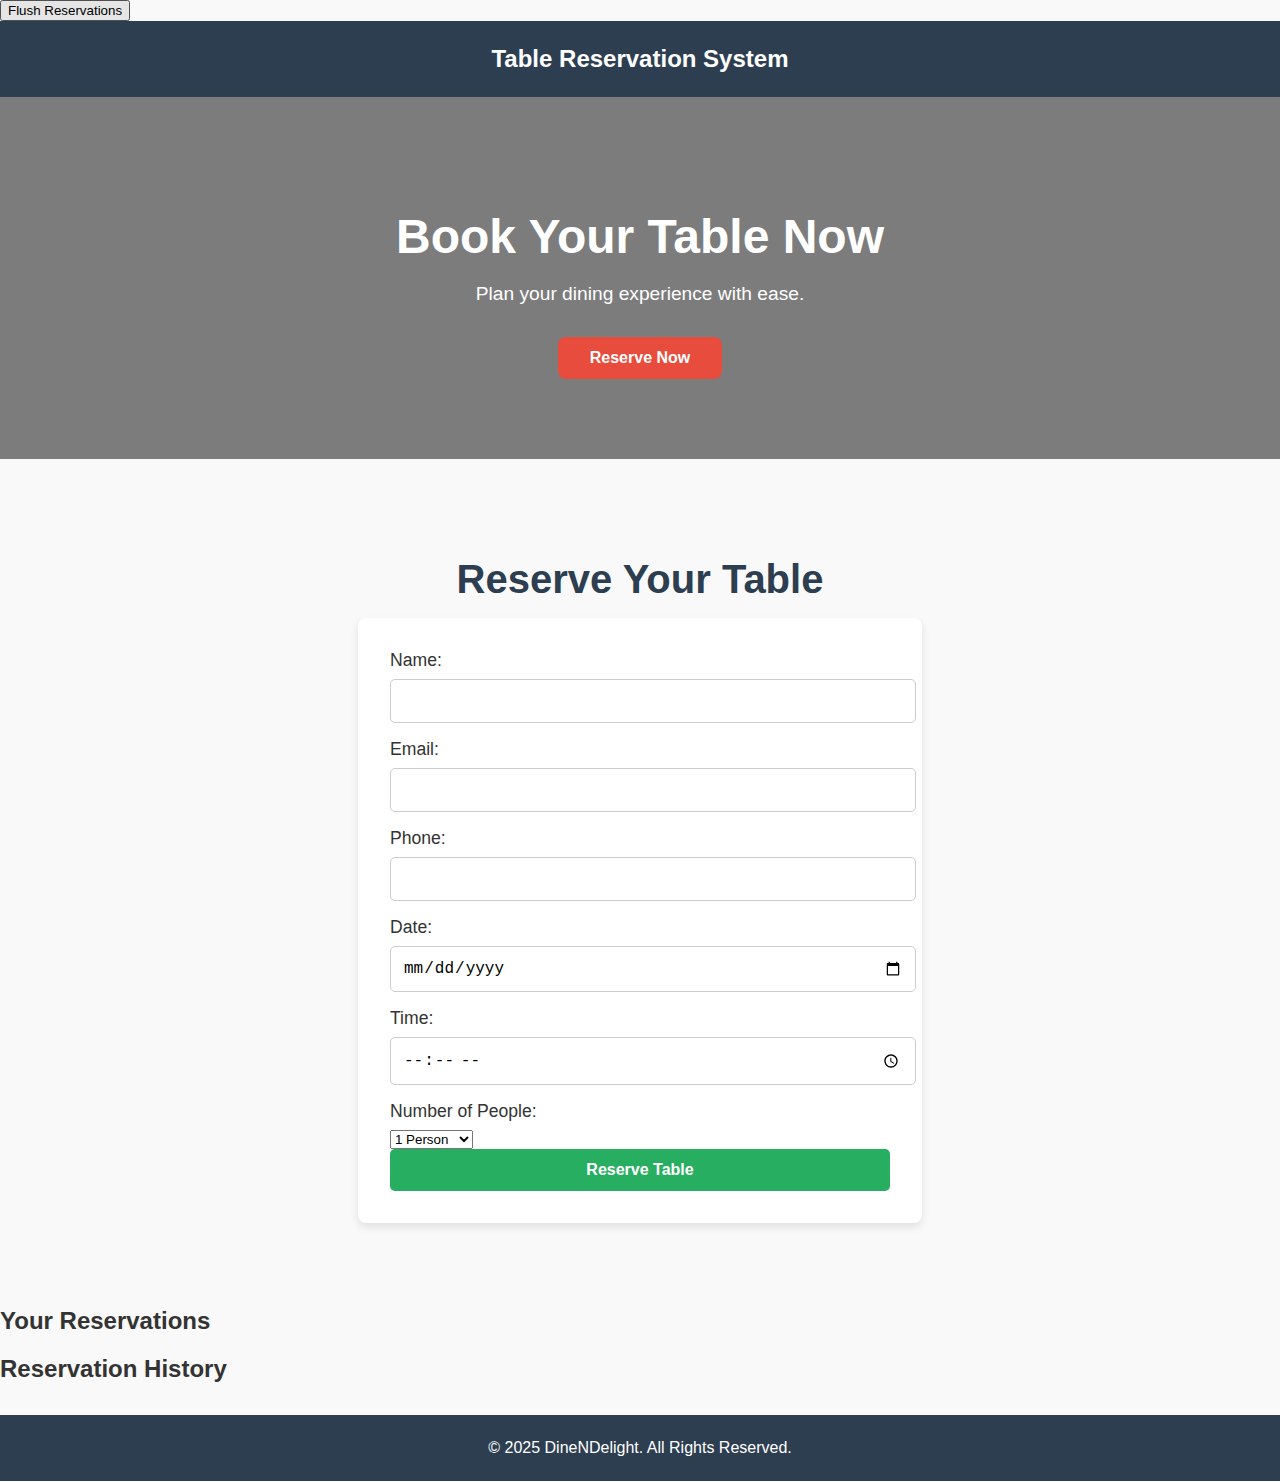
<file: Rtsr1-main/reserve.html>
<!DOCTYPE html>
<html lang="en">
<head>
    <meta charset="UTF-8">
    <meta name="viewport" content="width=device-width, initial-scale=1.0">
    <title>Table Reservation</title>
    <link rel="stylesheet" href="style1.css">
    <style>
      .reservation { margin-bottom: 10px; }
      .cancel-button { color: red; cursor: pointer; font-weight: bold; }
    </style>
</head>
<body>
    <button onclick="flushReservations()">Flush Reservations</button>

    <script>
    function flushReservations() {
        if (confirm("Are you sure you want to clear all reservations?")) {
            localStorage.removeItem("reservations");
            alert("All reservations cleared!");
            location.reload(); // reload the page to refresh the view
        }
    }
    </script>
    
    <!-- Header -->
    <header>
        Table Reservation System
    </header>

    <!-- Hero Section -->
    <section class="hero">
        <h1>Book Your Table Now</h1>
        <p>Plan your dining experience with ease.</p>
        <a href="#reservation" class="btn">Reserve Now</a>
    </section>

    <!-- Reservation Form -->
    <section id="reservation" class="section">
        <div class="reservation-container">
            <h2>Reserve Your Table</h2>
            <form class="reservation-form" id="reservationForm">
                <label for="name">Name:</label>
                <input type="text" id="name" required>

                <label for="email">Email:</label>
                <input type="email" id="email" required>

                <label for="phone">Phone:</label>
                <input type="tel" id="phone" required>

                <label for="date">Date:</label>
                <input type="date" id="date" required>

                <label for="time">Time:</label>
                <input type="time" id="time" required>

                <label for="people">Number of People:</label>
                <select id="people" required>
                    <option value="1">1 Person</option>
                    <option value="2">2 People</option>
                    <option value="3">3 People</option>
                    <option value="4">4 People</option>
                    <option value="5">5 People</option>
                    <option value="6">6+ People</option>
                </select>

                <button type="submit">Reserve Table</button>
            </form>
        </div>
    </section>

    <!-- Active Reservations Section -->
    <h2>Your Reservations</h2>
    <div id="active-reservations"></div>

    <!-- Reservation History Section -->
    <h2>Reservation History</h2>
    <div id="history"></div>

    <!-- Footer -->
    <footer>
        &copy; 2025 DineNDelight. All Rights Reserved.
    </footer>

    <!-- JavaScript to Handle Reservations -->
    <script>
        // Event listener for form submission
        document.getElementById("reservationForm").addEventListener("submit", function(event) {
            event.preventDefault();
            
            // Get form values
            let name = document.getElementById("name").value;
            let email = document.getElementById("email").value;
            let phone = document.getElementById("phone").value;
            let date = document.getElementById("date").value;
            let time = document.getElementById("time").value;
            let people = document.getElementById("people").value;
        
            // Validate date selection (only allow today or upcoming days)
            let today = new Date();
            let selectedDate = new Date(date);
        
            if (selectedDate < today) {
                alert("You can only select today or upcoming dates.");
                return;
            }
        
            // Get the day of the week (0 = Sunday, 1 = Monday, ..., 6 = Saturday)
            let dayOfWeek = selectedDate.getDay();
            
            // Validate time selection based on the selected day
            let validTime = false;
        
            if (dayOfWeek >= 1 && dayOfWeek <= 4) {
                // Monday to Thursday: 9:00 AM - 9:00 PM
                if (time >= "09:00" && time <= "21:00") {
                    validTime = true;
                }
            } else if (dayOfWeek === 0 || dayOfWeek === 5 || dayOfWeek === 6) {
                // Friday to Sunday: 11:00 AM - 9:00 PM
                if (time >= "11:00" && time <= "21:00") {
                    validTime = true;
                }
            }
        
            if (!validTime) {
                alert("The selected time is not available for the chosen day.");
                return;
            }
        
            // Create reservation object
            let reservation = {
                name: name,
                email: email,
                phone: phone,
                date: date,
                time: time,
                people: people,
                status: "Confirmed"  // Status of the reservation (could be Cancelled later)
                
            };
        
            // Get existing reservations from localStorage (if any)
            let reservations = JSON.parse(localStorage.getItem("reservations")) || [];
        
            // Add the new reservation
            reservations.push(reservation);
            
            // ✨ Check if more than 5 reservations for the current user
let userReservations = reservations.filter(r => r.email === email); // matching by email or username

if (userReservations.length > 5) {
    // Find the oldest reservation for this user
    let oldestReservationIndex = reservations.findIndex(r => r.email === email);

    if (oldestReservationIndex !== -1) {
        reservations.splice(oldestReservationIndex, 1); // Remove the oldest one
        alert("You had more than 5 reservations. Oldest one was removed automatically!");
    }
}
            // Save the updated reservations back to localStorage
            localStorage.setItem("reservations", JSON.stringify(reservations));
            alert("Reservation Successful");

            // Update reservation section
            renderReservations();
        });
        
        // Ensure date input allows only today or upcoming dates
        document.getElementById("date").setAttribute("min", (function() {
            let today = new Date();
            let dd = today.getDate();
            let mm = today.getMonth() + 1; // January is 0!
            let yyyy = today.getFullYear();
            if (dd < 10) {
                dd = '0' + dd;
            } 
            if (mm < 10) {
                mm = '0' + mm;
            } 
            return yyyy + '-' + mm + '-' + dd;
        })());

        // Render reservations from localStorage (both active and history)
        function renderReservations() {
            // Fetch reservations from localStorage
            let reservations = JSON.parse(localStorage.getItem("reservations")) || [];

            // Separate active reservations and history
            let activeReservations = reservations.filter(reservation => reservation.status === "Confirmed");
            let history = reservations.filter(reservation => reservation.status === "Cancelled");

            // Render active reservations
            const activeReservationsDiv = document.getElementById("active-reservations");
            activeReservationsDiv.innerHTML = "";
            activeReservations.forEach(reservation => {
                const div = document.createElement("div");
                div.className = "reservation";
                div.innerHTML = `
                    ${reservation.date} ${reservation.time} - ${reservation.name} 
                    <span class="cancel-button" onclick="cancelReservation('${reservation.date}', '${reservation.time}')">Cancel</span>
                `;
                activeReservationsDiv.appendChild(div);
            });

            // Render reservation history
            const historyDiv = document.getElementById("history");
            historyDiv.innerHTML = "";
            history.forEach(reservation => {
                const div = document.createElement("div");
                div.className = "reservation";
                div.innerHTML = `
                    ${reservation.date} ${reservation.time} - ${reservation.name} (Cancelled)
                `;
                historyDiv.appendChild(div);
            });
        }

        // Cancel a reservation
        function cancelReservation(date, time) {
            // Fetch reservations from localStorage
            let reservations = JSON.parse(localStorage.getItem("reservations")) || [];

            // Find the reservation to cancel
            let reservation = reservations.find(res => res.date === date && res.time === time);
            if (reservation) {
                reservation.status = "Cancelled";
                localStorage.setItem("reservations", JSON.stringify(reservations));
                alert("Reservation Cancelled Successfully");
                renderReservations(); // Re-render reservations
            }
        }

        // Initial render of reservations
        renderReservations();
    </script>

</body>
</html>
</file>
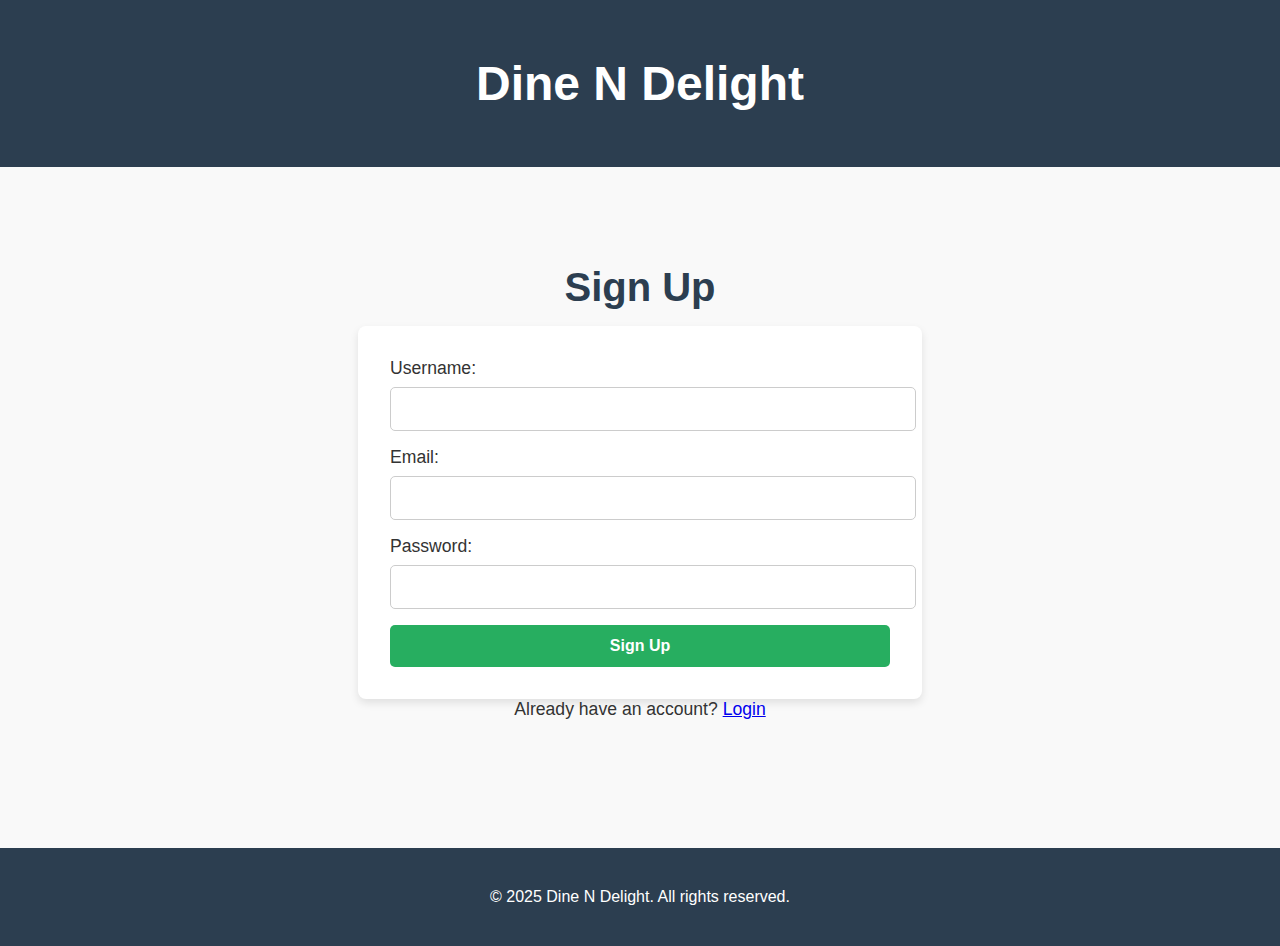
<file: Rtsr1-main/signup.html>
<!DOCTYPE html>
<html lang="en">
<head>
    <meta charset="UTF-8">
    <meta name="viewport" content="width=device-width, initial-scale=1.0">
    <title>Sign Up - Dine N Delight</title>
    <link rel="stylesheet" href="style1.css">
</head>
<body>
    <header>
        <h1>Dine N Delight</h1>
    </header>

    <section id="signup" class="section">
        <h2>Sign Up</h2>
        <form id="signup-form">
            <label for="signup-username">Username:</label>
            <input type="text" id="signup-username" name="signup-username" required>

            <label for="signup-email">Email:</label>
            <input type="email" id="signup-email" name="signup-email" required>

            <label for="signup-password">Password:</label>
            <input type="password" id="signup-password" name="signup-password" required>

            <button type="submit">Sign Up</button>
        </form>
        <p>Already have an account? <a href="login.html">Login</a></p>
    </section>

    <footer>
        <p>&copy; 2025 Dine N Delight. All rights reserved.</p>
    </footer>

    <script defer src="auth.js"></script>
</body>
</html>
</file>
<file: food-website-main/style.css>
@import url('https://fonts.googleapis.com/css2?family=Playfair+Display:ital,wght@0,400;0,500;0,600;0,700;0,800;0,900;1,400;1,500;1,600;1,700;1,800;1,900&family=Poppins:ital,wght@0,100;0,200;0,300;0,400;0,500;0,600;0,700;0,800;1,100;1,200;1,300;1,400;1,500;1,600;1,700&display=swap');
/* font-family: 'Playfair Display', serif;
font-family: 'Poppins', sans-serif; */

body {
    font-family: 'Poppins', sans-serif;
    text-rendering: optimizeLegibility !important;
    background: #f3f3f5;
}

.body-fixed {
    position: fixed;
    width: 100%;
    height: 100vh;
    top: auto;
    left: auto;
}

body, html {
    overflow-x: hidden;
}

img {
    max-width: 100%;
}

.site-header {
    position: fixed;
    padding: 30px 0;
    display: flex;
    align-items: center;
    top: 0;
    left: 0;
    width: 100%;
    z-index: 99;
    transition: 0.5s;
    border-bottom: 1px solid transparent;
}

.site-header.sticky_head {
    background: rgb(255 255 255 / 80%);
    padding: 20px 0;
    border-color: #f2f2f2;
    backdrop-filter: blur(20px);
}

.main-navigation {
    display: flex;
    width: 100%;
    height: 100%;
    justify-content: flex-end;
    align-items: center;
}

.main-navigation .menu li {
    display: inline-block;
    position: relative;
    margin: 0 6px;
}

.main-navigation .menu li:first-child {
    margin-left: 0;
}

.main-navigation .menu li:last-child {
    margin-right: 0;
}

.main-navigation .menu li:hover>ul, .main-navigation .menu li.focus>ul {
    opacity: 1;
    margin-top: 6px;
    visibility: visible;
}

a {
    background-color: transparent;
    text-decoration: none !important;
    outline: none !important;
}

ul {
    list-style: none;
    margin: 0;
    padding: 0;
}

.main-navigation .menu ul a {
    width: 200px;
}

.main-navigation .menu li:hover>ul, .main-navigation .menu li.focus>ul {
    left: auto;
}

.main-navigation .menu li a {
    display: flex;
    transition: 0.3s;
    position: relative;
    justify-content: center;
    align-items: center;
    color: #0d0d25;
    text-transform: capitalize;
    font-weight: 500;
    padding: 5px 18px;
    border-radius: 30px;
}

.main-navigation .menu li a:hover, .main-navigation .menu li .active-menu, .main-navigation .menu .sub-menu li .active-sub-menu {
    color: #ff8243;
    background: #f3f3f5;
    box-shadow: inset 8px 8px 12px #e2e2e2, inset -8px -8px 12px #ffffff;
}

.header-right {
    margin-left: 40px;
    display: flex;
    flex-wrap: wrap;
    align-items: center;
}

.header-btn {
    width: 40px;
    height: 40px;
    display: inline-flex;
    justify-content: center;
    border-radius: 10px;
    position: relative;
    margin-left: 20px;
    transition: 0.3s;
    box-shadow: inset 6px 6px 7px #dadada, inset -6px -6px 7px #ffffff;
    align-items: center;
}

.cart-number {
    position: absolute;
    top: -10px;
    right: -10px;
    width: 22px;
    height: 22px;
    display: flex;
    justify-content: center;
    align-items: center;
    border-radius: 50%;
    background: #ffffff;
    font-size: 12px;
    border: 1px solid #bfbfbf;
    color: #ff8243;
}

.header-btn:hover {
    background: linear-gradient(145deg, #dcdcdc, #ffffff);
    box-shadow: 20px 20px 60px #cfcfd0, -20px -20px 60px #ffffff;
}

.header-search-form {
    position: relative;
}

.for-des {
    display: block !important;
}

.header-search-form button {
    background: transparent;
    border: none;
    padding: 0;
    position: absolute;
    right: 0;
    top: 50%;
    transform: translate(0, -50%);
    width: 48px;
    height: 100%;
    opacity: 0.5;
}

.header-search-form .form-input {
    font-size: 14px;
    padding-right: 40px;
    width: 200px;
    height: 40px;
}

.form-input::placeholder {
    color: rgba(70 69 71 / 0.7);
}

.form-input {
    width: 100%;
    height: 50px;
    outline: none !important;
    padding: 10px 15px;
    color: #0d0d25;
    -webkit-appearance: none;
    border-radius: 10px;
    border: none;
    background: #f8f8f8;
    box-shadow: inset 6px 6px 8px #dadada, inset -6px -6px 8px #ffffff;
}

* {
    -webkit-tap-highlight-color: transparent;
}

.uil {
    color: #ff8243;
}

@media screen and (min-width: 992px) {
    .menu-toggle {
        display: none;
    }
}

@media (min-width: 1500px) {
    .container {
        max-width: 1368px;
    }
}

@media (min-width: 2100px) {
    .container {
        max-width: 1400px;
    }
    p, body, button, input {
        font-size: 18px;
        line-height: 32px;
    }
}

@media (max-width: 1399px) {
    .header-right {
        margin-left: 20px;
    }
    .main-navigation .menu li {
        margin: 0 3px;
    }
}

@media (max-width: 1199px) {
    .header-btn {
        margin-left: 10px;
    }
    .header-right {
        margin-left: 10px;
    }
    .main-navigation .menu li {
        margin: 0;
    }
    .main-navigation .menu li a {
        padding: 4px 15px;
        font-size: 15px;
    }
    .header-search-form .form-input {
        width: 170px;
    }
}

@media (max-width: 991px) {
    .section {
        padding-top: 85px;
        padding-bottom: 85px;
    }
    .for-des {
        display: none !important;
    }
    .for-mob {
        display: block !important;
    }
    .site-header .container {
        max-width: 100%;
        padding: 0;
        height: 100%;
    }
    .site-header .container .row {
        margin: 0;
        height: 100%;
    }
    .site-header .container .row .col-lg-2 {
        width: auto;
        padding: 0;
        height: 100%;
        position: absolute;
        top: 0;
        left: 30px;
        z-index: 2;
        display: flex;
        align-items: center;
    }
    .menu-toggle {
        position: absolute;
        top: 50%;
        right: 30px;
        border: none;
        outline: none !important;
        background: transparent;
        width: 40px;
        height: 40px;
        transform: translate(0, -50%);
        z-index: 100;
        box-shadow: inset 6px 6px 7px #dadada, -6px -6px 10px #ffffff;
        border-radius: 10px;
        padding: 0 8px;
    }
    .menu-toggle span {
        display: block;
        width: 100%;
        height: 4px;
        background: #ff8243;
        margin-bottom: 5px;
        transition: 0.3s;
        border-radius: 5px;
        position: relative;
    }
    .menu-toggle span:last-child {
        margin: 0;
    }
    .toggled .menu-toggle span:nth-child(1) {
        transform: rotate(45deg);
        top: 5px;
    }
    .toggled .menu-toggle span:nth-child(2) {
        transform: rotate(-45deg);
        top: -4px;
    }
    .toggled .menu-toggle span:nth-child(3) {
        opacity: 0;
        height: 0;
    }
    .toggled .header-menu {
        transform: translateY(0);
    }
    .header-menu {
        height: 100vh;
        position: absolute;
        top: 0;
        left: 0;
        width: 100%;
        padding-top: max(9vh, 30px);
        padding-left: max(6vh, 30px);
        z-index: 99;
        transition: 1s cubic-bezier(0.165, 0.84, 0.44, 1);
        overflow-y: auto;
        transform: translateY(-100%);
        background-image: url(assets/images/blog-pattern-bg.png);
        background-position: center;
        background-color: #f3f3f5;
    }
    .main-navigation .menu li {
        display: block;
        float: none;
        margin: 0;
        margin-bottom: max(20px, 4vh);
    }
    .main-navigation .menu li a {
        display: inline-block;
        font-size: max(16px, 2vh);
    }
    .main-navigation .menu .sub-menu {
        max-width: 220px;
        opacity: 1;
        visibility: visible;
        display: none;
    }
    .main-navigation .menu .sub-menu li {
        margin-bottom: 5px;
    }
    .main-navigation .menu li:last-child {
        margin: 0;
    }
    .main-navigation .menu .sub-menu li a {
        color: #ff8243;
    }
    .header-btn.header-cart {
        display: none;
    }
    .header-btn {
        margin: 0;
        margin-right: 70px;
    }
    .site-header {
        padding: 20px 0;
        box-shadow: 0px 10px 55px #d4d4d4;
    }
    .site-header.sticky_head, .site-header {
        background: rgb(255 255 255 / 90%);
    }
    body {
        height: auto !important;
    }
}

@media (max-width: 575px) {
    .container, .container-fluid {
        padding: 0 30px;
    }
}

@media (max-width: 400px) {
    .container, .container-fluid {
        padding: 0 15px;
    }
    .header-btn {
        margin-right: 56px;
    }
    .menu-toggle {
        right: 15px;
    }
    .site-header .container .row .col-lg-2 {
        left: 15px;
    }
}

/* ************************** */

@media screen and (min-width: 992px) {
    #viewport {
        overflow: hidden;
        position: fixed;
        height: 100%;
        width: 100%;
        top: 0;
        left: 0;
        bottom: 0;
        right: 0;
    }
    #js-scroll-content {
        position: absolute;
        overflow: hidden;
        width: 100%;
        top: 0;
        left: 0;
    }
}

@media (max-width: 991px) {
    #js-scroll-content {
        transform: unset !important;
    }
}

.main-banner {
    padding: 200px 0 300px;
    min-height: 100vh;
    position: relative;
}

.js-parallax-scene {
    position: absolute;
    top: 0;
    left: 0;
    width: 100%;
    height: 100%;
}

.banner-img-wp {
    width: 100%;
    height: 100%;
    padding-left: 30px;
}

.banner-img {
    width: 100%;
    height: 100%;
    background-size: cover;
    background-position: center;
    animation: biani 4.5s linear infinite alternate;
    box-shadow: 0 0px 20px rgba(36, 39, 37, 0.3);
}

@keyframes biani {
    0% {
        border-radius: 48% 52% 57% 43% / 34% 44% 56% 66%;
    }
    25% {
        border-radius: 62% 38% 64% 36% / 34% 55% 45% 66%;
    }
    50% {
        border-radius: 43% 57% 51% 49% / 33% 42% 58% 67%;
    }
    100% {
        border-radius: 40% 60% 43% 57% / 52% 32% 68% 48%;
    }
}

.banner-img-text .h5-title {
    text-transform: capitalize;
    letter-spacing: 0.5px;
}

.banner-img-text {
    max-width: 400px;
}

.banner-shape-1 img {
    position: absolute;
    left: 85%;
    top: 60px;
    max-width: 150px;
    pointer-events: none;
    filter: blur(3px);
}

.banner-shape-2 {
    top: auto !important;
    bottom: 0;
}

.banner-shape-2 img {
    position: absolute;
    bottom: 0;
    right: 82% !important;
    max-width: 410px;
    pointer-events: none;
    filter: blur(3px);
}

.sec-wp {
    position: relative;
    z-index: 4;
}

.h1-title {
    font-size: 90px;
    line-height: 108px;
    text-transform: capitalize;
    margin-bottom: 25px;
    font-weight: 900;
}

.h1-title span {
    color: #ff8243;
    background-image: linear-gradient(0deg, rgb(13 13 37 /8%), rgb(13 13 37 /8%));
    background-size: 100% 15px;
    background-position: 0 90%;
    background-repeat: no-repeat;
    display: inline;
    transition: 0.8s cubic-bezier(0.22, 0.78, 0.45, 1.02);
}

h1, h2, h3, h4, h5, h6 {
    color: #0d0d25;
    font-family: 'Playfair Display', serif;
    font-weight: 900;
}

p {
    font-size: 16px;
    line-height: 30px;
}

.sec-btn {
    min-width: 120px;
    min-height: 58px;
    background: #f3f3f5;
    box-shadow: 9px 9px 12px #b2b2b3, -9px -9px 12px #ffffff;
    display: inline-flex;
    justify-content: center;
    align-items: center;
    border-radius: 30px;
    color: #0d0d25;
    text-transform: capitalize;
    text-align: center;
    border: none;
    cursor: pointer;
    outline: none !important;
    transition: 0.8s cubic-bezier(0.22, 0.78, 0.45, 1.02);
    overflow: hidden;
    position: relative;
    z-index: 2;
    padding: 6px 30px;
}

.sec-btn:hover {
    border-color: #0d0d25;
    box-shadow: inset 9px 9px 12px #cccccc, inset -9px -9px 12px #ffffff;
    color: #0d0d25;
}

/* ******************** */

.brands-row {
    display: flex;
    justify-content: space-between;
    margin: 0 -15px;
}

.brands-box {
    padding: 0 15px;
    display: flex;
    align-items: center;
    justify-content: center;
}

.brands-box:hover {
    filter: brightness(0.3);
    opacity: 0.9;
}

.brand-title .h5-title {
    text-transform: uppercase;
    font-weight: 500;
    letter-spacing: 2px;
    opacity: 0.7;
}

/* ******************** */

.section {
    padding-top: 100px;
    padding-bottom: 100px;
    position: relative;
}

.sec-sub-title {
    text-transform: uppercase;
    display: inline-block;
    background: #f3f3f5;
    box-shadow: 9px 9px 12px #e4e4e4, -9px -9px 12px #ffffff;
    padding: 3px 20px;
    border-radius: 60px;
    color: #ff8243;
    font-size: 14px;
}

.h2-title {
    font-size: 46px;
    line-height: 56px;
    margin-bottom: 15px;
    text-transform: capitalize;
    position: relative;
}

.h2-title span, .h3-title span, .h4-title span, .h5-title span, .sub-title span {
    display: block;
}

.about-video-img {
    position: relative;
    overflow: hidden;
    width: 100%;
    height: 55vh;
    min-height: 400px;
    background-size: cover;
    background-position: center;
    border-radius: 40px;
    box-shadow: 0 0 20px rgb(36 39 37 / 30%);
    display: flex;
    align-items: center;
    justify-content: center;
}

.play-btn {
    width: 90px;
    height: 90px;
    background: #f3f3f5;
    box-shadow: 9px 9px 12px #b2b2b3, -9px -9px 12px #ffffff;
    border-radius: 50%;
    display: inline-flex;
    align-items: center;
    justify-content: center;
    transition: 0.5s;
    vertical-align: middle;
    position: relative;
    z-index: 2;
    padding-left: 4px;
    padding-top: 4px;
    font-size: 40px;
}

.play-btn:hover {
    box-shadow: inset 9px 9px 12px #cccccc, inset -9px -9px 12px #ffffff;
}

.play-btn-wp {
    text-align: center;
    margin-top: 40px;
    display: flex;
    justify-content: center;
    align-items: center;
}

.play-btn-wp span {
    margin-left: 20px;
    font-size: 20px;
    font-weight: bold;
    color: #bfbfbf;
}

/* ****** scrollbar design ******** */

::-webkit-scrollbar {
    width: 5px;
}

::-webkit-scrollbar-track {
    background-color: #bfbfbf;
}

::-webkit-scrollbar-thumb {
    background: #ff8243;
    border-radius: 10px;
}

::-webkit-scrollbar-thumb:hover {
    background: #f16620;
}

/* **************** */

.repeat-img {
    background-size: contain;
    background-repeat: repeat;
}

.menu-tab-wp {
    margin-bottom: 80px;
}

.menu-tab ul {
    padding: 10px;
    display: inline-block;
    border-radius: 60px;
    background: linear-gradient(145deg, #ececec, #ffffff);
    box-shadow: 28px 28px 55px #d4d4d4, -28px -28px 55px #ffffff;
    position: relative;
    z-index: 2;
}

.menu-tab ul li, .menu-tab ul .filter-active {
    display: inline-flex;
    text-transform: capitalize;
    font-size: 18px;
    line-height: normal;
    cursor: pointer;
    padding: 10px 26px;
    border-radius: 30px;
    transition: 0.3s;
    justify-content: center;
    align-items: center;
}

.filter-active {
    position: absolute;
    left: 0;
    top: 12px;
    min-height: 50px;
    z-index: -1;
}

.menu-tab ul li img {
    margin-right: 10px;
    position: relative;
    top: 1px;
}

.menu-tab ul .filter-active {
    color: #ffffff;
    background: linear-gradient(145deg, #e3a92b, #ffc933);
}

.menu-list-row .bydefault_show .dish-box-wp {
    display: inline-block !important;
}

.dish-box-wp {
    display: none;
}

.dish-box {
    border-radius: 30px;
    background: linear-gradient(145deg, #ececec, #ffffff);
    box-shadow: 28px 28px 45px #d4d4d4, -28px -28px 45px #ffffff;
    display: flow-root;
    padding: 0 30px 40px;
    padding-top: 0;
    margin: 130px 0 30px;
    transition: 0.8s cubic-bezier(0.22, 0.78, 0.45, 1.02);
}

.dish-box:hover {
    transform: scale(1.03);
}

.dist-img {
    margin-top: -130px;
    margin-bottom: 30px;
}

.dist-img img {
    box-shadow: 28px 28px 45px #d4d4d4, -28px -28px 45px #ffffff;
    border-radius: 50%;
    overflow: hidden;
}

.dish-rating {
    font-size: 20px;
    margin-bottom: 15px;
}

.dish-title {
    padding: 0 30px;
}

.dish-title .h3-title {
    text-transform: capitalize;
    margin-bottom: 5px;
    font-family: 'Playfair Display', serif;
    font-weight: bold;
    color: #0d0d25;
    transition: 0.3s;
    min-height: 76px;
    display: -webkit-box;
    -webkit-line-clamp: 2;
    -webkit-box-orient: vertical;
    overflow: hidden;
    font-weight: 900;
}

.dish-title p {
    color: #bfbfbf;
}

.dish-info ul, .dist-bottom-row ul {
    display: flex;
    justify-content: space-between;
    text-align: left;
}

.dish-info ul li {
    display: inline-block;
    flex: 1;
}

.dish-info ul li:last-child {
    text-align: right;
    border-left: 2px solid rgb(204 204 204 / 30%);
}

.dist-bottom-row ul li:last-child {
    text-align: right;
}

.dish-info ul li p {
    font-size: 18px;
    text-transform: capitalize;
    margin-bottom: 2px;
    font-weight: 300;
}

.dish-info ul li b {
    font-weight: 600;
}

.dish-info, .dist-bottom-row {
    padding: 0 30px;
}

.dish-info {
    border-bottom: 2px solid rgb(204 204 204 / 30%);
    margin: 30px 0 30px;
    padding-bottom: 30px;
}

.dist-bottom-row ul li {
    display: flex;
    align-items: center;
}

.dist-bottom-row ul li b {
    font-size: 30px;
}

.dish-add-btn {
    width: 40px;
    height: 40px;
    border: none;
    border-radius: 10px;
    color: #ffffff;
    transition: 0.3s;
    background: linear-gradient(145deg, #ffc954, #ffbc00);
    box-shadow: inset 4px 4px 8px #d6a029, inset -4px -4px 8px #ffd837;
}

.dish-add-btn i {
    color: #ffffff;
    font-size: 22px;
}

.dish-add-btn:hover {
    background: linear-gradient(145deg, #e3a92b, #ffc933);
}

/* ************ */

.xxl-title {
    text-transform: capitalize;
    font-size: 52px;
    line-height: 72px;
    margin-bottom: 30px;
}

/* ****************** */

.book-table {
    overflow: hidden;
}

.book-table-shape img {
    position: absolute;
    top: -10px;
    right: 73%;
    width: 540px;
}

.book-table-shape.book-table-shape2 img {
    left: 74%;
    transform: scale(-1, 1);
}

.book-table-info {
    margin: 30px 0 20px;
}

.table-title {
    text-transform: capitalize;
    margin-bottom: 20px;
    letter-spacing: 1px;
}

.table-title p {
    font-size: 20px;
    line-height: 30px;
    margin: 0;
}

.call-now {
    border-left: 3px dotted rgb(13 13 37 /50%);
    border-right: 3px dotted rgb(13 13 37 /50%);
    padding: 15px 0;
}

.call-now i {
    width: 80px;
    height: 80px;
    display: flex;
    justify-content: center;
    align-items: center;
    border-radius: 50%;
    font-size: 26px;
    margin: 0 auto;
    margin-bottom: 25px;
    background: #f3f3f5;
    box-shadow: 9px 9px 12px #b2b2b3, -9px -9px 12px #ffffff;
    color: #ff8243;
}

.call-now a {
    font-size: 32px;
    font-weight: 500;
    color: #0d0d25;
    transition: 0.8s cubic-bezier(0.22, 0.78, 0.45, 1.02);
}

.call-now a:hover, .contact-info a:hover {
    color: #fcbc30;
}

#gallery {
    padding-top: 120px;
}

.book-table-img {
    height: 70vh;
    min-height: 500px;
    border-radius: 30px;
}

.back-img {
    background-position: center;
    background-size: cover;
}

.swiper-button-next::after, .swiper-button-prev::after {
    display: none;
}

.swiper-button-wp {
    position: relative;
    margin-top: 60px;
    display: flex;
    justify-content: space-between;
    height: 60px;
    align-items: center;
}

.swiper-button-next, .swiper-button-prev {
    position: unset;
    width: 60px;
    height: 60px;
    display: inline-flex;
    font-size: 30px;
    border-radius: 50%;
    overflow: hidden;
    margin: 0;
    color: #0d0d25;
    background: #ffffff;
    box-shadow: -20px 20px 60px #d4d4d4, 20px -20px 60px #ffffff;
    padding-top: 1px;
    padding-right: 2px;
    transition: 0.3s;
}

.swiper-button-next {
    box-shadow: 20px 20px 60px #d4d4d4, -20px -20px 60px #ffffff;
    padding-left: 3px;
}

.swiper-button-prev:hover {
    box-shadow: inset 5px 5px 20px #d4d4d4, inset -5px -5px 20px #ffffff;
    color: #fcbc30;
}

.swiper-button-next:hover {
    box-shadow: inset -5px 5px 20px #d4d4d4, inset 5px -5px 20px #ffffff;
    color: #fcbc30;
}

.swiper-pagination {
    padding: 10px 20px;
    display: inline-block;
    border-radius: 60px;
    background: linear-gradient(145deg, #ececec, #ffffff);
    box-shadow: 25px 28px 55px #d4d4d4, -28px -28px 55px #ffffff;
    max-width: fit-content;
    left: 50% !important;
    transform: translate(-50%, 0);
    bottom: 0 !important;
    color: #000;
}

.swiper-pagination-bullet {
    width: 10px;
    height: 10px;
    margin: 0px 10px !important;
    border-radius: 10px;
    transition: 0.8s cubic-bezier(0.22, 0.78, 0.45, 1.02);
}

.swiper-pagination-bullet-active {
    background: #fcbc30;
    width: 30px;
}

/* *************** */

.team-slider {
    position: relative;
}

.team-box {
    padding: 20px;
    border-radius: 30px;
    background: linear-gradient(145deg, #ececec, #ffffff);
    box-shadow: 28px 28px 45px #e6e6e6, -28px -28px 45px #ffffff;
    transition: 0.8s cubic-bezier(0.22, 0.78, 0.45, 1.02);
}

.team-box:hover {
    transform: scale(1.03);
}

.team-img {
    width: 100%;
    height: 480px;
    border-radius: 20px;
    margin-bottom: 20px;
    box-shadow: 9px 9px 18px rgb(194 194 194 /0.5), -9px -9px 18px rgb(255 255 255 / 0.5);
}

.team-box .h3-title {
    text-transform: capitalize;
    color: #0d0d25;
    font-weight: 600;
}

.social-icon {
    margin: 15px 0px 10px;
}

.social-icon ul li {
    display: inline-block;
    margin: 0 6px;
}

.social-icon ul li:last-child {
    margin-right: 0;
}

.social-icon ul li:first-child {
    margin-left: 0;
}

.social-icon ul li a {
    width: 50px;
    height: 50px;
    display: inline-flex;
    justify-content: center;
    align-items: center;
    border-radius: 50%;
    background: linear-gradient(145deg, #e6e6e6, #ffffff);
    box-shadow: 4px 4px 8px #d0d0d0, -4px -4px 8px #ffffff;
    color: #0d0d25;
    font-size: 19px;
}

.social-icon ul li a:hover {
    background: #ff8243;
}

.social-icon ul li a:hover i {
    color: #ffffff !important;
}

/* *************** */

.testimonials-img {
    position: relative;
}

.testimonials-img img {
    position: absolute;
    top: 60px;
    right: 30px;
    width: calc(100% + 5vw);
    max-width: initial;
}

.testimonials-box {
    display: flow-root;
    position: relative;
    padding: 30px;
    padding-top: 0;
    border-radius: 30px;
    margin: 50px 0 30px;
    background: linear-gradient(145deg, #ececec, #ffffff);
    box-shadow: 28px 28px 45px #e6e6e6, -28px -28px 45px #ffffff;
    transition: 0.8s cubic-bezier(0.22, 0.78, 0.45, 1.02);
}

.testimonials-box:hover {
    transform: scale(1.05);
    z-index: 2;
}

.testimonial-box-top {
    display: flex;
    justify-content: space-between;
    align-items: center;
    margin-bottom: 25px;
}

.testimonials-box-img {
    min-width: 100px;
    min-height: 100px;
    border-radius: 50%;
    margin-top: -50px;
    box-shadow: 10px 10px 60px #d4d4d4;
}

.testimonials-box-text .h3-title {
    margin-bottom: 10px;
    text-transform: capitalize;
}

.testimonials-box-text p {
    margin: 0;
    display: -webkit-box;
    -webkit-line-clamp: 3;
    -webkit-box-orient: vertical;
    overflow: hidden;
}

.star-rating-wp {
    display: block;
}

.star-rating {
    font-size: 22px;
    position: relative;
    margin-top: 20px;
    display: inline-block;
}

.star-rating::before {
    content: "\f005\f005\f005\f005\f005";
    font-family: "Font Awesome 5 Pro";
    font-weight: 900;
    color: #c8c8c8;
    filter: drop-shadow(0 0.6rem 0.3rem rgba(0, 0, 0, 0.05));
    letter-spacing: 4px;
}

.star-rating__fill {
    position: absolute;
    display: inline-block;
    top: 0;
    left: 0;
    overflow: hidden;
    animation: fill-star 2s ease-in-out;
}

.star-rating__fill::after {
    content: "\f005\f005\f005\f005\f005";
    font-family: "Font Awesome 5 Pro";
    font-weight: 900;
    color: #ff8243;
    letter-spacing: 4px;
}

@keyframes fill-star {
    0% {
        width: 0;
    }
}

/* *********** */

.faq-row {
    column-count: 3;
    margin: 0 -5px;
}

.faq-box {
    border: 1px solid #bfbfbf;
    border-radius: 30px;
    background-image: linear-gradient(145deg, #e4e4e4, #ffffff);
    break-inside: avoid;
    margin: 0 5px 30px;
    box-shadow: 10px 10px 30px rgb(207 207 208 / 20%), -10px -10px 30px rgb(255 255 255 / 90%);
}

.faq-box .h4-title {
    padding: 16px 30px;
    border-bottom: 1px solid #bfbfbf;
    text-transform: capitalize;
    font-weight: 600;
}

.faq-box p {
    padding: 8px 30px 20px;
    margin: 0;
}

/* *************** */

.blog-text .h4-title {
    text-transform: capitalize;
    margin-bottom: 15px;
    display: -webkit-box;
    -webkit-line-clamp: 2;
    -webkit-box-orient: vertical;
    overflow: hidden;
    font-weight: 900;
    font-family: "playfair Display";
    color: #0d0d25;
    transition: 0.3s;
}

.blog-text .h4-title:hover {
    color: #ff8243;
}

.blog-date {
    padding: 5px 15px;
    background: #f8f9fa;
    box-shadow: inset 5px 5px 10px #e2e2e2, inset -5px -5px 10px #e8e8e8;
    display: inline-block;
    border-radius: 8px;
    font-size: 14px;
    margin-bottom: 20px;
}

.blog-img {
    width: 100%;
    height: 280px;
    border-radius: 30px;
    margin-bottom: 20px;
}

.blog-box {
    padding: 30px 25px;
    border-radius: 30px;
    background: linear-gradient(145deg, #ececec, #fdfdfd);
    box-shadow: 30px 30px 50px #dcdcdc, -30px -30px 50px #ffffff;
    transition: 0.8s cubic-bezier(0.22, 0.78, 0.45, 1.02);
    margin-bottom: 30px;
}

.blog-box:hover {
    transform: scale(1.03);
}

/* ************************ */

.newsletter-box {
    padding: 60px;
    border-radius: 30px;
    position: relative;
    overflow: hidden;
}

.newsletter-form {
    margin-top: 20px;
    position: relative;
}

.newsletter-form button {
    position: absolute;
    right: 6px;
    top: 50%;
    transform: translate(0, -50%);
}

.newsletter-form .form-input {
    height: 68px;
    border-radius: 60px;
    padding: 0 150px 0 40px;
    background: linear-gradient(-145deg, #e4e4e4, #f9f9f9);
}

.newsletter-box-text {
    padding: 0 60px;
    color: #ffffff;
}

.newsletter-box-text .h2-title {
    color: #ffffff;
}

.bg-overlay {
    position: absolute;
    top: 0;
    left: 0;
    bottom: 0;
    right: 0;
    background: #f8f9fa;
    opacity: 0.96;
}

.dark-overlay {
    background: #0d0d25;
    opacity: 0.5;
}

.sec-btn.primary-btn {
    background: linear-gradient(145deg, #e26a2c, #ff8243);
    color: #ffff;
    border: none;
    box-shadow: 4px 4px 8px #9e9e9e, -4px -4px 8px #ffffff;
}

.sec-btn.primary-btn:hover {
    background: linear-gradient(145deg, #0c0c21, #0e0e28);
}

/* ***************** footer ****************** */

.top-footer, .bottom-footer {
    border-top: 1px solid rgb(204 204 204 / 40%);
    position: relative;
}

.footer-logo {
    margin-bottom: 30px;
}

.footer-info .social-icon {
    margin-top: 20px;
}

.footer-flex-box {
    display: flex;
    margin: 0 -10px;
}

.footer-flex-box>div {
    flex: 1;
    padding: 0 10px;
}

.footer-flex-box .h3-title {
    text-transform: capitalize;
    margin-bottom: 23px;
}

.footer-menu ul li a {
    color: #0d0d25;
    transition: 0.3s;
    text-transform: capitalize;
}

.footer-menu ul li a:hover, .footer-menu ul li .footer-active-menu {
    color: #ff8243;
}

.footer-menu ul li {
    margin-bottom: 8px;
}

.footer-table-info ul li {
    margin-bottom: 10px;
    text-transform: capitalize;
}

.uil-clocl {
    font-size: 17px;
}

.copyright-text {
    padding: 20px 0;
}

.copyright-text p {
    margin: 0;
}

.name {
    color: #ff8243;
    font-weight: bold;
}

.scrolltop {
    position: absolute;
    bottom: 10px;
    right: 30px;
    width: 50px;
    height: 50px;
    display: flex;
    justify-content: center;
    align-items: center;
    border-radius: 50%;
    background: #f3f3f5;
    box-shadow: 9px 9px 12px #b2b2b3, -9px -9px 12px #ffffff;
    color: #ff8243;
    font-size: 26px;
    transition: 0.8s cubic-bezier(0.22, 0.78, 0.45, 1.02);
    border: none;
}

.scrolltop:hover {
    box-shadow: inset 9px 9px 12px #cccccc, inset -9px -9px 12px #ffffff;
    color: #0d0d25;
}

/* **************** responsiveness ***************** */

@media (min-width: 2100px) {
    .container {
        max-width: 1400px;
    }
    p, body, button, input {
        font-size: 18px;
        line-height: 32px;
    }
}

@media (max-width: 1399px) {
    .h1-title {
        font-size: 80px;
        line-height: 90px;
    }
    .h3-title {
        font-size: 26px;
        line-height: 36px;
    }
    .h4-title {
        font-size: 24px;
        line-height: 34px;
    }
    .h2-title {
        font-size: 38px;
        line-height: 48px;
    }
    .team-img {
        height: 400px;
    }
    .blog-box {
        padding: 30px 20px;
    }
    .dist-bottom-row ul li b {
        font-size: 25px;
    }
}

@media (max-width: 1199px) {
    .main-banner {
        padding: 200px 0;
    }
    .banner-img-wp {
        height: 360px;
    }
    .dish-box {
        padding: 0 0 40px;
    }
    .dist-img img {
        width: 220px;
    }
    .dist-img {
        margin-top: -110px;
    }
    .dist-bottom-row ul li b {
        font-size: 28px;
    }
    .sec-text {
        padding: 0;
    }
    .team-img {
        height: 340px;
    }
    .testimonials-box {
        padding: 30px 20px;
        margin: 26px 0 30px;
    }
    .testimonials-box-img {
        min-width: 80px;
        min-height: 80px;
        margin-top: -80px;
    }
    .faq-box .h4-title {
        padding: 16px 20px;
    }
    .faq-box p {
        padding: 8px 20px 20px;
    }
    .blog-img {
        height: 240px;
    }
    .newsletter-box-text {
        padding: 0;
    }
    .footer-flex-box>div {
        padding: 0 10px;
    }
    .star-rating {
        font-size: 19px;
    }
    .testimonial-box-top {
        margin-bottom: 10px;
    }
    .call-now a {
        font-size: 28px;
    }
    .menu-box {
        padding: 50px 20px 30px 20px;
    }
    .menu-img {
        width: 140px;
    }
}

@media (max-width: 991px) {
    .js-parallax-scene {
        display: none;
    }
    .main-banner {
        padding: 140px 0 60px;
    }
    .h1-title {
        font-size: 60px;
        line-height: 80px;
    }
    .banner-img-wp {
        padding: 0;
        height: 75vw;
        padding-top: 50px;
    }
    .brands-box {
        padding: 0 30px;
    }
    .brands-row {
        margin: 0 -30px;
    }
    .menu-tab ul {
        white-space: nowrap;
        overflow: hidden;
        overflow-x: auto;
    }
    .menu-tab::after {
        content: "";
        position: absolute;
        right: 0;
        top: 0;
        width: 100px;
        height: 100%;
        pointer-events: none;
        opacity: 0.2;
        border-radius: 0 60px 60px 0;
        background: linear-gradient(to right, rgba(255, 255, 255, 0) 0%, rgba(0, 0, 0, 1) 100%);
    }
    .sec-text {
        margin-top: 40px;
    }
    .call-now {
        border: none;
        margin: 40px 0;
        border-top: 3px dotted rgb(13 13 17 / 50%);
        border-bottom: 3px dotted rgb(13 13 17 / 50%);
        padding: 30px 0;
    }
    .book-table-info {
        max-width: 300px;
        margin: 30px auto 0;
    }
    .swiper-button-wp .swiper-button {
        display: none !important;
    }
    .testimonials-img img {
        position: unset;
        width: 100%;
    }
    .testimonials-img {
        margin-bottom: 60px;
    }
    .faq-row {
        column-count: 1;
        margin: 0;
    }
    .newsletter-box {
        padding: 40px;
    }
    .footer-info {
        margin-bottom: 50px;
    }
    .footer-flex-box {
        display: block;
        margin: 0;
    }
    .footer-flex-box>div {
        padding: 0;
        margin-bottom: 30px;
    }
    .faq-box {
        margin: 0;
        margin-bottom: 30px;
    }
    .footer-flex-box>div:last-child {
        margin: 0;
    }
    .scrolltop {
        bottom: 130px;
    }
    .footer-menu ul {
        max-width: 300px;
    }
    #gallery {
        padding-top: 90px;
    }
    .swiper-pagination-bullet {
        margin: 0 5px !important;
        width: 8px;
        height: 8px;
    }
    .swiper-pagination {
        padding: 6px 20px;
    }
    .swiper-button-wp {
        margin-top: 40px;
    }
    .swiper-pagination-bullet-active {
        width: 16px;
    }
    .dish-title .h3-title {
        display: block;
        min-height: auto;
        margin-bottom: 12px;
    }
    .menu-img {
        width: 180px;
        margin-inline: auto;
        margin-bottom: 20px;
    }
    #js-scroll-content {
        transform: unset !important;
    }
    body {
        height: auto !important;
    }
    .menu-tab ul::-webkit-scrollbar {
        height: 0;
    }
    .menu-tab {
        position: relative;
        display: flex;
    }
}

@media (max-width: 767px) {
    .banner-img-wp {
        height: 75vw;
        min-height: 60vw;
        width: auto;
    }
    .dist-img img {
        width: 180px;
    }
    .dist-img {
        margin-top: -80px;
    }
    .menu-tab-wp {
        margin-bottom: 60px;
    }
    .dish-box {
        margin: 80px 0 30px;
    }
    .book-table-img {
        min-height: 340px;
        height: 60vh;
    }
    .team-img {
        height: 430px;
    }
    .dish-info ul li p {
        font-size: 16px;
        line-height: 26px;
        margin: 0;
    }
    .dish-info ul li b {
        font-size: 14px;
    }
    .brands-box {
        padding: 0 25px;
    }
    .brands-row {
        margin: 0 -25px;
    }
    .menu-tab ul li {
        padding: 10px 20px;
    }
}

@media (max-width: 575px) {
    .container, .container-fluid {
        padding: 0 30px;
    }
    .h1-title {
        font-size: 40px;
        line-height: 60px;
        margin-bottom: 20px;
    }
    .h1-title span {
        background-size: 100% 8px;
    }
    .banner-img-wp {
        height: 90vw;
    }
    .about-video-img {
        height: 30vw;
        min-height: 280px;
        border-radius: 30px;
    }
    .brands-box {
        padding: 0 15px;
        flex: 0 0 33%;
        margin-bottom: 30px;
    }
    .brands-row {
        margin: 0 -15px;
        flex-wrap: wrap;
        justify-content: center;
    }
    .dish-box {
        max-width: 340px;
        margin: 80px auto 30px;
        padding: 0 0 30px;
    }
    .blog-sec.section {
        padding-bottom: 0;
    }
    .brands-box img {
        max-width: 80%;
    }
    .brand-title {
        text-align: center;
    }
    .play-btn {
        width: 70px;
        height: 70px;
    }
    .play-btn-wp span {
        font-size: 18px;
    }
    .newsletter-box {
        padding: 15px;
    }
    .newsletter-form .form-input {
        padding: 0 130px 0 12px;
    }
    .menu-box {
        display: block;
        text-align: center;
    }
    .menu-box-right .dish-title .h3-title {
        padding: 0;
    }
    .gallery-img {
        height: 50vw;
    }
    .contact-info a {
        font-size: 18px;
        line-height: 28px;
    }
}

@media (max-width: 480px) {
    .team-img {
        height: 330px;
    }
}

@media (max-width: 400px) {
    .container, .container-fluid {
        padding: 0 15px;
    }
    .section {
        padding-top: 60px;
        padding-bottom: 60px;
    }
    .newsletter-form button {
        position: unset;
        transform: translate(0);
        box-shadow: none !important;
        margin-top: 20px;
    }
    .newsletter-form .form-input {
        padding: 0 30px;
    }
    .team-box .h3-title {
        min-height: 72px;
        display: flex;
        align-items: center;
        text-align: center;
        justify-content: center;
    }
    .team-img {
        height: 280px;
    }
    .blog-box {
        padding: 20px;
    }
}
</file>
<file: Rtsr1-main/style.css>
@import url('https://fonts.googleapis.com/css2?family=Playfair+Display:ital,wght@0,400;0,500;0,600;0,700;0,800;0,900;1,400;1,500;1,600;1,700;1,800;1,900&family=Poppins:ital,wght@0,100;0,200;0,300;0,400;0,500;0,600;0,700;0,800;1,100;1,200;1,300;1,400;1,500;1,600;1,700&display=swap');
/* font-family: 'Playfair Display', serif;
font-family: 'Poppins', sans-serif; */

body {
    font-family: 'Poppins', sans-serif;
    text-rendering: optimizeLegibility !important;
    background: #f3f3f5;
}

.body-fixed {
    position: fixed;
    width: 100%;
    height: 100vh;
    top: auto;
    left: auto;
}

body, html {
    overflow-x: hidden;
}

img {
    max-width: 100%;
}

.site-header {
    position: fixed;
    padding: 30px 0;
    display: flex;
    align-items: center;
    top: 0;
    left: 0;
    width: 100%;
    z-index: 99;
    transition: 0.5s;
    border-bottom: 1px solid transparent;
}

.site-header.sticky_head {
    background: rgb(255 255 255 / 80%);
    padding: 20px 0;
    border-color: #f2f2f2;
    backdrop-filter: blur(20px);
}

.main-navigation {
    display: flex;
    width: 100%;
    height: 100%;
    justify-content: flex-end;
    align-items: center;
}

.main-navigation .menu li {
    display: inline-block;
    position: relative;
    margin: 0 6px;
}

.main-navigation .menu li:first-child {
    margin-left: 0;
}

.main-navigation .menu li:last-child {
    margin-right: 0;
}

.main-navigation .menu li:hover>ul, .main-navigation .menu li.focus>ul {
    opacity: 1;
    margin-top: 6px;
    visibility: visible;
}

a {
    background-color: transparent;
    text-decoration: none !important;
    outline: none !important;
}

ul {
    list-style: none;
    margin: 0;
    padding: 0;
}

.main-navigation .menu ul a {
    width: 200px;
}

.main-navigation .menu li:hover>ul, .main-navigation .menu li.focus>ul {
    left: auto;
}

.main-navigation .menu li a {
    display: flex;
    transition: 0.3s;
    position: relative;
    justify-content: center;
    align-items: center;
    color: #0d0d25;
    text-transform: capitalize;
    font-weight: 500;
    padding: 5px 18px;
    border-radius: 30px;
}

.main-navigation .menu li a:hover, .main-navigation .menu li .active-menu, .main-navigation .menu .sub-menu li .active-sub-menu {
    color: #ff8243;
    background: #f3f3f5;
    box-shadow: inset 8px 8px 12px #e2e2e2, inset -8px -8px 12px #ffffff;
}

.header-right {
    margin-left: 40px;
    display: flex;
    flex-wrap: wrap;
    align-items: center;
}

.header-btn {
    width: 40px;
    height: 40px;
    display: inline-flex;
    justify-content: center;
    border-radius: 10px;
    position: relative;
    margin-left: 20px;
    transition: 0.3s;
    box-shadow: inset 6px 6px 7px #dadada, inset -6px -6px 7px #ffffff;
    align-items: center;
}

.cart-number {
    position: absolute;
    top: -10px;
    right: -10px;
    width: 22px;
    height: 22px;
    display: flex;
    justify-content: center;
    align-items: center;
    border-radius: 50%;
    background: #ffffff;
    font-size: 12px;
    border: 1px solid #bfbfbf;
    color: #ff8243;
}

.header-btn:hover {
    background: linear-gradient(145deg, #dcdcdc, #ffffff);
    box-shadow: 20px 20px 60px #cfcfd0, -20px -20px 60px #ffffff;
}

.header-search-form {
    position: relative;
}

.for-des {
    display: block !important;
}

.header-search-form button {
    background: transparent;
    border: none;
    padding: 0;
    position: absolute;
    right: 0;
    top: 50%;
    transform: translate(0, -50%);
    width: 48px;
    height: 100%;
    opacity: 0.5;
}

.header-search-form .form-input {
    font-size: 14px;
    padding-right: 40px;
    width: 200px;
    height: 40px;
}

.form-input::placeholder {
    color: rgba(70 69 71 / 0.7);
}

.form-input {
    width: 100%;
    height: 50px;
    outline: none !important;
    padding: 10px 15px;
    color: #0d0d25;
    -webkit-appearance: none;
    border-radius: 10px;
    border: none;
    background: #f8f8f8;
    box-shadow: inset 6px 6px 8px #dadada, inset -6px -6px 8px #ffffff;
}

* {
    -webkit-tap-highlight-color: transparent;
}

.uil {
    color: #ff8243;
}

@media screen and (min-width: 992px) {
    .menu-toggle {
        display: none;
    }
}

@media (min-width: 1500px) {
    .container {
        max-width: 1368px;
    }
}

@media (min-width: 2100px) {
    .container {
        max-width: 1400px;
    }
    p, body, button, input {
        font-size: 18px;
        line-height: 32px;
    }
}

@media (max-width: 1399px) {
    .header-right {
        margin-left: 20px;
    }
    .main-navigation .menu li {
        margin: 0 3px;
    }
}

@media (max-width: 1199px) {
    .header-btn {
        margin-left: 10px;
    }
    .header-right {
        margin-left: 10px;
    }
    .main-navigation .menu li {
        margin: 0;
    }
    .main-navigation .menu li a {
        padding: 4px 15px;
        font-size: 15px;
    }
    .header-search-form .form-input {
        width: 170px;
    }
}

@media (max-width: 991px) {
    .section {
        padding-top: 85px;
        padding-bottom: 85px;
    }
    .for-des {
        display: none !important;
    }
    .for-mob {
        display: block !important;
    }
    .site-header .container {
        max-width: 100%;
        padding: 0;
        height: 100%;
    }
    .site-header .container .row {
        margin: 0;
        height: 100%;
    }
    .site-header .container .row .col-lg-2 {
        width: auto;
        padding: 0;
        height: 100%;
        position: absolute;
        top: 0;
        left: 30px;
        z-index: 2;
        display: flex;
        align-items: center;
    }
    .menu-toggle {
        position: absolute;
        top: 50%;
        right: 30px;
        border: none;
        outline: none !important;
        background: transparent;
        width: 40px;
        height: 40px;
        transform: translate(0, -50%);
        z-index: 100;
        box-shadow: inset 6px 6px 7px #dadada, -6px -6px 10px #ffffff;
        border-radius: 10px;
        padding: 0 8px;
    }
    .menu-toggle span {
        display: block;
        width: 100%;
        height: 4px;
        background: #ff8243;
        margin-bottom: 5px;
        transition: 0.3s;
        border-radius: 5px;
        position: relative;
    }
    .menu-toggle span:last-child {
        margin: 0;
    }
    .toggled .menu-toggle span:nth-child(1) {
        transform: rotate(45deg);
        top: 5px;
    }
    .toggled .menu-toggle span:nth-child(2) {
        transform: rotate(-45deg);
        top: -4px;
    }
    .toggled .menu-toggle span:nth-child(3) {
        opacity: 0;
        height: 0;
    }
    .toggled .header-menu {
        transform: translateY(0);
    }
    .header-menu {
        height: 100vh;
        position: absolute;
        top: 0;
        left: 0;
        width: 100%;
        padding-top: max(9vh, 30px);
        padding-left: max(6vh, 30px);
        z-index: 99;
        transition: 1s cubic-bezier(0.165, 0.84, 0.44, 1);
        overflow-y: auto;
        transform: translateY(-100%);
        background-image: url(assets/images/blog-pattern-bg.png);
        background-position: center;
        background-color: #f3f3f5;
    }
    .main-navigation .menu li {
        display: block;
        float: none;
        margin: 0;
        margin-bottom: max(20px, 4vh);
    }
    .main-navigation .menu li a {
        display: inline-block;
        font-size: max(16px, 2vh);
    }
    .main-navigation .menu .sub-menu {
        max-width: 220px;
        opacity: 1;
        visibility: visible;
        display: none;
    }
    .main-navigation .menu .sub-menu li {
        margin-bottom: 5px;
    }
    .main-navigation .menu li:last-child {
        margin: 0;
    }
    .main-navigation .menu .sub-menu li a {
        color: #ff8243;
    }
    .header-btn.header-cart {
        display: none;
    }
    .header-btn {
        margin: 0;
        margin-right: 70px;
    }
    .site-header {
        padding: 20px 0;
        box-shadow: 0px 10px 55px #d4d4d4;
    }
    .site-header.sticky_head, .site-header {
        background: rgb(255 255 255 / 90%);
    }
    body {
        height: auto !important;
    }
}

@media (max-width: 575px) {
    .container, .container-fluid {
        padding: 0 30px;
    }
}

@media (max-width: 400px) {
    .container, .container-fluid {
        padding: 0 15px;
    }
    .header-btn {
        margin-right: 56px;
    }
    .menu-toggle {
        right: 15px;
    }
    .site-header .container .row .col-lg-2 {
        left: 15px;
    }
}

/* ************************** */

@media screen and (min-width: 992px) {
    #viewport {
        overflow: hidden;
        position: fixed;
        height: 100%;
        width: 100%;
        top: 0;
        left: 0;
        bottom: 0;
        right: 0;
    }
    #js-scroll-content {
        position: absolute;
        overflow: hidden;
        width: 100%;
        top: 0;
        left: 0;
    }
}

@media (max-width: 991px) {
    #js-scroll-content {
        transform: unset !important;
    }
}

.main-banner {
    padding: 200px 0 300px;
    min-height: 100vh;
    position: relative;
}

.js-parallax-scene {
    position: absolute;
    top: 0;
    left: 0;
    width: 100%;
    height: 100%;
}

.banner-img-wp {
    width: 100%;
    height: 100%;
    padding-left: 30px;
}

.banner-img {
    width: 100%;
    height: 100%;
    background-size: cover;
    background-position: center;
    animation: biani 4.5s linear infinite alternate;
    box-shadow: 0 0px 20px rgba(36, 39, 37, 0.3);
}

@keyframes biani {
    0% {
        border-radius: 48% 52% 57% 43% / 34% 44% 56% 66%;
    }
    25% {
        border-radius: 62% 38% 64% 36% / 34% 55% 45% 66%;
    }
    50% {
        border-radius: 43% 57% 51% 49% / 33% 42% 58% 67%;
    }
    100% {
        border-radius: 40% 60% 43% 57% / 52% 32% 68% 48%;
    }
}

.banner-img-text .h5-title {
    text-transform: capitalize;
    letter-spacing: 0.5px;
}

.banner-img-text {
    max-width: 400px;
}

.banner-shape-1 img {
    position: absolute;
    left: 85%;
    top: 60px;
    max-width: 150px;
    pointer-events: none;
    filter: blur(3px);
}

.banner-shape-2 {
    top: auto !important;
    bottom: 0;
}

.banner-shape-2 img {
    position: absolute;
    bottom: 0;
    right: 82% !important;
    max-width: 410px;
    pointer-events: none;
    filter: blur(3px);
}

.sec-wp {
    position: relative;
    z-index: 4;
}

.h1-title {
    font-size: 90px;
    line-height: 108px;
    text-transform: capitalize;
    margin-bottom: 25px;
    font-weight: 900;
}

.h1-title span {
    color: #ff8243;
    background-image: linear-gradient(0deg, rgb(13 13 37 /8%), rgb(13 13 37 /8%));
    background-size: 100% 15px;
    background-position: 0 90%;
    background-repeat: no-repeat;
    display: inline;
    transition: 0.8s cubic-bezier(0.22, 0.78, 0.45, 1.02);
}

h1, h2, h3, h4, h5, h6 {
    color: #0d0d25;
    font-family: 'Playfair Display', serif;
    font-weight: 900;
}

p {
    font-size: 16px;
    line-height: 30px;
}

.sec-btn {
    min-width: 120px;
    min-height: 58px;
    background: #f3f3f5;
    box-shadow: 9px 9px 12px #b2b2b3, -9px -9px 12px #ffffff;
    display: inline-flex;
    justify-content: center;
    align-items: center;
    border-radius: 30px;
    color: #0d0d25;
    text-transform: capitalize;
    text-align: center;
    border: none;
    cursor: pointer;
    outline: none !important;
    transition: 0.8s cubic-bezier(0.22, 0.78, 0.45, 1.02);
    overflow: hidden;
    position: relative;
    z-index: 2;
    padding: 6px 30px;
}

.sec-btn:hover {
    border-color: #0d0d25;
    box-shadow: inset 9px 9px 12px #cccccc, inset -9px -9px 12px #ffffff;
    color: #0d0d25;
}

/* ******************** */

.brands-row {
    display: flex;
    justify-content: space-between;
    margin: 0 -15px;
}

.brands-box {
    padding: 0 15px;
    display: flex;
    align-items: center;
    justify-content: center;
}

.brands-box:hover {
    filter: brightness(0.3);
    opacity: 0.9;
}

.brand-title .h5-title {
    text-transform: uppercase;
    font-weight: 500;
    letter-spacing: 2px;
    opacity: 0.7;
}

/* ******************** */

.section {
    padding-top: 100px;
    padding-bottom: 100px;
    position: relative;
}

.sec-sub-title {
    text-transform: uppercase;
    display: inline-block;
    background: #f3f3f5;
    box-shadow: 9px 9px 12px #e4e4e4, -9px -9px 12px #ffffff;
    padding: 3px 20px;
    border-radius: 60px;
    color: #ff8243;
    font-size: 14px;
}

.h2-title {
    font-size: 46px;
    line-height: 56px;
    margin-bottom: 15px;
    text-transform: capitalize;
    position: relative;
}

.h2-title span, .h3-title span, .h4-title span, .h5-title span, .sub-title span {
    display: block;
}

.about-video-img {
    position: relative;
    overflow: hidden;
    width: 100%;
    height: 55vh;
    min-height: 400px;
    background-size: cover;
    background-position: center;
    border-radius: 40px;
    box-shadow: 0 0 20px rgb(36 39 37 / 30%);
    display: flex;
    align-items: center;
    justify-content: center;
}

.play-btn {
    width: 90px;
    height: 90px;
    background: #f3f3f5;
    box-shadow: 9px 9px 12px #b2b2b3, -9px -9px 12px #ffffff;
    border-radius: 50%;
    display: inline-flex;
    align-items: center;
    justify-content: center;
    transition: 0.5s;
    vertical-align: middle;
    position: relative;
    z-index: 2;
    padding-left: 4px;
    padding-top: 4px;
    font-size: 40px;
}

.play-btn:hover {
    box-shadow: inset 9px 9px 12px #cccccc, inset -9px -9px 12px #ffffff;
}

.play-btn-wp {
    text-align: center;
    margin-top: 40px;
    display: flex;
    justify-content: center;
    align-items: center;
}

.play-btn-wp span {
    margin-left: 20px;
    font-size: 20px;
    font-weight: bold;
    color: #bfbfbf;
}

/* ****** scrollbar design ******** */

::-webkit-scrollbar {
    width: 5px;
}

::-webkit-scrollbar-track {
    background-color: #bfbfbf;
}

::-webkit-scrollbar-thumb {
    background: #ff8243;
    border-radius: 10px;
}

::-webkit-scrollbar-thumb:hover {
    background: #f16620;
}

/* **************** */

.repeat-img {
    background-size: contain;
    background-repeat: repeat;
}

.menu-tab-wp {
    margin-bottom: 80px;
}

.menu-tab ul {
    padding: 10px;
    display: inline-block;
    border-radius: 60px;
    background: linear-gradient(145deg, #ececec, #ffffff);
    box-shadow: 28px 28px 55px #d4d4d4, -28px -28px 55px #ffffff;
    position: relative;
    z-index: 2;
}

.menu-tab ul li, .menu-tab ul .filter-active {
    display: inline-flex;
    text-transform: capitalize;
    font-size: 18px;
    line-height: normal;
    cursor: pointer;
    padding: 10px 26px;
    border-radius: 30px;
    transition: 0.3s;
    justify-content: center;
    align-items: center;
}

.filter-active {
    position: absolute;
    left: 0;
    top: 12px;
    min-height: 50px;
    z-index: -1;
}

.menu-tab ul li img {
    margin-right: 10px;
    position: relative;
    top: 1px;
}

.menu-tab ul .filter-active {
    color: #ffffff;
    background: linear-gradient(145deg, #e3a92b, #ffc933);
}

.menu-list-row .bydefault_show .dish-box-wp {
    display: inline-block !important;
}

.dish-box-wp {
    display: none;
}

.dish-box {
    border-radius: 30px;
    background: linear-gradient(145deg, #ececec, #ffffff);
    box-shadow: 28px 28px 45px #d4d4d4, -28px -28px 45px #ffffff;
    display: flow-root;
    padding: 0 30px 40px;
    padding-top: 0;
    margin: 130px 0 30px;
    transition: 0.8s cubic-bezier(0.22, 0.78, 0.45, 1.02);
}

.dish-box:hover {
    transform: scale(1.03);
}

.dist-img {
    margin-top: -130px;
    margin-bottom: 30px;
}

.dist-img img {
    box-shadow: 28px 28px 45px #d4d4d4, -28px -28px 45px #ffffff;
    border-radius: 50%;
    overflow: hidden;
}

.dish-rating {
    font-size: 20px;
    margin-bottom: 15px;
}

.dish-title {
    padding: 0 30px;
}

.dish-title .h3-title {
    text-transform: capitalize;
    margin-bottom: 5px;
    font-family: 'Playfair Display', serif;
    font-weight: bold;
    color: #0d0d25;
    transition: 0.3s;
    min-height: 76px;
    display: -webkit-box;
    -webkit-line-clamp: 2;
    -webkit-box-orient: vertical;
    overflow: hidden;
    font-weight: 900;
}

.dish-title p {
    color: #bfbfbf;
}

.dish-info ul, .dist-bottom-row ul {
    display: flex;
    justify-content: space-between;
    text-align: left;
}

.dish-info ul li {
    display: inline-block;
    flex: 1;
}

.dish-info ul li:last-child {
    text-align: right;
    border-left: 2px solid rgb(204 204 204 / 30%);
}

.dist-bottom-row ul li:last-child {
    text-align: right;
}

.dish-info ul li p {
    font-size: 18px;
    text-transform: capitalize;
    margin-bottom: 2px;
    font-weight: 300;
}

.dish-info ul li b {
    font-weight: 600;
}

.dish-info, .dist-bottom-row {
    padding: 0 30px;
}

.dish-info {
    border-bottom: 2px solid rgb(204 204 204 / 30%);
    margin: 30px 0 30px;
    padding-bottom: 30px;
}

.dist-bottom-row ul li {
    display: flex;
    align-items: center;
}

.dist-bottom-row ul li b {
    font-size: 30px;
}

.dish-add-btn {
    width: 40px;
    height: 40px;
    border: none;
    border-radius: 10px;
    color: #ffffff;
    transition: 0.3s;
    background: linear-gradient(145deg, #ffc954, #ffbc00);
    box-shadow: inset 4px 4px 8px #d6a029, inset -4px -4px 8px #ffd837;
}

.dish-add-btn i {
    color: #ffffff;
    font-size: 22px;
}

.dish-add-btn:hover {
    background: linear-gradient(145deg, #e3a92b, #ffc933);
}

/* ************ */

.xxl-title {
    text-transform: capitalize;
    font-size: 52px;
    line-height: 72px;
    margin-bottom: 30px;
}

/* ****************** */

.book-table {
    overflow: hidden;
}

.book-table-shape img {
    position: absolute;
    top: -10px;
    right: 73%;
    width: 540px;
}

.book-table-shape.book-table-shape2 img {
    left: 74%;
    transform: scale(-1, 1);
}

.book-table-info {
    margin: 30px 0 20px;
}

.table-title {
    text-transform: capitalize;
    margin-bottom: 20px;
    letter-spacing: 1px;
}

.table-title p {
    font-size: 20px;
    line-height: 30px;
    margin: 0;
}

.call-now {
    border-left: 3px dotted rgb(13 13 37 /50%);
    border-right: 3px dotted rgb(13 13 37 /50%);
    padding: 15px 0;
}

.call-now i {
    width: 80px;
    height: 80px;
    display: flex;
    justify-content: center;
    align-items: center;
    border-radius: 50%;
    font-size: 26px;
    margin: 0 auto;
    margin-bottom: 25px;
    background: #f3f3f5;
    box-shadow: 9px 9px 12px #b2b2b3, -9px -9px 12px #ffffff;
    color: #ff8243;
}

.call-now a {
    font-size: 32px;
    font-weight: 500;
    color: #0d0d25;
    transition: 0.8s cubic-bezier(0.22, 0.78, 0.45, 1.02);
}

.call-now a:hover, .contact-info a:hover {
    color: #fcbc30;
}

#gallery {
    padding-top: 120px;
}

.book-table-img {
    height: 70vh;
    min-height: 500px;
    border-radius: 30px;
}

.back-img {
    background-position: center;
    background-size: cover;
}

.swiper-button-next::after, .swiper-button-prev::after {
    display: none;
}

.swiper-button-wp {
    position: relative;
    margin-top: 60px;
    display: flex;
    justify-content: space-between;
    height: 60px;
    align-items: center;
}

.swiper-button-next, .swiper-button-prev {
    position: unset;
    width: 60px;
    height: 60px;
    display: inline-flex;
    font-size: 30px;
    border-radius: 50%;
    overflow: hidden;
    margin: 0;
    color: #0d0d25;
    background: #ffffff;
    box-shadow: -20px 20px 60px #d4d4d4, 20px -20px 60px #ffffff;
    padding-top: 1px;
    padding-right: 2px;
    transition: 0.3s;
}

.swiper-button-next {
    box-shadow: 20px 20px 60px #d4d4d4, -20px -20px 60px #ffffff;
    padding-left: 3px;
}

.swiper-button-prev:hover {
    box-shadow: inset 5px 5px 20px #d4d4d4, inset -5px -5px 20px #ffffff;
    color: #fcbc30;
}

.swiper-button-next:hover {
    box-shadow: inset -5px 5px 20px #d4d4d4, inset 5px -5px 20px #ffffff;
    color: #fcbc30;
}

.swiper-pagination {
    padding: 10px 20px;
    display: inline-block;
    border-radius: 60px;
    background: linear-gradient(145deg, #ececec, #ffffff);
    box-shadow: 25px 28px 55px #d4d4d4, -28px -28px 55px #ffffff;
    max-width: fit-content;
    left: 50% !important;
    transform: translate(-50%, 0);
    bottom: 0 !important;
    color: #000;
}

.swiper-pagination-bullet {
    width: 10px;
    height: 10px;
    margin: 0px 10px !important;
    border-radius: 10px;
    transition: 0.8s cubic-bezier(0.22, 0.78, 0.45, 1.02);
}

.swiper-pagination-bullet-active {
    background: #fcbc30;
    width: 30px;
}

/* *************** */

.team-slider {
    position: relative;
}

.team-box {
    padding: 20px;
    border-radius: 30px;
    background: linear-gradient(145deg, #ececec, #ffffff);
    box-shadow: 28px 28px 45px #e6e6e6, -28px -28px 45px #ffffff;
    transition: 0.8s cubic-bezier(0.22, 0.78, 0.45, 1.02);
}

.team-box:hover {
    transform: scale(1.03);
}

.team-img {
    width: 100%;
    height: 480px;
    border-radius: 20px;
    margin-bottom: 20px;
    box-shadow: 9px 9px 18px rgb(194 194 194 /0.5), -9px -9px 18px rgb(255 255 255 / 0.5);
}

.team-box .h3-title {
    text-transform: capitalize;
    color: #0d0d25;
    font-weight: 600;
}

.social-icon {
    margin: 15px 0px 10px;
}

.social-icon ul li {
    display: inline-block;
    margin: 0 6px;
}

.social-icon ul li:last-child {
    margin-right: 0;
}

.social-icon ul li:first-child {
    margin-left: 0;
}

.social-icon ul li a {
    width: 50px;
    height: 50px;
    display: inline-flex;
    justify-content: center;
    align-items: center;
    border-radius: 50%;
    background: linear-gradient(145deg, #e6e6e6, #ffffff);
    box-shadow: 4px 4px 8px #d0d0d0, -4px -4px 8px #ffffff;
    color: #0d0d25;
    font-size: 19px;
}

.social-icon ul li a:hover {
    background: #ff8243;
}

.social-icon ul li a:hover i {
    color: #ffffff !important;
}

/* *************** */

.testimonials-img {
    position: relative;
}

.testimonials-img img {
    position: absolute;
    top: 60px;
    right: 30px;
    width: calc(100% + 5vw);
    max-width: initial;
}

.testimonials-box {
    display: flow-root;
    position: relative;
    padding: 30px;
    padding-top: 0;
    border-radius: 30px;
    margin: 50px 0 30px;
    background: linear-gradient(145deg, #ececec, #ffffff);
    box-shadow: 28px 28px 45px #e6e6e6, -28px -28px 45px #ffffff;
    transition: 0.8s cubic-bezier(0.22, 0.78, 0.45, 1.02);
}

.testimonials-box:hover {
    transform: scale(1.05);
    z-index: 2;
}

.testimonial-box-top {
    display: flex;
    justify-content: space-between;
    align-items: center;
    margin-bottom: 25px;
}

.testimonials-box-img {
    min-width: 100px;
    min-height: 100px;
    border-radius: 50%;
    margin-top: -50px;
    box-shadow: 10px 10px 60px #d4d4d4;
}

.testimonials-box-text .h3-title {
    margin-bottom: 10px;
    text-transform: capitalize;
}

.testimonials-box-text p {
    margin: 0;
    display: -webkit-box;
    -webkit-line-clamp: 3;
    -webkit-box-orient: vertical;
    overflow: hidden;
}

.star-rating-wp {
    display: block;
}

.star-rating {
    font-size: 22px;
    position: relative;
    margin-top: 20px;
    display: inline-block;
}

.star-rating::before {
    content: "\f005\f005\f005\f005\f005";
    font-family: "Font Awesome 5 Pro";
    font-weight: 900;
    color: #c8c8c8;
    filter: drop-shadow(0 0.6rem 0.3rem rgba(0, 0, 0, 0.05));
    letter-spacing: 4px;
}

.star-rating__fill {
    position: absolute;
    display: inline-block;
    top: 0;
    left: 0;
    overflow: hidden;
    animation: fill-star 2s ease-in-out;
}

.star-rating__fill::after {
    content: "\f005\f005\f005\f005\f005";
    font-family: "Font Awesome 5 Pro";
    font-weight: 900;
    color: #ff8243;
    letter-spacing: 4px;
}

@keyframes fill-star {
    0% {
        width: 0;
    }
}

/* *********** */

.faq-row {
    column-count: 3;
    margin: 0 -5px;
}

.faq-box {
    border: 1px solid #bfbfbf;
    border-radius: 30px;
    background-image: linear-gradient(145deg, #e4e4e4, #ffffff);
    break-inside: avoid;
    margin: 0 5px 30px;
    box-shadow: 10px 10px 30px rgb(207 207 208 / 20%), -10px -10px 30px rgb(255 255 255 / 90%);
}

.faq-box .h4-title {
    padding: 16px 30px;
    border-bottom: 1px solid #bfbfbf;
    text-transform: capitalize;
    font-weight: 600;
}

.faq-box p {
    padding: 8px 30px 20px;
    margin: 0;
}

/* *************** */

.blog-text .h4-title {
    text-transform: capitalize;
    margin-bottom: 15px;
    display: -webkit-box;
    -webkit-line-clamp: 2;
    -webkit-box-orient: vertical;
    overflow: hidden;
    font-weight: 900;
    font-family: "playfair Display";
    color: #0d0d25;
    transition: 0.3s;
}

.blog-text .h4-title:hover {
    color: #ff8243;
}

.blog-date {
    padding: 5px 15px;
    background: #f8f9fa;
    box-shadow: inset 5px 5px 10px #e2e2e2, inset -5px -5px 10px #e8e8e8;
    display: inline-block;
    border-radius: 8px;
    font-size: 14px;
    margin-bottom: 20px;
}

.blog-img {
    width: 100%;
    height: 280px;
    border-radius: 30px;
    margin-bottom: 20px;
}

.blog-box {
    padding: 30px 25px;
    border-radius: 30px;
    background: linear-gradient(145deg, #ececec, #fdfdfd);
    box-shadow: 30px 30px 50px #dcdcdc, -30px -30px 50px #ffffff;
    transition: 0.8s cubic-bezier(0.22, 0.78, 0.45, 1.02);
    margin-bottom: 30px;
}

.blog-box:hover {
    transform: scale(1.03);
}

/* ************************ */

.newsletter-box {
    padding: 60px;
    border-radius: 30px;
    position: relative;
    overflow: hidden;
}

.newsletter-form {
    margin-top: 20px;
    position: relative;
}

.newsletter-form button {
    position: absolute;
    right: 6px;
    top: 50%;
    transform: translate(0, -50%);
}

.newsletter-form .form-input {
    height: 68px;
    border-radius: 60px;
    padding: 0 150px 0 40px;
    background: linear-gradient(-145deg, #e4e4e4, #f9f9f9);
}

.newsletter-box-text {
    padding: 0 60px;
    color: #ffffff;
}

.newsletter-box-text .h2-title {
    color: #ffffff;
}

.bg-overlay {
    position: absolute;
    top: 0;
    left: 0;
    bottom: 0;
    right: 0;
    background: #f8f9fa;
    opacity: 0.96;
}

.dark-overlay {
    background: #0d0d25;
    opacity: 0.5;
}

.sec-btn.primary-btn {
    background: linear-gradient(145deg, #e26a2c, #ff8243);
    color: #ffff;
    border: none;
    box-shadow: 4px 4px 8px #9e9e9e, -4px -4px 8px #ffffff;
}

.sec-btn.primary-btn:hover {
    background: linear-gradient(145deg, #0c0c21, #0e0e28);
}

/* ***************** footer ****************** */

.top-footer, .bottom-footer {
    border-top: 1px solid rgb(204 204 204 / 40%);
    position: relative;
}

.footer-logo {
    margin-bottom: 30px;
}

.footer-info .social-icon {
    margin-top: 20px;
}

.footer-flex-box {
    display: flex;
    margin: 0 -10px;
}

.footer-flex-box>div {
    flex: 1;
    padding: 0 10px;
}

.footer-flex-box .h3-title {
    text-transform: capitalize;
    margin-bottom: 23px;
}

.footer-menu ul li a {
    color: #0d0d25;
    transition: 0.3s;
    text-transform: capitalize;
}

.footer-menu ul li a:hover, .footer-menu ul li .footer-active-menu {
    color: #ff8243;
}

.footer-menu ul li {
    margin-bottom: 8px;
}

.footer-table-info ul li {
    margin-bottom: 10px;
    text-transform: capitalize;
}

.uil-clocl {
    font-size: 17px;
}

.copyright-text {
    padding: 20px 0;
}

.copyright-text p {
    margin: 0;
}

.name {
    color: #ff8243;
    font-weight: bold;
}

.scrolltop {
    position: absolute;
    bottom: 10px;
    right: 30px;
    width: 50px;
    height: 50px;
    display: flex;
    justify-content: center;
    align-items: center;
    border-radius: 50%;
    background: #f3f3f5;
    box-shadow: 9px 9px 12px #b2b2b3, -9px -9px 12px #ffffff;
    color: #ff8243;
    font-size: 26px;
    transition: 0.8s cubic-bezier(0.22, 0.78, 0.45, 1.02);
    border: none;
}

.scrolltop:hover {
    box-shadow: inset 9px 9px 12px #cccccc, inset -9px -9px 12px #ffffff;
    color: #0d0d25;
}

/* **************** responsiveness ***************** */

@media (min-width: 2100px) {
    .container {
        max-width: 1400px;
    }
    p, body, button, input {
        font-size: 18px;
        line-height: 32px;
    }
}

@media (max-width: 1399px) {
    .h1-title {
        font-size: 80px;
        line-height: 90px;
    }
    .h3-title {
        font-size: 26px;
        line-height: 36px;
    }
    .h4-title {
        font-size: 24px;
        line-height: 34px;
    }
    .h2-title {
        font-size: 38px;
        line-height: 48px;
    }
    .team-img {
        height: 400px;
    }
    .blog-box {
        padding: 30px 20px;
    }
    .dist-bottom-row ul li b {
        font-size: 25px;
    }
}

@media (max-width: 1199px) {
    .main-banner {
        padding: 200px 0;
    }
    .banner-img-wp {
        height: 360px;
    }
    .dish-box {
        padding: 0 0 40px;
    }
    .dist-img img {
        width: 220px;
    }
    .dist-img {
        margin-top: -110px;
    }
    .dist-bottom-row ul li b {
        font-size: 28px;
    }
    .sec-text {
        padding: 0;
    }
    .team-img {
        height: 340px;
    }
    .testimonials-box {
        padding: 30px 20px;
        margin: 26px 0 30px;
    }
    .testimonials-box-img {
        min-width: 80px;
        min-height: 80px;
        margin-top: -80px;
    }
    .faq-box .h4-title {
        padding: 16px 20px;
    }
    .faq-box p {
        padding: 8px 20px 20px;
    }
    .blog-img {
        height: 240px;
    }
    .newsletter-box-text {
        padding: 0;
    }
    .footer-flex-box>div {
        padding: 0 10px;
    }
    .star-rating {
        font-size: 19px;
    }
    .testimonial-box-top {
        margin-bottom: 10px;
    }
    .call-now a {
        font-size: 28px;
    }
    .menu-box {
        padding: 50px 20px 30px 20px;
    }
    .menu-img {
        width: 140px;
    }
}

@media (max-width: 991px) {
    .js-parallax-scene {
        display: none;
    }
    .main-banner {
        padding: 140px 0 60px;
    }
    .h1-title {
        font-size: 60px;
        line-height: 80px;
    }
    .banner-img-wp {
        padding: 0;
        height: 75vw;
        padding-top: 50px;
    }
    .brands-box {
        padding: 0 30px;
    }
    .brands-row {
        margin: 0 -30px;
    }
    .menu-tab ul {
        white-space: nowrap;
        overflow: hidden;
        overflow-x: auto;
    }
    .menu-tab::after {
        content: "";
        position: absolute;
        right: 0;
        top: 0;
        width: 100px;
        height: 100%;
        pointer-events: none;
        opacity: 0.2;
        border-radius: 0 60px 60px 0;
        background: linear-gradient(to right, rgba(255, 255, 255, 0) 0%, rgba(0, 0, 0, 1) 100%);
    }
    .sec-text {
        margin-top: 40px;
    }
    .call-now {
        border: none;
        margin: 40px 0;
        border-top: 3px dotted rgb(13 13 17 / 50%);
        border-bottom: 3px dotted rgb(13 13 17 / 50%);
        padding: 30px 0;
    }
    .book-table-info {
        max-width: 300px;
        margin: 30px auto 0;
    }
    .swiper-button-wp .swiper-button {
        display: none !important;
    }
    .testimonials-img img {
        position: unset;
        width: 100%;
    }
    .testimonials-img {
        margin-bottom: 60px;
    }
    .faq-row {
        column-count: 1;
        margin: 0;
    }
    .newsletter-box {
        padding: 40px;
    }
    .footer-info {
        margin-bottom: 50px;
    }
    .footer-flex-box {
        display: block;
        margin: 0;
    }
    .footer-flex-box>div {
        padding: 0;
        margin-bottom: 30px;
    }
    .faq-box {
        margin: 0;
        margin-bottom: 30px;
    }
    .footer-flex-box>div:last-child {
        margin: 0;
    }
    .scrolltop {
        bottom: 130px;
    }
    .footer-menu ul {
        max-width: 300px;
    }
    #gallery {
        padding-top: 90px;
    }
    .swiper-pagination-bullet {
        margin: 0 5px !important;
        width: 8px;
        height: 8px;
    }
    .swiper-pagination {
        padding: 6px 20px;
    }
    .swiper-button-wp {
        margin-top: 40px;
    }
    .swiper-pagination-bullet-active {
        width: 16px;
    }
    .dish-title .h3-title {
        display: block;
        min-height: auto;
        margin-bottom: 12px;
    }
    .menu-img {
        width: 180px;
        margin-inline: auto;
        margin-bottom: 20px;
    }
    #js-scroll-content {
        transform: unset !important;
    }
    body {
        height: auto !important;
    }
    .menu-tab ul::-webkit-scrollbar {
        height: 0;
    }
    .menu-tab {
        position: relative;
        display: flex;
    }
}

@media (max-width: 767px) {
    .banner-img-wp {
        height: 75vw;
        min-height: 60vw;
        width: auto;
    }
    .dist-img img {
        width: 180px;
    }
    .dist-img {
        margin-top: -80px;
    }
    .menu-tab-wp {
        margin-bottom: 60px;
    }
    .dish-box {
        margin: 80px 0 30px;
    }
    .book-table-img {
        min-height: 340px;
        height: 60vh;
    }
    .team-img {
        height: 430px;
    }
    .dish-info ul li p {
        font-size: 16px;
        line-height: 26px;
        margin: 0;
    }
    .dish-info ul li b {
        font-size: 14px;
    }
    .brands-box {
        padding: 0 25px;
    }
    .brands-row {
        margin: 0 -25px;
    }
    .menu-tab ul li {
        padding: 10px 20px;
    }
}

@media (max-width: 575px) {
    .container, .container-fluid {
        padding: 0 30px;
    }
    .h1-title {
        font-size: 40px;
        line-height: 60px;
        margin-bottom: 20px;
    }
    .h1-title span {
        background-size: 100% 8px;
    }
    .banner-img-wp {
        height: 90vw;
    }
    .about-video-img {
        height: 30vw;
        min-height: 280px;
        border-radius: 30px;
    }
    .brands-box {
        padding: 0 15px;
        flex: 0 0 33%;
        margin-bottom: 30px;
    }
    .brands-row {
        margin: 0 -15px;
        flex-wrap: wrap;
        justify-content: center;
    }
    .dish-box {
        max-width: 340px;
        margin: 80px auto 30px;
        padding: 0 0 30px;
    }
    .blog-sec.section {
        padding-bottom: 0;
    }
    .brands-box img {
        max-width: 80%;
    }
    .brand-title {
        text-align: center;
    }
    .play-btn {
        width: 70px;
        height: 70px;
    }
    .play-btn-wp span {
        font-size: 18px;
    }
    .newsletter-box {
        padding: 15px;
    }
    .newsletter-form .form-input {
        padding: 0 130px 0 12px;
    }
    .menu-box {
        display: block;
        text-align: center;
    }
    .menu-box-right .dish-title .h3-title {
        padding: 0;
    }
    .gallery-img {
        height: 50vw;
    }
    .contact-info a {
        font-size: 18px;
        line-height: 28px;
    }
}

@media (max-width: 480px) {
    .team-img {
        height: 330px;
    }
}

@media (max-width: 400px) {
    .container, .container-fluid {
        padding: 0 15px;
    }
    .section {
        padding-top: 60px;
        padding-bottom: 60px;
    }
    .newsletter-form button {
        position: unset;
        transform: translate(0);
        box-shadow: none !important;
        margin-top: 20px;
    }
    .newsletter-form .form-input {
        padding: 0 30px;
    }
    .team-box .h3-title {
        min-height: 72px;
        display: flex;
        align-items: center;
        text-align: center;
        justify-content: center;
    }
    .team-img {
        height: 280px;
    }
    .blog-box {
        padding: 20px;
    }
}
</file>
<file: food-website-main/style1.css>
/* General Styles */
body {
    font-family: 'Poppins', sans-serif;
    margin: 0;
    padding: 0;
    box-sizing: border-box;
    background-color: #f9f9f9;
    color: #333;
}

/* Header */
header {
    background-color: #2c3e50;
    color: white;
    padding: 1.5rem;
    text-align: center;
    font-size: 1.5rem;
    font-weight: bold;
}

/* Navigation */
nav {
    display: flex;
    /* justify-content: center; */
    gap: 30px;
    padding: 1rem;
    background-color: #34495e;
}


nav a {
    color: white;
    text-decoration: none;
    font-size: 18px;
    font-weight: 500;
    transition: color 0.3s;
}

nav a:hover {
    color: #e74c3c;
}

/* Hero Section */
.hero {
    background-image: url('https://source.unsplash.com/1600x900/?restaurant,food');
    background-size: cover;
    background-position: center;
    color: white;
    padding: 5rem 1rem;
    text-align: center;
    position: relative;
}

.hero::before {
    content: "";
    position: absolute;
    inset: 0;
    background: rgba(0, 0, 0, 0.5);
}

.hero h1, .hero p, .hero .btn {
    position: relative;
    z-index: 1;
}

.hero h1 {
    font-size: 3rem;
    margin-bottom: 1rem;
}

.hero p {
    font-size: 1.2rem;
    margin-bottom: 2rem;
}

.hero .btn {
    padding: 0.75rem 2rem;
    background-color: #e74c3c;
    color: white;
    border: none;
    font-size: 1rem;
    font-weight: bold;
    text-decoration: none;
    display: inline-block;
    transition: background 0.3s;
    border-radius: 8px;
}

.hero .btn:hover {
    background-color: #c0392b;
}

/* Sections */
.section {
    padding: 4rem 1rem;
    text-align: center;
}

.section h2 {
    font-size: 2.5rem;
    margin-bottom: 1rem;
    color: #2c3e50;
}

.section p {
    font-size: 1.1rem;
    max-width: 800px;
    margin: 0 auto 2rem;
}

/* Menu & Gallery */
.menu, .gallery {
    display: flex;
    flex-wrap: wrap;
    justify-content: center;
    gap: 20px;
}

.menu-item, .gallery-item {
    width: 300px;
    padding: 1rem;
    border-radius: 8px;
    background-color: white;
    box-shadow: 0 4px 8px rgba(0,0,0,0.1);
    transition: transform 0.3s, box-shadow 0.3s;
}

.menu-item:hover, .gallery-item:hover {
    transform: translateY(-5px);
    box-shadow: 0 6px 12px rgba(0,0,0,0.2);
}

/* Review Section */
#reviews {
    background-color: #ecf0f1;
    padding: 3rem 1rem;
}

#review-list {
    max-width: 600px;
    margin: 0 auto;
}

.review {
    background: white;
    padding: 1rem;
    margin: 1rem 0;
    border-radius: 8px;
    box-shadow: 0 2px 5px rgba(0, 0, 0, 0.1);
}

/* Forms */
form {
    max-width: 500px;
    margin: 0 auto;
    text-align: left;
    background: white;
    padding: 2rem;
    border-radius: 8px;
    box-shadow: 0 4px 8px rgba(0, 0, 0, 0.1);
}

form label {
    display: block;
    font-size: 1.1rem;
    margin-bottom: 0.5rem;
    font-weight: 500;
}

form input, form textarea {
    width: 100%;
    padding: 0.75rem;
    margin-bottom: 1rem;
    border: 1px solid #ccc;
    border-radius: 5px;
    font-size: 1rem;
}

form button {
    width: 100%;
    padding: 0.75rem;
    background-color: #27ae60;
    color: white;
    border: none;
    font-size: 1rem;
    font-weight: bold;
    cursor: pointer;
    transition: background 0.3s;
    border-radius: 5px;
}
.rich-text__container {
    display: flex;
    flex-direction: column;
    align-items: center;       /* Center horizontally */
    justify-content: center;   /* Center vertically */
    text-align: center;
    height: 50vh;             /* Full screen height */
    padding: 20px;
    gap: 20px   ;
    /* flex-wrap: wrap; */
    box-sizing: border-box;
    background-color: #f8f8f8; /* Light background (optional) */
    font-family: Arial, sans-serif;
  }
  
  .rich-text__container h2 {
    font-size: 2rem;
    margin-bottom: 10px;
  }
  
  .rich-text__container p {
    font-size: 1.2rem;
    color: #555;
    max-width: 600px;
  }
  
  .rich-text__container img {
    max-width: 100%;
    height: auto;
    margin-top: 20px;
  }
  

form button:hover {
    background-color: #219150;
}

/* Footer */
footer {
    background-color: #2c3e50;
    color: white;
    text-align: center;
    padding: 1.5rem;
    margin-top: 2rem;
}
</file>
<file: Rtsr1-main/style1.css>
/* General Styles */
body {
    font-family: 'Poppins', sans-serif;
    margin: 0;
    padding: 0;
    box-sizing: border-box;
    background-color: #f9f9f9;
    color: #333;
}

/* Header */
header {
    background-color: #2c3e50;
    color: white;
    padding: 1.5rem;
    text-align: center;
    font-size: 1.5rem;
    font-weight: bold;
}
.filter-input {
  padding: 10px;         /* space inside the input box */
}
th, td {
  padding: 12px 15px;    /* space inside table cells */
}


.filter-input {
  margin-bottom: 20px;   /* space below each input */
}
table {
  margin-top: 20px;      /* space above the table */
}

thead tr:first-child th {
  padding-bottom: 10px;
}

/* Navigation */
nav {
    display: flex;
    /* justify-content: center; */
    gap: 30px;
    padding: 1rem;
    background-color: #34495e;
}


nav a {
    color: white;
    text-decoration: none;
    font-size: 18px;
    font-weight: 500;
    transition: color 0.3s;
}

nav a:hover {
    color: #e74c3c;
}

/* Hero Section */
.hero {
    background-image: url('https://source.unsplash.com/1600x900/?restaurant,food');
    background-size: cover;
    background-position: center;
    color: white;
    padding: 5rem 1rem;
    text-align: center;
    position: relative;
}

.hero::before {
    content: "";
    position: absolute;
    inset: 0;
    background: rgba(0, 0, 0, 0.5);
}

.hero h1, .hero p, .hero .btn {
    position: relative;
    z-index: 1;
}

.hero h1 {
    font-size: 3rem;
    margin-bottom: 1rem;
}

.hero p {
    font-size: 1.2rem;
    margin-bottom: 2rem;
}

.hero .btn {
    padding: 0.75rem 2rem;
    background-color: #e74c3c;
    color: white;
    border: none;
    font-size: 1rem;
    font-weight: bold;
    text-decoration: none;
    display: inline-block;
    transition: background 0.3s;
    border-radius: 8px;
}

.hero .btn:hover {
    background-color: #c0392b;
}

/* Sections */
.section {
    padding: 4rem 1rem;
    text-align: center;
}

.section h2 {
    font-size: 2.5rem;
    margin-bottom: 1rem;
    color: #2c3e50;
}

.section p {
    font-size: 1.1rem;
    max-width: 800px;
    margin: 0 auto 2rem;
}

/* Menu & Gallery */
.menu, .gallery {
    display: flex;
    flex-wrap: wrap;
    justify-content: center;
    gap: 20px;
}

.menu-item, .gallery-item {
    width: 300px;
    padding: 1rem;
    border-radius: 8px;
    background-color: white;
    box-shadow: 0 4px 8px rgba(0,0,0,0.1);
    transition: transform 0.3s, box-shadow 0.3s;
}

.menu-item:hover, .gallery-item:hover {
    transform: translateY(-5px);
    box-shadow: 0 6px 12px rgba(0,0,0,0.2);
}

/* Review Section */
#reviews {
    background-color: #ecf0f1;
    padding: 3rem 1rem;
}

#review-list {
    max-width: 600px;
    margin: 0 auto;
}

.review {
    background: white;
    padding: 1rem;
    margin: 1rem 0;
    border-radius: 8px;
    box-shadow: 0 2px 5px rgba(0, 0, 0, 0.1);
}

/* Forms */
form {
    max-width: 500px;
    margin: 0 auto;
    text-align: left;
    background: white;
    padding: 2rem;
    border-radius: 8px;
    box-shadow: 0 4px 8px rgba(0, 0, 0, 0.1);
}

form label {
    display: block;
    font-size: 1.1rem;
    margin-bottom: 0.5rem;
    font-weight: 500;
}

form input, form textarea {
    width: 100%;
    padding: 0.75rem;
    margin-bottom: 1rem;
    border: 1px solid #ccc;
    border-radius: 5px;
    font-size: 1rem;
}

form button {
    width: 100%;
    padding: 0.75rem;
    background-color: #27ae60;
    color: white;
    border: none;
    font-size: 1rem;
    font-weight: bold;
    cursor: pointer;
    transition: background 0.3s;
    border-radius: 5px;
}
.rich-text__container {
    display: flex;
    flex-direction: column;
    align-items: center;       /* Center horizontally */
    justify-content: center;   /* Center vertically */
    text-align: center;
    height: 50vh;             /* Full screen height */
    padding: 20px;
    gap: 20px   ;
    /* flex-wrap: wrap; */
    box-sizing: border-box;
    background-color: #f8f8f8; /* Light background (optional) */
    font-family: Arial, sans-serif;
  }
  
  .rich-text__container h2 {
    font-size: 2rem;
    margin-bottom: 10px;
  }
  
  .rich-text__container p {
    font-size: 1.2rem;
    color: #555;
    max-width: 600px;
  }
  
  .rich-text__container img {
    max-width: 100%;
    height: auto;
    margin-top: 20px;
  }
  

form button:hover {
    background-color: #219150;
}

/* Footer */
footer {
    background-color: #2c3e50;
    color: white;
    text-align: center;
    padding: 1.5rem;
    margin-top: 2rem;
}
</file>
